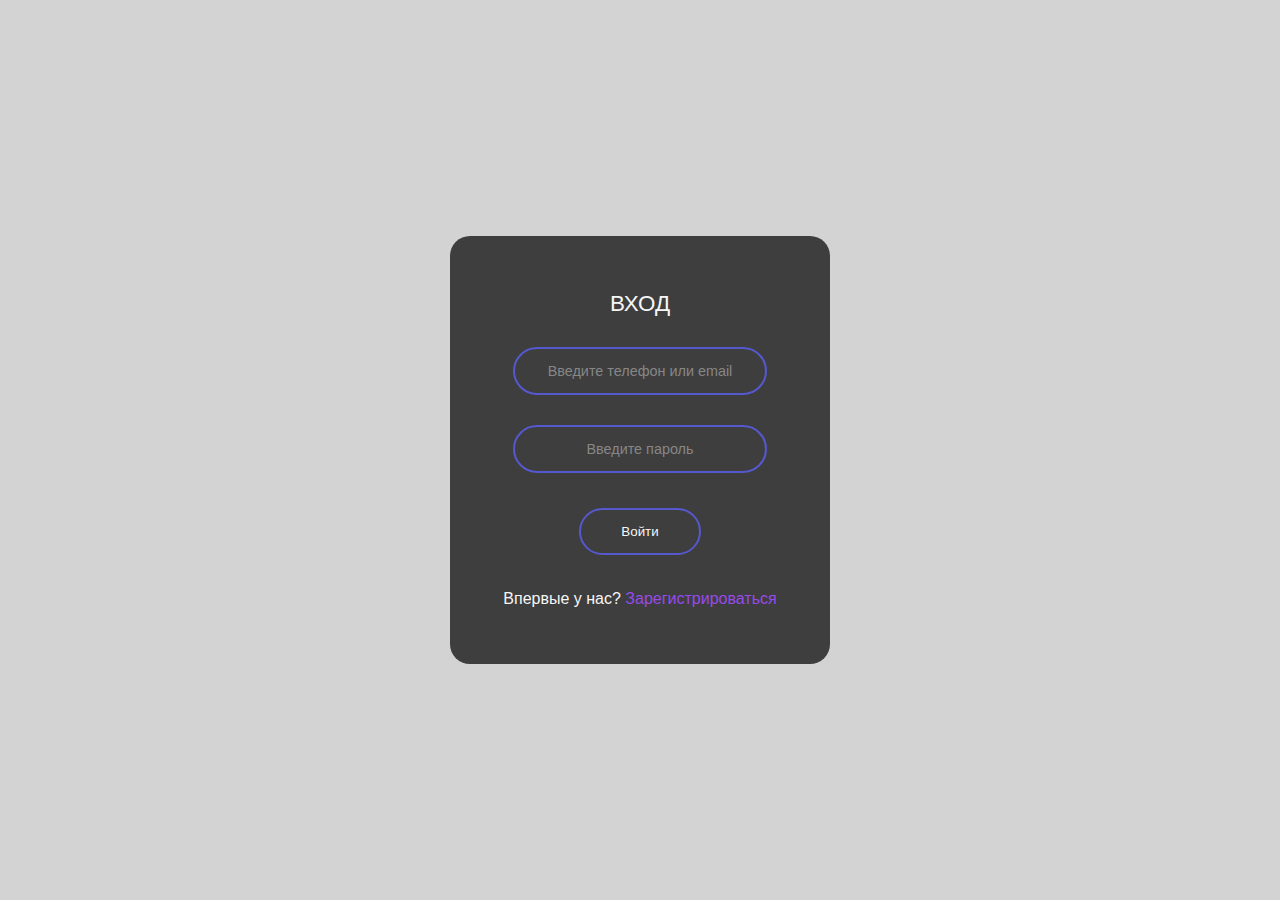
<file: index.html>
<!DOCTYPE html>
<html lang="en" dir="ltr">
<head>
  <meta charset="utf-8">
  <link rel="stylesheet" href="main.css">
  <link rel="stylesheet" href="common.css">
</head>
<body>
<form class="box" action="index.html" method="post">
  <h1> Вход </h1>
  <input type="text" name="" placeholder="Введите телефон или email">
  <input type="password" name="" placeholder="Введите пароль">
  <input type="submit" name="" value="Войти">
  <p class="question">Впервые у нас? <a href="#">Зарегистрироваться</a></p>
</form>
</body>
</html>
</file>
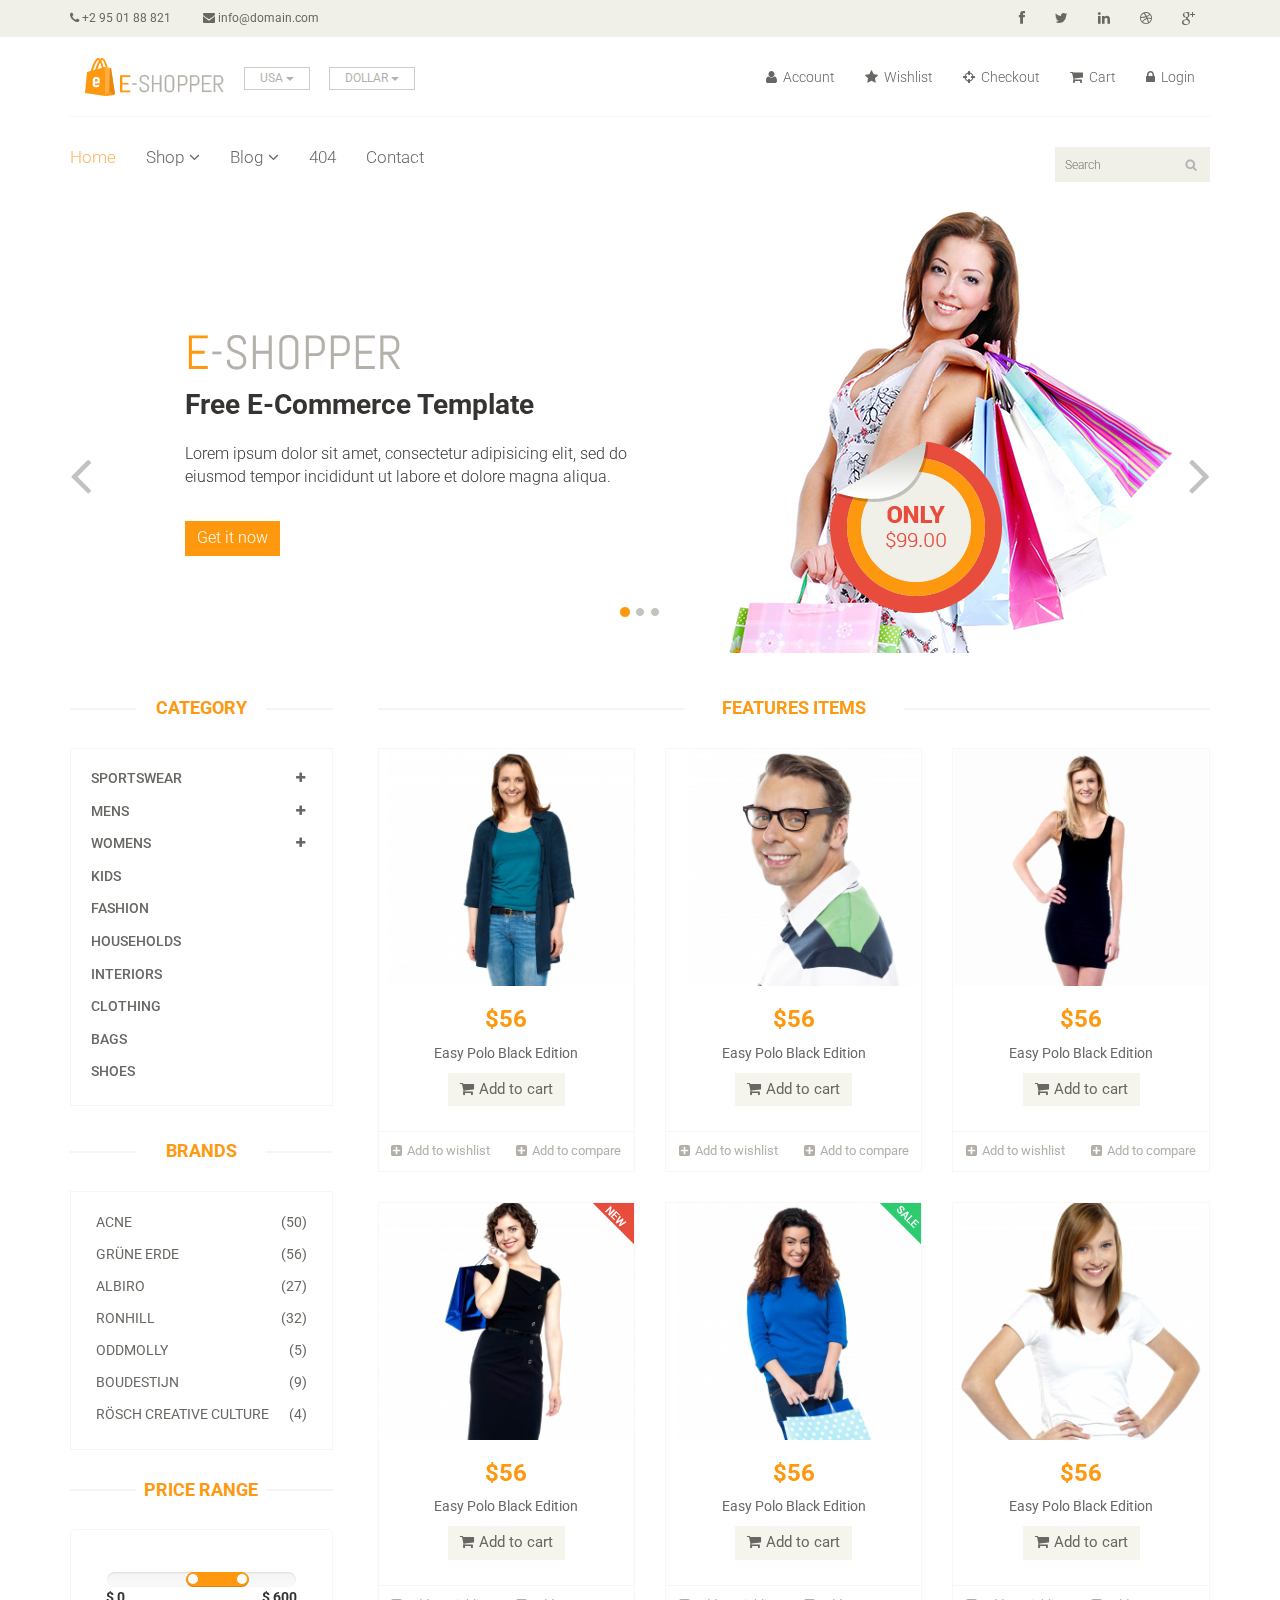
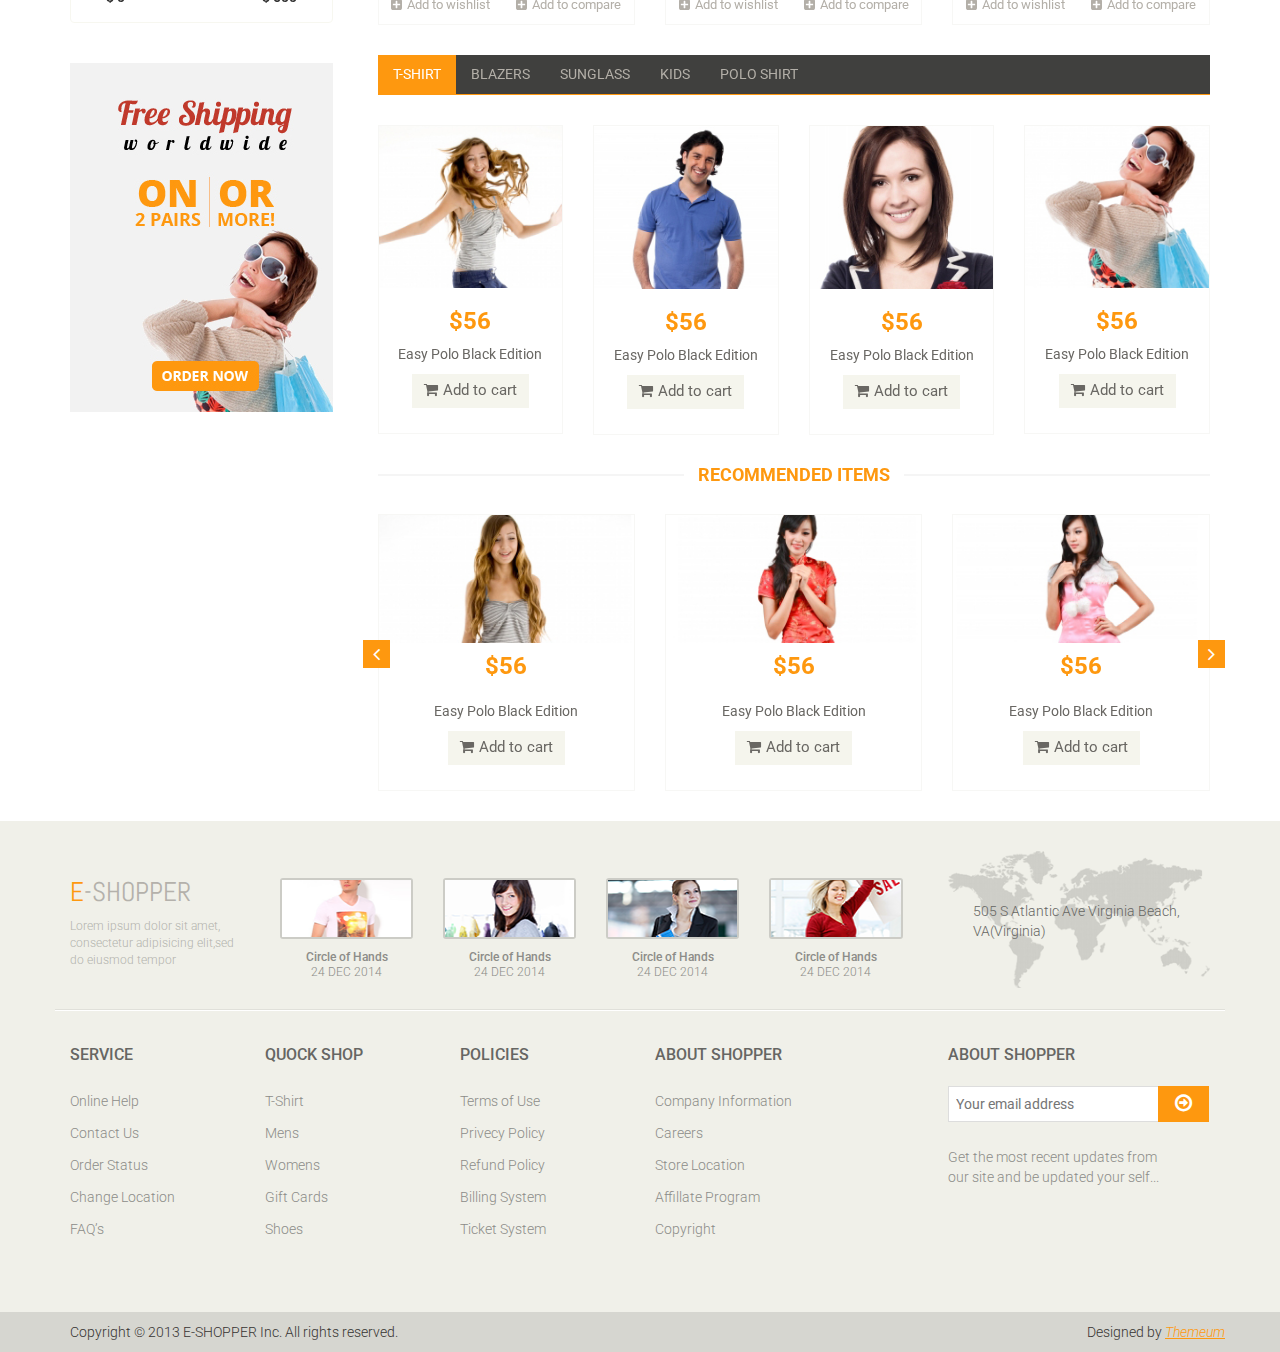
<file: Website/wwwroot/shop/index.html>
<!DOCTYPE html>
<html lang="en">
<head>
    <meta charset="utf-8">
    <meta name="viewport" content="width=device-width, initial-scale=1.0">
    <meta name="description" content="">
    <meta name="author" content="">
    <title>Home | E-Shopper</title>
    <link href="css/bootstrap.min.css" rel="stylesheet">
    <link href="css/font-awesome.min.css" rel="stylesheet">
    <link href="css/prettyPhoto.css" rel="stylesheet">
    <link href="css/price-range.css" rel="stylesheet">
    <link href="css/animate.css" rel="stylesheet">
	<link href="css/main.css" rel="stylesheet">
	<link href="css/responsive.css" rel="stylesheet">
    <!--[if lt IE 9]>
    <script src="js/html5shiv.js"></script>
    <script src="js/respond.min.js"></script>
    <![endif]-->       
    <link rel="shortcut icon" href="images/ico/favicon.ico">
    <link rel="apple-touch-icon-precomposed" sizes="144x144" href="images/ico/apple-touch-icon-144-precomposed.png">
    <link rel="apple-touch-icon-precomposed" sizes="114x114" href="images/ico/apple-touch-icon-114-precomposed.png">
    <link rel="apple-touch-icon-precomposed" sizes="72x72" href="images/ico/apple-touch-icon-72-precomposed.png">
    <link rel="apple-touch-icon-precomposed" href="images/ico/apple-touch-icon-57-precomposed.png">
</head><!--/head-->

<body>
	<header id="header"><!--header-->
		<div class="header_top"><!--header_top-->
			<div class="container">
				<div class="row">
					<div class="col-sm-6">
						<div class="contactinfo">
							<ul class="nav nav-pills">
								<li><a href="#"><i class="fa fa-phone"></i> +2 95 01 88 821</a></li>
								<li><a href="#"><i class="fa fa-envelope"></i> info@domain.com</a></li>
							</ul>
						</div>
					</div>
					<div class="col-sm-6">
						<div class="social-icons pull-right">
							<ul class="nav navbar-nav">
								<li><a href="#"><i class="fa fa-facebook"></i></a></li>
								<li><a href="#"><i class="fa fa-twitter"></i></a></li>
								<li><a href="#"><i class="fa fa-linkedin"></i></a></li>
								<li><a href="#"><i class="fa fa-dribbble"></i></a></li>
								<li><a href="#"><i class="fa fa-google-plus"></i></a></li>
							</ul>
						</div>
					</div>
				</div>
			</div>
		</div><!--/header_top-->
		
		<div class="header-middle"><!--header-middle-->
			<div class="container">
				<div class="row">
					<div class="col-md-4 clearfix">
						<div class="logo pull-left">
							<a href="index.html"><img src="images/home/logo.png" alt="" /></a>
						</div>
						<div class="btn-group pull-right clearfix">
							<div class="btn-group">
								<button type="button" class="btn btn-default dropdown-toggle usa" data-toggle="dropdown">
									USA
									<span class="caret"></span>
								</button>
								<ul class="dropdown-menu">
									<li><a href="">Canada</a></li>
									<li><a href="">UK</a></li>
								</ul>
							</div>
							
							<div class="btn-group">
								<button type="button" class="btn btn-default dropdown-toggle usa" data-toggle="dropdown">
									DOLLAR
									<span class="caret"></span>
								</button>
								<ul class="dropdown-menu">
									<li><a href="">Canadian Dollar</a></li>
									<li><a href="">Pound</a></li>
								</ul>
							</div>
						</div>
					</div>
					<div class="col-md-8 clearfix">
						<div class="shop-menu clearfix pull-right">
							<ul class="nav navbar-nav">
								<li><a href=""><i class="fa fa-user"></i> Account</a></li>
								<li><a href=""><i class="fa fa-star"></i> Wishlist</a></li>
								<li><a href="checkout.html"><i class="fa fa-crosshairs"></i> Checkout</a></li>
								<li><a href="cart.html"><i class="fa fa-shopping-cart"></i> Cart</a></li>
								<li><a href="login.html"><i class="fa fa-lock"></i> Login</a></li>
							</ul>
						</div>
					</div>
				</div>
			</div>
		</div><!--/header-middle-->
	
		<div class="header-bottom"><!--header-bottom-->
			<div class="container">
				<div class="row">
					<div class="col-sm-9">
						<div class="navbar-header">
							<button type="button" class="navbar-toggle" data-toggle="collapse" data-target=".navbar-collapse">
								<span class="sr-only">Toggle navigation</span>
								<span class="icon-bar"></span>
								<span class="icon-bar"></span>
								<span class="icon-bar"></span>
							</button>
						</div>
						<div class="mainmenu pull-left">
							<ul class="nav navbar-nav collapse navbar-collapse">
								<li><a href="index.html" class="active">Home</a></li>
								<li class="dropdown"><a href="#">Shop<i class="fa fa-angle-down"></i></a>
                                    <ul role="menu" class="sub-menu">
                                        <li><a href="shop.html">Products</a></li>
										<li><a href="product-details.html">Product Details</a></li> 
										<li><a href="checkout.html">Checkout</a></li> 
										<li><a href="cart.html">Cart</a></li> 
										<li><a href="login.html">Login</a></li> 
                                    </ul>
                                </li> 
								<li class="dropdown"><a href="#">Blog<i class="fa fa-angle-down"></i></a>
                                    <ul role="menu" class="sub-menu">
                                        <li><a href="blog.html">Blog List</a></li>
										<li><a href="blog-single.html">Blog Single</a></li>
                                    </ul>
                                </li> 
								<li><a href="404.html">404</a></li>
								<li><a href="contact-us.html">Contact</a></li>
							</ul>
						</div>
					</div>
					<div class="col-sm-3">
						<div class="search_box pull-right">
							<input type="text" placeholder="Search"/>
						</div>
					</div>
				</div>
			</div>
		</div><!--/header-bottom-->
	</header><!--/header-->
	
	<section id="slider"><!--slider-->
		<div class="container">
			<div class="row">
				<div class="col-sm-12">
					<div id="slider-carousel" class="carousel slide" data-ride="carousel">
						<ol class="carousel-indicators">
							<li data-target="#slider-carousel" data-slide-to="0" class="active"></li>
							<li data-target="#slider-carousel" data-slide-to="1"></li>
							<li data-target="#slider-carousel" data-slide-to="2"></li>
						</ol>
						
						<div class="carousel-inner">
							<div class="item active">
								<div class="col-sm-6">
									<h1><span>E</span>-SHOPPER</h1>
									<h2>Free E-Commerce Template</h2>
									<p>Lorem ipsum dolor sit amet, consectetur adipisicing elit, sed do eiusmod tempor incididunt ut labore et dolore magna aliqua. </p>
									<button type="button" class="btn btn-default get">Get it now</button>
								</div>
								<div class="col-sm-6">
									<img src="images/home/girl1.jpg" class="girl img-responsive" alt="" />
									<img src="images/home/pricing.png"  class="pricing" alt="" />
								</div>
							</div>
							<div class="item">
								<div class="col-sm-6">
									<h1><span>E</span>-SHOPPER</h1>
									<h2>100% Responsive Design</h2>
									<p>Lorem ipsum dolor sit amet, consectetur adipisicing elit, sed do eiusmod tempor incididunt ut labore et dolore magna aliqua. </p>
									<button type="button" class="btn btn-default get">Get it now</button>
								</div>
								<div class="col-sm-6">
									<img src="images/home/girl2.jpg" class="girl img-responsive" alt="" />
									<img src="images/home/pricing.png"  class="pricing" alt="" />
								</div>
							</div>
							
							<div class="item">
								<div class="col-sm-6">
									<h1><span>E</span>-SHOPPER</h1>
									<h2>Free Ecommerce Template</h2>
									<p>Lorem ipsum dolor sit amet, consectetur adipisicing elit, sed do eiusmod tempor incididunt ut labore et dolore magna aliqua. </p>
									<button type="button" class="btn btn-default get">Get it now</button>
								</div>
								<div class="col-sm-6">
									<img src="images/home/girl3.jpg" class="girl img-responsive" alt="" />
									<img src="images/home/pricing.png" class="pricing" alt="" />
								</div>
							</div>
							
						</div>
						
						<a href="#slider-carousel" class="left control-carousel hidden-xs" data-slide="prev">
							<i class="fa fa-angle-left"></i>
						</a>
						<a href="#slider-carousel" class="right control-carousel hidden-xs" data-slide="next">
							<i class="fa fa-angle-right"></i>
						</a>
					</div>
					
				</div>
			</div>
		</div>
	</section><!--/slider-->
	
	<section>
		<div class="container">
			<div class="row">
				<div class="col-sm-3">
					<div class="left-sidebar">
						<h2>Category</h2>
						<div class="panel-group category-products" id="accordian"><!--category-productsr-->
							<div class="panel panel-default">
								<div class="panel-heading">
									<h4 class="panel-title">
										<a data-toggle="collapse" data-parent="#accordian" href="#sportswear">
											<span class="badge pull-right"><i class="fa fa-plus"></i></span>
											Sportswear
										</a>
									</h4>
								</div>
								<div id="sportswear" class="panel-collapse collapse">
									<div class="panel-body">
										<ul>
											<li><a href="#">Nike </a></li>
											<li><a href="#">Under Armour </a></li>
											<li><a href="#">Adidas </a></li>
											<li><a href="#">Puma</a></li>
											<li><a href="#">ASICS </a></li>
										</ul>
									</div>
								</div>
							</div>
							<div class="panel panel-default">
								<div class="panel-heading">
									<h4 class="panel-title">
										<a data-toggle="collapse" data-parent="#accordian" href="#mens">
											<span class="badge pull-right"><i class="fa fa-plus"></i></span>
											Mens
										</a>
									</h4>
								</div>
								<div id="mens" class="panel-collapse collapse">
									<div class="panel-body">
										<ul>
											<li><a href="#">Fendi</a></li>
											<li><a href="#">Guess</a></li>
											<li><a href="#">Valentino</a></li>
											<li><a href="#">Dior</a></li>
											<li><a href="#">Versace</a></li>
											<li><a href="#">Armani</a></li>
											<li><a href="#">Prada</a></li>
											<li><a href="#">Dolce and Gabbana</a></li>
											<li><a href="#">Chanel</a></li>
											<li><a href="#">Gucci</a></li>
										</ul>
									</div>
								</div>
							</div>
							
							<div class="panel panel-default">
								<div class="panel-heading">
									<h4 class="panel-title">
										<a data-toggle="collapse" data-parent="#accordian" href="#womens">
											<span class="badge pull-right"><i class="fa fa-plus"></i></span>
											Womens
										</a>
									</h4>
								</div>
								<div id="womens" class="panel-collapse collapse">
									<div class="panel-body">
										<ul>
											<li><a href="#">Fendi</a></li>
											<li><a href="#">Guess</a></li>
											<li><a href="#">Valentino</a></li>
											<li><a href="#">Dior</a></li>
											<li><a href="#">Versace</a></li>
										</ul>
									</div>
								</div>
							</div>
							<div class="panel panel-default">
								<div class="panel-heading">
									<h4 class="panel-title"><a href="#">Kids</a></h4>
								</div>
							</div>
							<div class="panel panel-default">
								<div class="panel-heading">
									<h4 class="panel-title"><a href="#">Fashion</a></h4>
								</div>
							</div>
							<div class="panel panel-default">
								<div class="panel-heading">
									<h4 class="panel-title"><a href="#">Households</a></h4>
								</div>
							</div>
							<div class="panel panel-default">
								<div class="panel-heading">
									<h4 class="panel-title"><a href="#">Interiors</a></h4>
								</div>
							</div>
							<div class="panel panel-default">
								<div class="panel-heading">
									<h4 class="panel-title"><a href="#">Clothing</a></h4>
								</div>
							</div>
							<div class="panel panel-default">
								<div class="panel-heading">
									<h4 class="panel-title"><a href="#">Bags</a></h4>
								</div>
							</div>
							<div class="panel panel-default">
								<div class="panel-heading">
									<h4 class="panel-title"><a href="#">Shoes</a></h4>
								</div>
							</div>
						</div><!--/category-products-->
					
						<div class="brands_products"><!--brands_products-->
							<h2>Brands</h2>
							<div class="brands-name">
								<ul class="nav nav-pills nav-stacked">
									<li><a href="#"> <span class="pull-right">(50)</span>Acne</a></li>
									<li><a href="#"> <span class="pull-right">(56)</span>Grüne Erde</a></li>
									<li><a href="#"> <span class="pull-right">(27)</span>Albiro</a></li>
									<li><a href="#"> <span class="pull-right">(32)</span>Ronhill</a></li>
									<li><a href="#"> <span class="pull-right">(5)</span>Oddmolly</a></li>
									<li><a href="#"> <span class="pull-right">(9)</span>Boudestijn</a></li>
									<li><a href="#"> <span class="pull-right">(4)</span>Rösch creative culture</a></li>
								</ul>
							</div>
						</div><!--/brands_products-->
						
						<div class="price-range"><!--price-range-->
							<h2>Price Range</h2>
							<div class="well text-center">
								 <input type="text" class="span2" value="" data-slider-min="0" data-slider-max="600" data-slider-step="5" data-slider-value="[250,450]" id="sl2" ><br />
								 <b class="pull-left">$ 0</b> <b class="pull-right">$ 600</b>
							</div>
						</div><!--/price-range-->
						
						<div class="shipping text-center"><!--shipping-->
							<img src="images/home/shipping.jpg" alt="" />
						</div><!--/shipping-->
					
					</div>
				</div>
				
				<div class="col-sm-9 padding-right">
					<div class="features_items"><!--features_items-->
						<h2 class="title text-center">Features Items</h2>
						<div class="col-sm-4">
							<div class="product-image-wrapper">
								<div class="single-products">
										<div class="productinfo text-center">
											<img src="images/home/product1.jpg" alt="" />
											<h2>$56</h2>
											<p>Easy Polo Black Edition</p>
											<a href="#" class="btn btn-default add-to-cart"><i class="fa fa-shopping-cart"></i>Add to cart</a>
										</div>
										<div class="product-overlay">
											<div class="overlay-content">
												<h2>$56</h2>
												<p>Easy Polo Black Edition</p>
												<a href="#" class="btn btn-default add-to-cart"><i class="fa fa-shopping-cart"></i>Add to cart</a>
											</div>
										</div>
								</div>
								<div class="choose">
									<ul class="nav nav-pills nav-justified">
										<li><a href="#"><i class="fa fa-plus-square"></i>Add to wishlist</a></li>
										<li><a href="#"><i class="fa fa-plus-square"></i>Add to compare</a></li>
									</ul>
								</div>
							</div>
						</div>
						<div class="col-sm-4">
							<div class="product-image-wrapper">
								<div class="single-products">
									<div class="productinfo text-center">
										<img src="images/home/product2.jpg" alt="" />
										<h2>$56</h2>
										<p>Easy Polo Black Edition</p>
										<a href="#" class="btn btn-default add-to-cart"><i class="fa fa-shopping-cart"></i>Add to cart</a>
									</div>
									<div class="product-overlay">
										<div class="overlay-content">
											<h2>$56</h2>
											<p>Easy Polo Black Edition</p>
											<a href="#" class="btn btn-default add-to-cart"><i class="fa fa-shopping-cart"></i>Add to cart</a>
										</div>
									</div>
								</div>
								<div class="choose">
									<ul class="nav nav-pills nav-justified">
										<li><a href="#"><i class="fa fa-plus-square"></i>Add to wishlist</a></li>
										<li><a href="#"><i class="fa fa-plus-square"></i>Add to compare</a></li>
									</ul>
								</div>
							</div>
						</div>
						<div class="col-sm-4">
							<div class="product-image-wrapper">
								<div class="single-products">
									<div class="productinfo text-center">
										<img src="images/home/product3.jpg" alt="" />
										<h2>$56</h2>
										<p>Easy Polo Black Edition</p>
										<a href="#" class="btn btn-default add-to-cart"><i class="fa fa-shopping-cart"></i>Add to cart</a>
									</div>
									<div class="product-overlay">
										<div class="overlay-content">
											<h2>$56</h2>
											<p>Easy Polo Black Edition</p>
											<a href="#" class="btn btn-default add-to-cart"><i class="fa fa-shopping-cart"></i>Add to cart</a>
										</div>
									</div>
								</div>
								<div class="choose">
									<ul class="nav nav-pills nav-justified">
										<li><a href="#"><i class="fa fa-plus-square"></i>Add to wishlist</a></li>
										<li><a href="#"><i class="fa fa-plus-square"></i>Add to compare</a></li>
									</ul>
								</div>
							</div>
						</div>
						<div class="col-sm-4">
							<div class="product-image-wrapper">
								<div class="single-products">
									<div class="productinfo text-center">
										<img src="images/home/product4.jpg" alt="" />
										<h2>$56</h2>
										<p>Easy Polo Black Edition</p>
										<a href="#" class="btn btn-default add-to-cart"><i class="fa fa-shopping-cart"></i>Add to cart</a>
									</div>
									<div class="product-overlay">
										<div class="overlay-content">
											<h2>$56</h2>
											<p>Easy Polo Black Edition</p>
											<a href="#" class="btn btn-default add-to-cart"><i class="fa fa-shopping-cart"></i>Add to cart</a>
										</div>
									</div>
									<img src="images/home/new.png" class="new" alt="" />
								</div>
								<div class="choose">
									<ul class="nav nav-pills nav-justified">
										<li><a href="#"><i class="fa fa-plus-square"></i>Add to wishlist</a></li>
										<li><a href="#"><i class="fa fa-plus-square"></i>Add to compare</a></li>
									</ul>
								</div>
							</div>
						</div>
						<div class="col-sm-4">
							<div class="product-image-wrapper">
								<div class="single-products">
									<div class="productinfo text-center">
										<img src="images/home/product5.jpg" alt="" />
										<h2>$56</h2>
										<p>Easy Polo Black Edition</p>
										<a href="#" class="btn btn-default add-to-cart"><i class="fa fa-shopping-cart"></i>Add to cart</a>
									</div>
									<div class="product-overlay">
										<div class="overlay-content">
											<h2>$56</h2>
											<p>Easy Polo Black Edition</p>
											<a href="#" class="btn btn-default add-to-cart"><i class="fa fa-shopping-cart"></i>Add to cart</a>
										</div>
									</div>
									<img src="images/home/sale.png" class="new" alt="" />
								</div>
								<div class="choose">
									<ul class="nav nav-pills nav-justified">
										<li><a href="#"><i class="fa fa-plus-square"></i>Add to wishlist</a></li>
										<li><a href="#"><i class="fa fa-plus-square"></i>Add to compare</a></li>
									</ul>
								</div>
							</div>
						</div>
						<div class="col-sm-4">
							<div class="product-image-wrapper">
								<div class="single-products">
									<div class="productinfo text-center">
										<img src="images/home/product6.jpg" alt="" />
										<h2>$56</h2>
										<p>Easy Polo Black Edition</p>
										<a href="#" class="btn btn-default add-to-cart"><i class="fa fa-shopping-cart"></i>Add to cart</a>
									</div>
									<div class="product-overlay">
										<div class="overlay-content">
											<h2>$56</h2>
											<p>Easy Polo Black Edition</p>
											<a href="#" class="btn btn-default add-to-cart"><i class="fa fa-shopping-cart"></i>Add to cart</a>
										</div>
									</div>
								</div>
								<div class="choose">
									<ul class="nav nav-pills nav-justified">
										<li><a href="#"><i class="fa fa-plus-square"></i>Add to wishlist</a></li>
										<li><a href="#"><i class="fa fa-plus-square"></i>Add to compare</a></li>
									</ul>
								</div>
							</div>
						</div>
						
					</div><!--features_items-->
					
					<div class="category-tab"><!--category-tab-->
						<div class="col-sm-12">
							<ul class="nav nav-tabs">
								<li class="active"><a href="#tshirt" data-toggle="tab">T-Shirt</a></li>
								<li><a href="#blazers" data-toggle="tab">Blazers</a></li>
								<li><a href="#sunglass" data-toggle="tab">Sunglass</a></li>
								<li><a href="#kids" data-toggle="tab">Kids</a></li>
								<li><a href="#poloshirt" data-toggle="tab">Polo shirt</a></li>
							</ul>
						</div>
						<div class="tab-content">
							<div class="tab-pane fade active in" id="tshirt" >
								<div class="col-sm-3">
									<div class="product-image-wrapper">
										<div class="single-products">
											<div class="productinfo text-center">
												<img src="images/home/gallery1.jpg" alt="" />
												<h2>$56</h2>
												<p>Easy Polo Black Edition</p>
												<a href="#" class="btn btn-default add-to-cart"><i class="fa fa-shopping-cart"></i>Add to cart</a>
											</div>
											
										</div>
									</div>
								</div>
								<div class="col-sm-3">
									<div class="product-image-wrapper">
										<div class="single-products">
											<div class="productinfo text-center">
												<img src="images/home/gallery2.jpg" alt="" />
												<h2>$56</h2>
												<p>Easy Polo Black Edition</p>
												<a href="#" class="btn btn-default add-to-cart"><i class="fa fa-shopping-cart"></i>Add to cart</a>
											</div>
											
										</div>
									</div>
								</div>
								<div class="col-sm-3">
									<div class="product-image-wrapper">
										<div class="single-products">
											<div class="productinfo text-center">
												<img src="images/home/gallery3.jpg" alt="" />
												<h2>$56</h2>
												<p>Easy Polo Black Edition</p>
												<a href="#" class="btn btn-default add-to-cart"><i class="fa fa-shopping-cart"></i>Add to cart</a>
											</div>
											
										</div>
									</div>
								</div>
								<div class="col-sm-3">
									<div class="product-image-wrapper">
										<div class="single-products">
											<div class="productinfo text-center">
												<img src="images/home/gallery4.jpg" alt="" />
												<h2>$56</h2>
												<p>Easy Polo Black Edition</p>
												<a href="#" class="btn btn-default add-to-cart"><i class="fa fa-shopping-cart"></i>Add to cart</a>
											</div>
											
										</div>
									</div>
								</div>
							</div>
							
							<div class="tab-pane fade" id="blazers" >
								<div class="col-sm-3">
									<div class="product-image-wrapper">
										<div class="single-products">
											<div class="productinfo text-center">
												<img src="images/home/gallery4.jpg" alt="" />
												<h2>$56</h2>
												<p>Easy Polo Black Edition</p>
												<a href="#" class="btn btn-default add-to-cart"><i class="fa fa-shopping-cart"></i>Add to cart</a>
											</div>
											
										</div>
									</div>
								</div>
								<div class="col-sm-3">
									<div class="product-image-wrapper">
										<div class="single-products">
											<div class="productinfo text-center">
												<img src="images/home/gallery3.jpg" alt="" />
												<h2>$56</h2>
												<p>Easy Polo Black Edition</p>
												<a href="#" class="btn btn-default add-to-cart"><i class="fa fa-shopping-cart"></i>Add to cart</a>
											</div>
											
										</div>
									</div>
								</div>
								<div class="col-sm-3">
									<div class="product-image-wrapper">
										<div class="single-products">
											<div class="productinfo text-center">
												<img src="images/home/gallery2.jpg" alt="" />
												<h2>$56</h2>
												<p>Easy Polo Black Edition</p>
												<a href="#" class="btn btn-default add-to-cart"><i class="fa fa-shopping-cart"></i>Add to cart</a>
											</div>
											
										</div>
									</div>
								</div>
								<div class="col-sm-3">
									<div class="product-image-wrapper">
										<div class="single-products">
											<div class="productinfo text-center">
												<img src="images/home/gallery1.jpg" alt="" />
												<h2>$56</h2>
												<p>Easy Polo Black Edition</p>
												<a href="#" class="btn btn-default add-to-cart"><i class="fa fa-shopping-cart"></i>Add to cart</a>
											</div>
											
										</div>
									</div>
								</div>
							</div>
							
							<div class="tab-pane fade" id="sunglass" >
								<div class="col-sm-3">
									<div class="product-image-wrapper">
										<div class="single-products">
											<div class="productinfo text-center">
												<img src="images/home/gallery3.jpg" alt="" />
												<h2>$56</h2>
												<p>Easy Polo Black Edition</p>
												<a href="#" class="btn btn-default add-to-cart"><i class="fa fa-shopping-cart"></i>Add to cart</a>
											</div>
											
										</div>
									</div>
								</div>
								<div class="col-sm-3">
									<div class="product-image-wrapper">
										<div class="single-products">
											<div class="productinfo text-center">
												<img src="images/home/gallery4.jpg" alt="" />
												<h2>$56</h2>
												<p>Easy Polo Black Edition</p>
												<a href="#" class="btn btn-default add-to-cart"><i class="fa fa-shopping-cart"></i>Add to cart</a>
											</div>
											
										</div>
									</div>
								</div>
								<div class="col-sm-3">
									<div class="product-image-wrapper">
										<div class="single-products">
											<div class="productinfo text-center">
												<img src="images/home/gallery1.jpg" alt="" />
												<h2>$56</h2>
												<p>Easy Polo Black Edition</p>
												<a href="#" class="btn btn-default add-to-cart"><i class="fa fa-shopping-cart"></i>Add to cart</a>
											</div>
											
										</div>
									</div>
								</div>
								<div class="col-sm-3">
									<div class="product-image-wrapper">
										<div class="single-products">
											<div class="productinfo text-center">
												<img src="images/home/gallery2.jpg" alt="" />
												<h2>$56</h2>
												<p>Easy Polo Black Edition</p>
												<a href="#" class="btn btn-default add-to-cart"><i class="fa fa-shopping-cart"></i>Add to cart</a>
											</div>
											
										</div>
									</div>
								</div>
							</div>
							
							<div class="tab-pane fade" id="kids" >
								<div class="col-sm-3">
									<div class="product-image-wrapper">
										<div class="single-products">
											<div class="productinfo text-center">
												<img src="images/home/gallery1.jpg" alt="" />
												<h2>$56</h2>
												<p>Easy Polo Black Edition</p>
												<a href="#" class="btn btn-default add-to-cart"><i class="fa fa-shopping-cart"></i>Add to cart</a>
											</div>
											
										</div>
									</div>
								</div>
								<div class="col-sm-3">
									<div class="product-image-wrapper">
										<div class="single-products">
											<div class="productinfo text-center">
												<img src="images/home/gallery2.jpg" alt="" />
												<h2>$56</h2>
												<p>Easy Polo Black Edition</p>
												<a href="#" class="btn btn-default add-to-cart"><i class="fa fa-shopping-cart"></i>Add to cart</a>
											</div>
											
										</div>
									</div>
								</div>
								<div class="col-sm-3">
									<div class="product-image-wrapper">
										<div class="single-products">
											<div class="productinfo text-center">
												<img src="images/home/gallery3.jpg" alt="" />
												<h2>$56</h2>
												<p>Easy Polo Black Edition</p>
												<a href="#" class="btn btn-default add-to-cart"><i class="fa fa-shopping-cart"></i>Add to cart</a>
											</div>
											
										</div>
									</div>
								</div>
								<div class="col-sm-3">
									<div class="product-image-wrapper">
										<div class="single-products">
											<div class="productinfo text-center">
												<img src="images/home/gallery4.jpg" alt="" />
												<h2>$56</h2>
												<p>Easy Polo Black Edition</p>
												<a href="#" class="btn btn-default add-to-cart"><i class="fa fa-shopping-cart"></i>Add to cart</a>
											</div>
											
										</div>
									</div>
								</div>
							</div>
							
							<div class="tab-pane fade" id="poloshirt" >
								<div class="col-sm-3">
									<div class="product-image-wrapper">
										<div class="single-products">
											<div class="productinfo text-center">
												<img src="images/home/gallery2.jpg" alt="" />
												<h2>$56</h2>
												<p>Easy Polo Black Edition</p>
												<a href="#" class="btn btn-default add-to-cart"><i class="fa fa-shopping-cart"></i>Add to cart</a>
											</div>
											
										</div>
									</div>
								</div>
								<div class="col-sm-3">
									<div class="product-image-wrapper">
										<div class="single-products">
											<div class="productinfo text-center">
												<img src="images/home/gallery4.jpg" alt="" />
												<h2>$56</h2>
												<p>Easy Polo Black Edition</p>
												<a href="#" class="btn btn-default add-to-cart"><i class="fa fa-shopping-cart"></i>Add to cart</a>
											</div>
											
										</div>
									</div>
								</div>
								<div class="col-sm-3">
									<div class="product-image-wrapper">
										<div class="single-products">
											<div class="productinfo text-center">
												<img src="images/home/gallery3.jpg" alt="" />
												<h2>$56</h2>
												<p>Easy Polo Black Edition</p>
												<a href="#" class="btn btn-default add-to-cart"><i class="fa fa-shopping-cart"></i>Add to cart</a>
											</div>
											
										</div>
									</div>
								</div>
								<div class="col-sm-3">
									<div class="product-image-wrapper">
										<div class="single-products">
											<div class="productinfo text-center">
												<img src="images/home/gallery1.jpg" alt="" />
												<h2>$56</h2>
												<p>Easy Polo Black Edition</p>
												<a href="#" class="btn btn-default add-to-cart"><i class="fa fa-shopping-cart"></i>Add to cart</a>
											</div>
											
										</div>
									</div>
								</div>
							</div>
						</div>
					</div><!--/category-tab-->
					
					<div class="recommended_items"><!--recommended_items-->
						<h2 class="title text-center">recommended items</h2>
						
						<div id="recommended-item-carousel" class="carousel slide" data-ride="carousel">
							<div class="carousel-inner">
								<div class="item active">	
									<div class="col-sm-4">
										<div class="product-image-wrapper">
											<div class="single-products">
												<div class="productinfo text-center">
													<img src="images/home/recommend1.jpg" alt="" />
													<h2>$56</h2>
													<p>Easy Polo Black Edition</p>
													<a href="#" class="btn btn-default add-to-cart"><i class="fa fa-shopping-cart"></i>Add to cart</a>
												</div>
												
											</div>
										</div>
									</div>
									<div class="col-sm-4">
										<div class="product-image-wrapper">
											<div class="single-products">
												<div class="productinfo text-center">
													<img src="images/home/recommend2.jpg" alt="" />
													<h2>$56</h2>
													<p>Easy Polo Black Edition</p>
													<a href="#" class="btn btn-default add-to-cart"><i class="fa fa-shopping-cart"></i>Add to cart</a>
												</div>
												
											</div>
										</div>
									</div>
									<div class="col-sm-4">
										<div class="product-image-wrapper">
											<div class="single-products">
												<div class="productinfo text-center">
													<img src="images/home/recommend3.jpg" alt="" />
													<h2>$56</h2>
													<p>Easy Polo Black Edition</p>
													<a href="#" class="btn btn-default add-to-cart"><i class="fa fa-shopping-cart"></i>Add to cart</a>
												</div>
												
											</div>
										</div>
									</div>
								</div>
								<div class="item">	
									<div class="col-sm-4">
										<div class="product-image-wrapper">
											<div class="single-products">
												<div class="productinfo text-center">
													<img src="images/home/recommend1.jpg" alt="" />
													<h2>$56</h2>
													<p>Easy Polo Black Edition</p>
													<a href="#" class="btn btn-default add-to-cart"><i class="fa fa-shopping-cart"></i>Add to cart</a>
												</div>
												
											</div>
										</div>
									</div>
									<div class="col-sm-4">
										<div class="product-image-wrapper">
											<div class="single-products">
												<div class="productinfo text-center">
													<img src="images/home/recommend2.jpg" alt="" />
													<h2>$56</h2>
													<p>Easy Polo Black Edition</p>
													<a href="#" class="btn btn-default add-to-cart"><i class="fa fa-shopping-cart"></i>Add to cart</a>
												</div>
												
											</div>
										</div>
									</div>
									<div class="col-sm-4">
										<div class="product-image-wrapper">
											<div class="single-products">
												<div class="productinfo text-center">
													<img src="images/home/recommend3.jpg" alt="" />
													<h2>$56</h2>
													<p>Easy Polo Black Edition</p>
													<a href="#" class="btn btn-default add-to-cart"><i class="fa fa-shopping-cart"></i>Add to cart</a>
												</div>
												
											</div>
										</div>
									</div>
								</div>
							</div>
							 <a class="left recommended-item-control" href="#recommended-item-carousel" data-slide="prev">
								<i class="fa fa-angle-left"></i>
							  </a>
							  <a class="right recommended-item-control" href="#recommended-item-carousel" data-slide="next">
								<i class="fa fa-angle-right"></i>
							  </a>			
						</div>
					</div><!--/recommended_items-->
					
				</div>
			</div>
		</div>
	</section>
	
	<footer id="footer"><!--Footer-->
		<div class="footer-top">
			<div class="container">
				<div class="row">
					<div class="col-sm-2">
						<div class="companyinfo">
							<h2><span>e</span>-shopper</h2>
							<p>Lorem ipsum dolor sit amet, consectetur adipisicing elit,sed do eiusmod tempor</p>
						</div>
					</div>
					<div class="col-sm-7">
						<div class="col-sm-3">
							<div class="video-gallery text-center">
								<a href="#">
									<div class="iframe-img">
										<img src="images/home/iframe1.png" alt="" />
									</div>
									<div class="overlay-icon">
										<i class="fa fa-play-circle-o"></i>
									</div>
								</a>
								<p>Circle of Hands</p>
								<h2>24 DEC 2014</h2>
							</div>
						</div>
						
						<div class="col-sm-3">
							<div class="video-gallery text-center">
								<a href="#">
									<div class="iframe-img">
										<img src="images/home/iframe2.png" alt="" />
									</div>
									<div class="overlay-icon">
										<i class="fa fa-play-circle-o"></i>
									</div>
								</a>
								<p>Circle of Hands</p>
								<h2>24 DEC 2014</h2>
							</div>
						</div>
						
						<div class="col-sm-3">
							<div class="video-gallery text-center">
								<a href="#">
									<div class="iframe-img">
										<img src="images/home/iframe3.png" alt="" />
									</div>
									<div class="overlay-icon">
										<i class="fa fa-play-circle-o"></i>
									</div>
								</a>
								<p>Circle of Hands</p>
								<h2>24 DEC 2014</h2>
							</div>
						</div>
						
						<div class="col-sm-3">
							<div class="video-gallery text-center">
								<a href="#">
									<div class="iframe-img">
										<img src="images/home/iframe4.png" alt="" />
									</div>
									<div class="overlay-icon">
										<i class="fa fa-play-circle-o"></i>
									</div>
								</a>
								<p>Circle of Hands</p>
								<h2>24 DEC 2014</h2>
							</div>
						</div>
					</div>
					<div class="col-sm-3">
						<div class="address">
							<img src="images/home/map.png" alt="" />
							<p>505 S Atlantic Ave Virginia Beach, VA(Virginia)</p>
						</div>
					</div>
				</div>
			</div>
		</div>
		
		<div class="footer-widget">
			<div class="container">
				<div class="row">
					<div class="col-sm-2">
						<div class="single-widget">
							<h2>Service</h2>
							<ul class="nav nav-pills nav-stacked">
								<li><a href="#">Online Help</a></li>
								<li><a href="#">Contact Us</a></li>
								<li><a href="#">Order Status</a></li>
								<li><a href="#">Change Location</a></li>
								<li><a href="#">FAQ’s</a></li>
							</ul>
						</div>
					</div>
					<div class="col-sm-2">
						<div class="single-widget">
							<h2>Quock Shop</h2>
							<ul class="nav nav-pills nav-stacked">
								<li><a href="#">T-Shirt</a></li>
								<li><a href="#">Mens</a></li>
								<li><a href="#">Womens</a></li>
								<li><a href="#">Gift Cards</a></li>
								<li><a href="#">Shoes</a></li>
							</ul>
						</div>
					</div>
					<div class="col-sm-2">
						<div class="single-widget">
							<h2>Policies</h2>
							<ul class="nav nav-pills nav-stacked">
								<li><a href="#">Terms of Use</a></li>
								<li><a href="#">Privecy Policy</a></li>
								<li><a href="#">Refund Policy</a></li>
								<li><a href="#">Billing System</a></li>
								<li><a href="#">Ticket System</a></li>
							</ul>
						</div>
					</div>
					<div class="col-sm-2">
						<div class="single-widget">
							<h2>About Shopper</h2>
							<ul class="nav nav-pills nav-stacked">
								<li><a href="#">Company Information</a></li>
								<li><a href="#">Careers</a></li>
								<li><a href="#">Store Location</a></li>
								<li><a href="#">Affillate Program</a></li>
								<li><a href="#">Copyright</a></li>
							</ul>
						</div>
					</div>
					<div class="col-sm-3 col-sm-offset-1">
						<div class="single-widget">
							<h2>About Shopper</h2>
							<form action="#" class="searchform">
								<input type="text" placeholder="Your email address" />
								<button type="submit" class="btn btn-default"><i class="fa fa-arrow-circle-o-right"></i></button>
								<p>Get the most recent updates from <br />our site and be updated your self...</p>
							</form>
						</div>
					</div>
					
				</div>
			</div>
		</div>
		
		<div class="footer-bottom">
			<div class="container">
				<div class="row">
					<p class="pull-left">Copyright © 2013 E-SHOPPER Inc. All rights reserved.</p>
					<p class="pull-right">Designed by <span><a target="_blank" href="http://www.themeum.com">Themeum</a></span></p>
				</div>
			</div>
		</div>
		
	</footer><!--/Footer-->
	

  
    <script src="js/jquery.js"></script>
	<script src="js/bootstrap.min.js"></script>
	<script src="js/jquery.scrollUp.min.js"></script>
	<script src="js/price-range.js"></script>
    <script src="js/jquery.prettyPhoto.js"></script>
    <script src="js/main.js"></script>
</body>
</html>
</file>
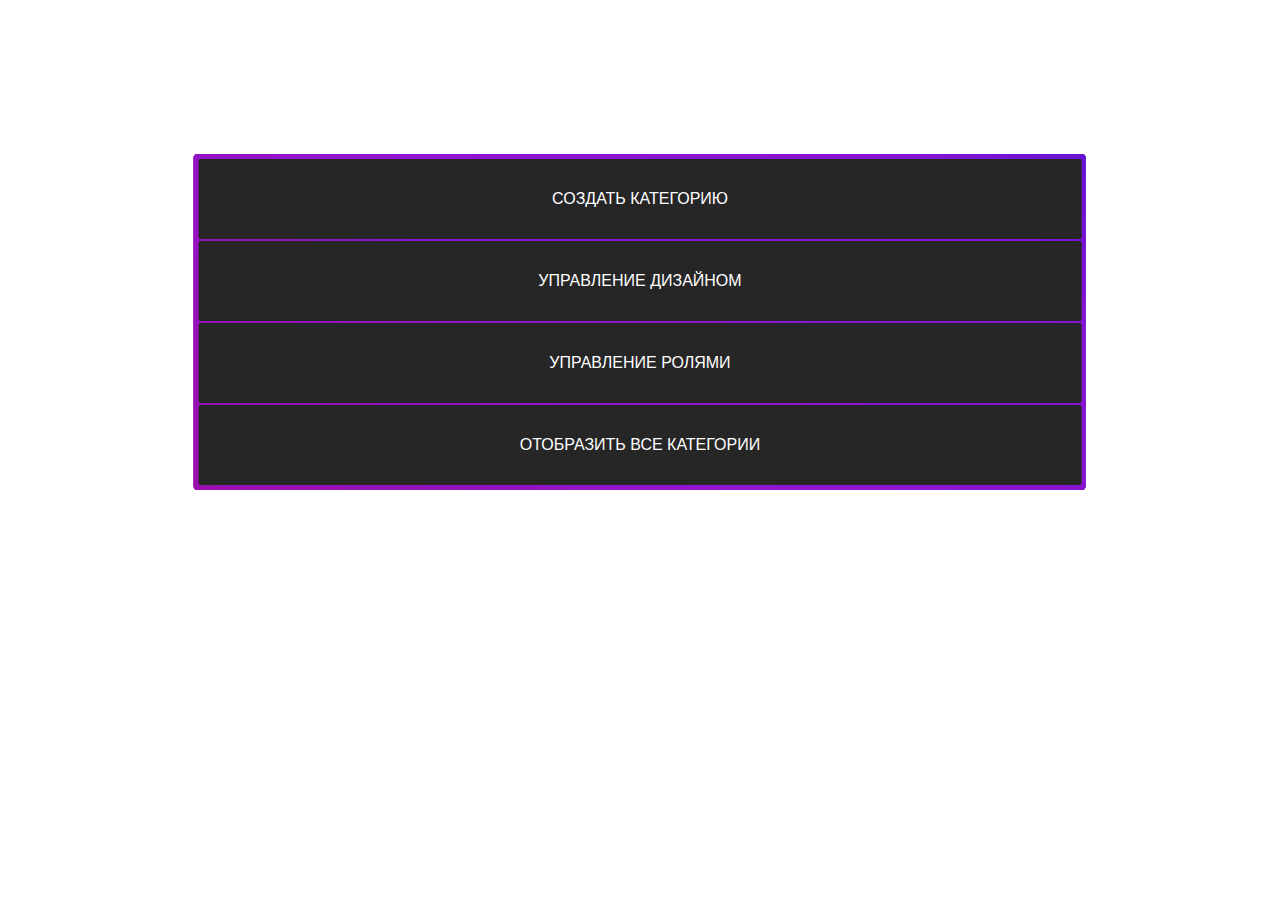
<file: admin.html>
<!DOCTYPE html>
<html>

<head>
	<link rel="stylesheet" href="admin.css">
</head>

<body>
	<div class="blocks">
		<div class="block create-category">Создать категорию</div>
		<div class="block design-manage">Управление дизайном</div>
		<div class="block rules-manage">Управление ролями</div>
		<div class="block show-all">Отобразить все категории</div>
		<div class="block hide-all">Скрыть все категории </div>
		<div class="hidden-wrapper">
			<div class="block-inside">
				<h4>Женская одежда</h4>
				<button class="btn">Показать всё</button>
				<button class="btn">Редактировать категорию</button>
				<button class="btn">Показать полное описание</button>
				<button class="btn">Добавить новый товар</button>
				<button class="btn">Удалить категорию</button>
			</div>
			<div class="block-inside">
				<h4>Мужская одежда</h4>
				<button class="btn">Показать всё</button>
				<button class="btn">Редактировать категорию</button>
				<button class="btn">Показать полное описание</button>
				<button class="btn">Добавить новый товар</button>
				<button class="btn">Удалить категорию</button>
			</div>
			<div class="block-inside">
				<h4>Детская одежда </h4>
				<button class="btn">Показать всё</button>
				<button class="btn">Редактировать категорию</button>
				<button class="btn">Показать полное описание</button>
				<button class="btn">Добавить новый товар</button>
				<button class="btn">Удалить категорию</button>
			</div>
	</div>
</div>

	<script src="admin.js"></script>
</body>

</html>
</file>
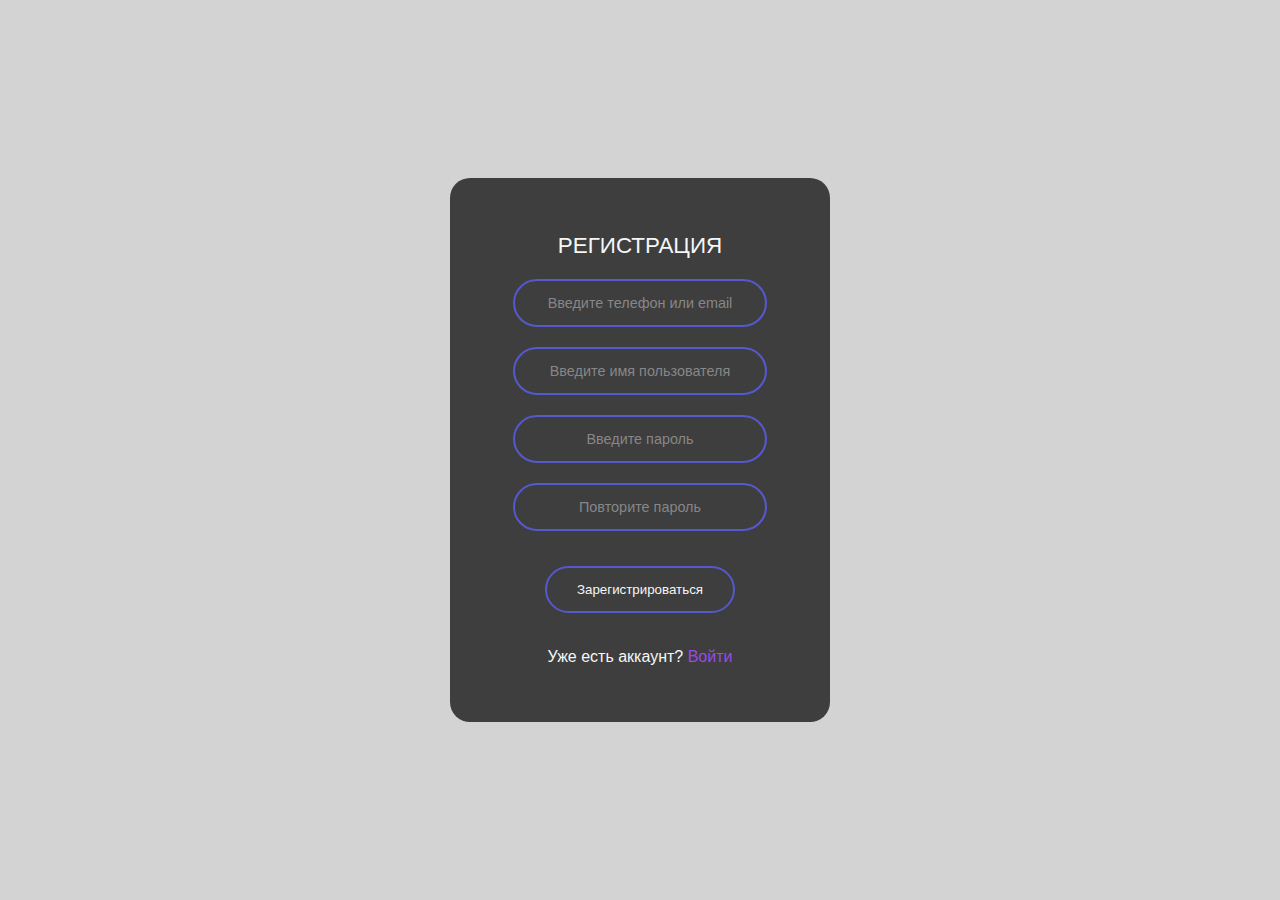
<file: index2.html>
<!DOCTYPE html>
<html lang="en" dir="ltr">
<head>
  <meta charset="utf-8">
  <link rel="stylesheet" href="main2.css">
  <link rel="stylesheet" href="common.css">
</head>
<body>
<form class="box" action="index.html" method="post">
  <h1> Регистрация </h1>
  <input type="text" name="" placeholder="Введите телефон или email">
  <input type="text" name="" placeholder="Введите имя пользователя">
  <input type="password" name="" placeholder="Введите пароль">
  <input type="password" name="" placeholder="Повторите пароль">
  <input type="submit" name="" value="Зарегистрироваться">
  <p class="question">Уже есть аккаунт? <a href="#"> Войти</a></p>
</form>
</body>
</html>
</file>
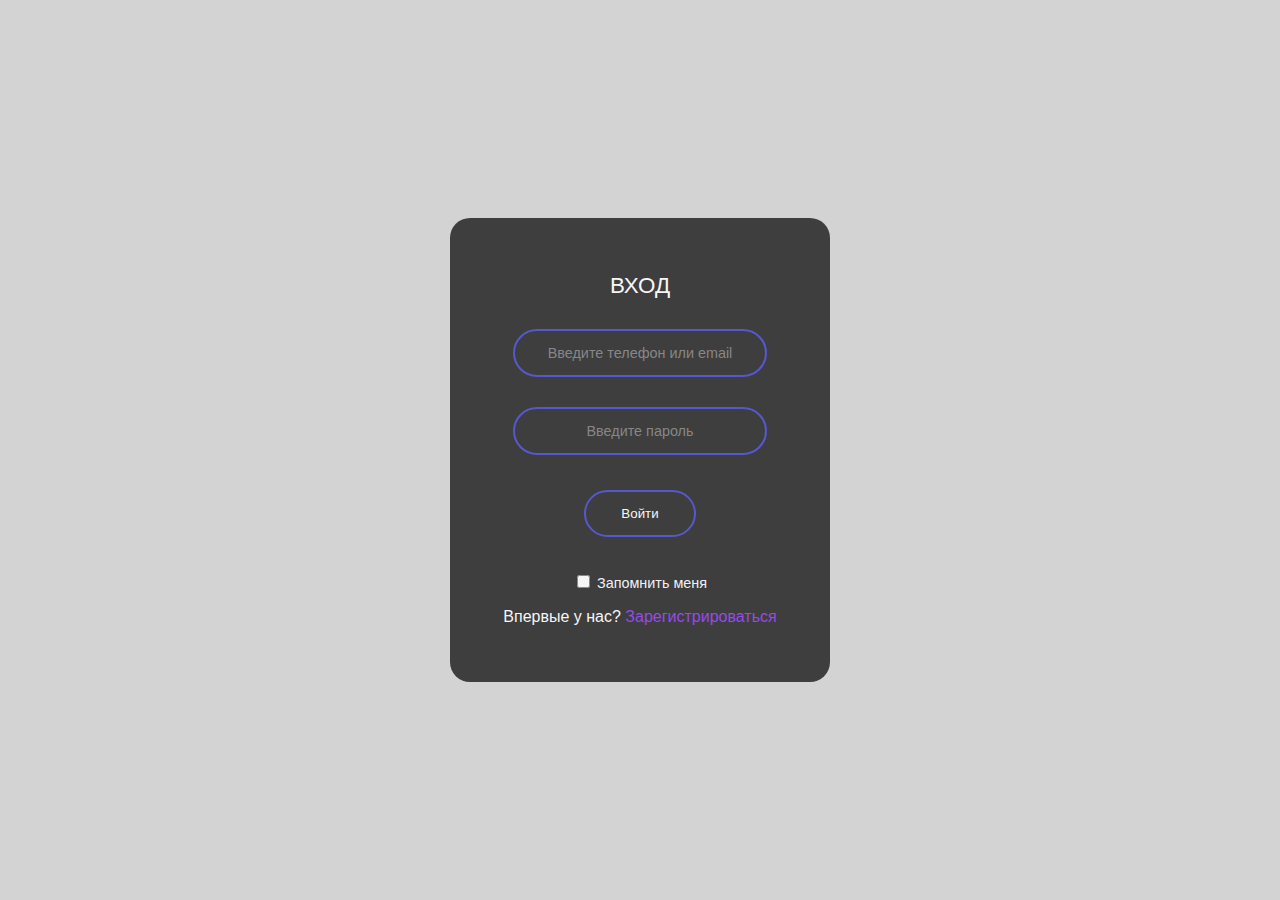
<file: login.html>
<!DOCTYPE html>
<html lang="en" dir="ltr">
<head>
  <meta charset="utf-8">
  <link rel="stylesheet" href="login.css">
  <link rel="stylesheet" href="common.css">
</head>
<body>
<form class="box" asp-action="Login" asp-controller="Home" method="post">
    <h1> Вход </h1>
    <input type="text" placeholder="Введите телефон или email" asp-for="Name">
    <span class="field-validation-valid" asp-validation-for="Name"></span>
    <input type="password" placeholder="Введите пароль" asp-for="Password">
    <span class="field-validation-valid" asp-validation-for="Password"></span>
    <input type="submit" value="Войти">
    <input type="checkbox" asp-for="RememberMe"/><a class="remember-me"> Запомнить меня</a>
    <p class="question">Впервые у нас? <a asp-action="Register" asp-controller="Home">
        Зарегистрироваться
    </a></p>
</form>
</body>
</html>
</file>
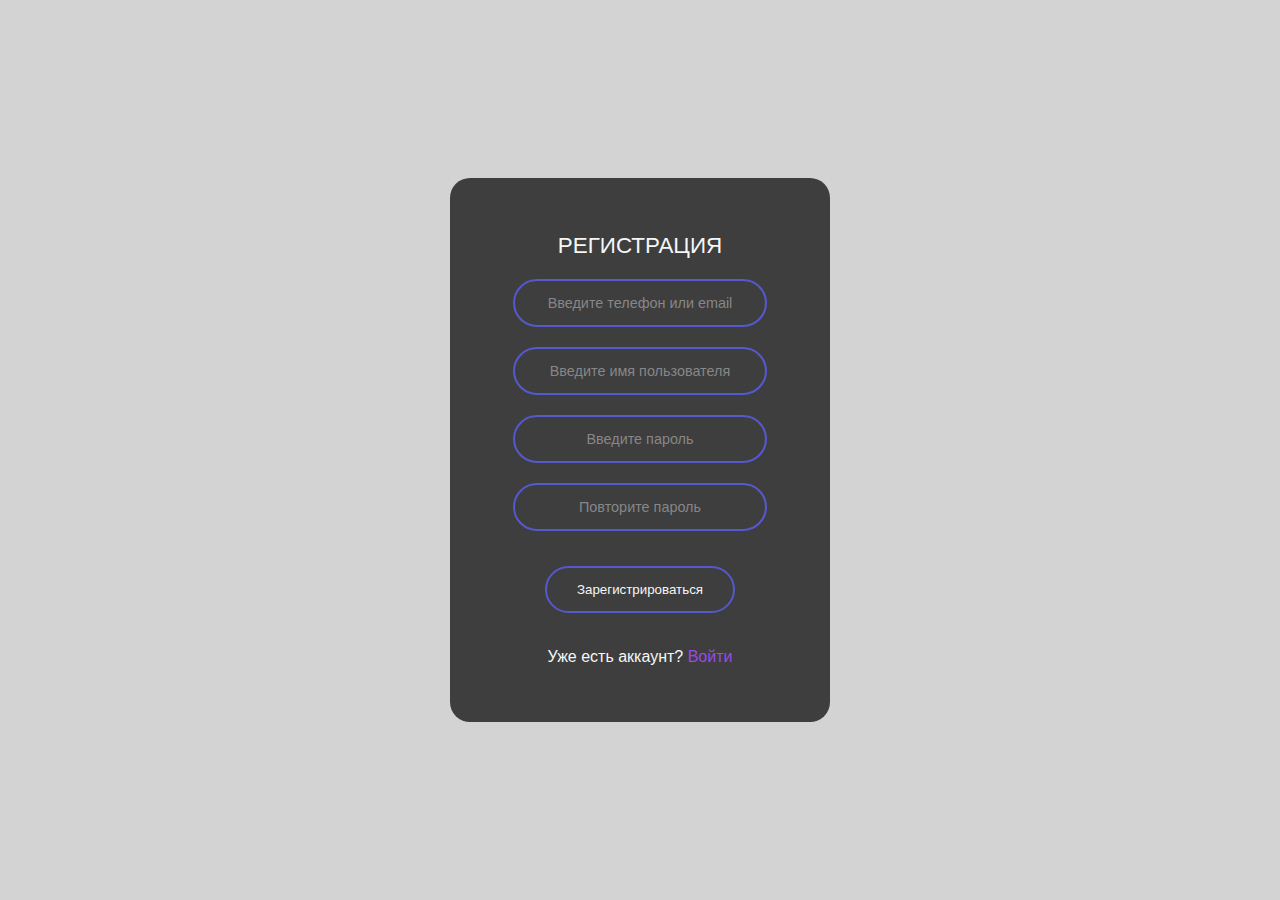
<file: register.html>
<!DOCTYPE html>
<html lang="en" dir="ltr">
<head>
  <meta charset="utf-8">
  <link rel="stylesheet" href="register.css">
  <link rel="stylesheet" href="common.css">
</head>
<body>
<form class="box" asp-action="Register" asp-controller="Home" method="post">
    <h1> Регистрация </h1>
    <input type="text" placeholder="Введите телефон или email" asp-for="Email">
    <span class="field-validation-valid" asp-validation-for="Email"></span>
    <input type="text" placeholder="Введите имя пользователя" asp-for="UserName">
    <span class="field-validation-valid" asp-validation-for="UserName"></span>
    <input type="password" placeholder="Введите пароль" asp-for="Password">
    <span class="field-validation-valid" asp-validation-for="Password"></span>
    <input type="password" placeholder="Повторите пароль" asp-for="ConfirmPassword">
    <input type="submit" value="Зарегистрироваться">
    <p class="question">Уже есть аккаунт? <a asp-action="Login" asp-controller="Home"> Войти</a></p>
</form>
</body>
</html>
</file>
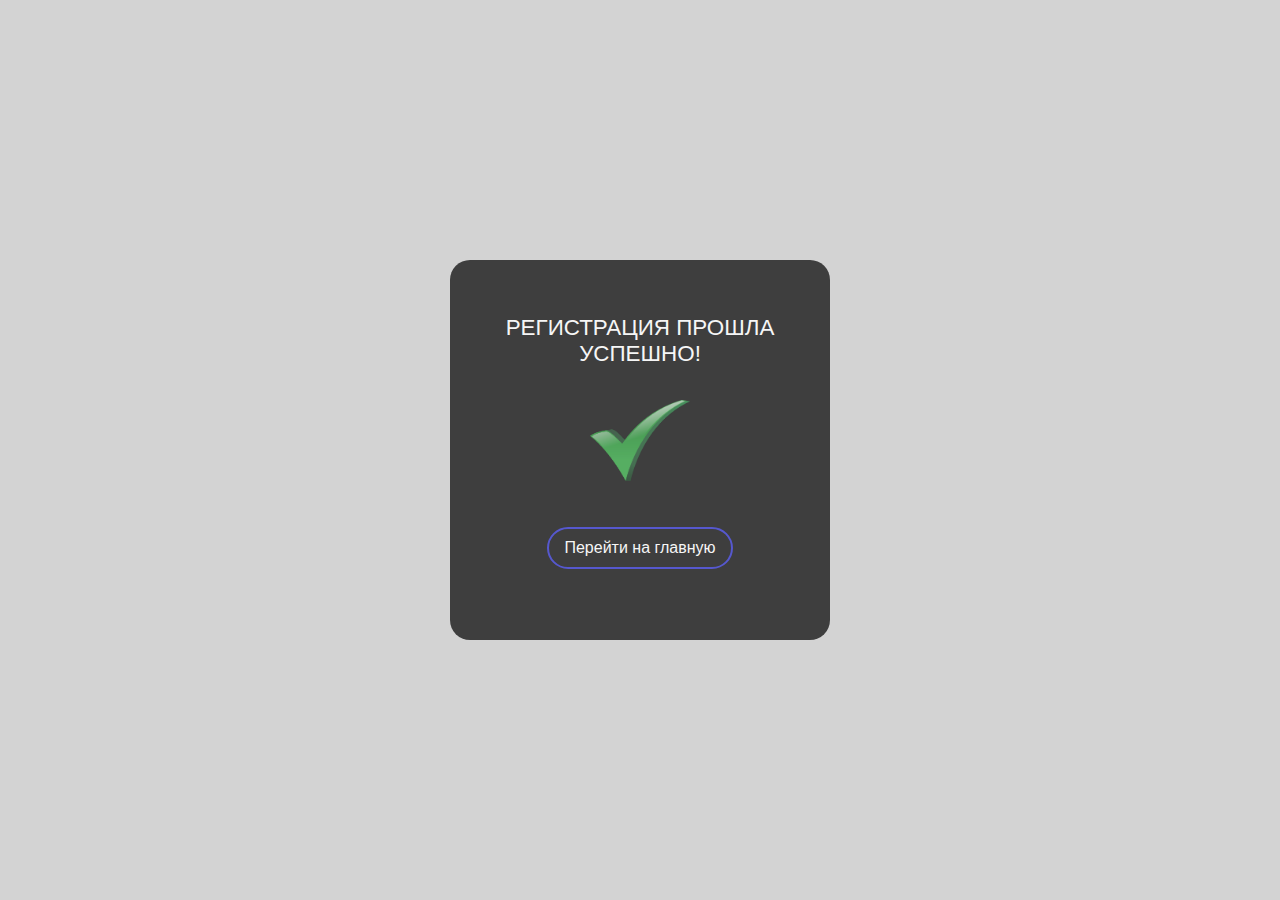
<file: successfully.html>
<!DOCTYPE html>
<html lang="en" dir="ltr">
<head>
  <meta charset="utf-8">
  <link rel="stylesheet" href="successfully.css">
</head>
<body>
<form class="box" action="index.html" method="post">
  <h1> Регистрация прошла успешно! </h1>
  <div class="image"></div>
  <input type="submit" name="" value="Перейти на главную">
</form>
</body>
</html>
</file>
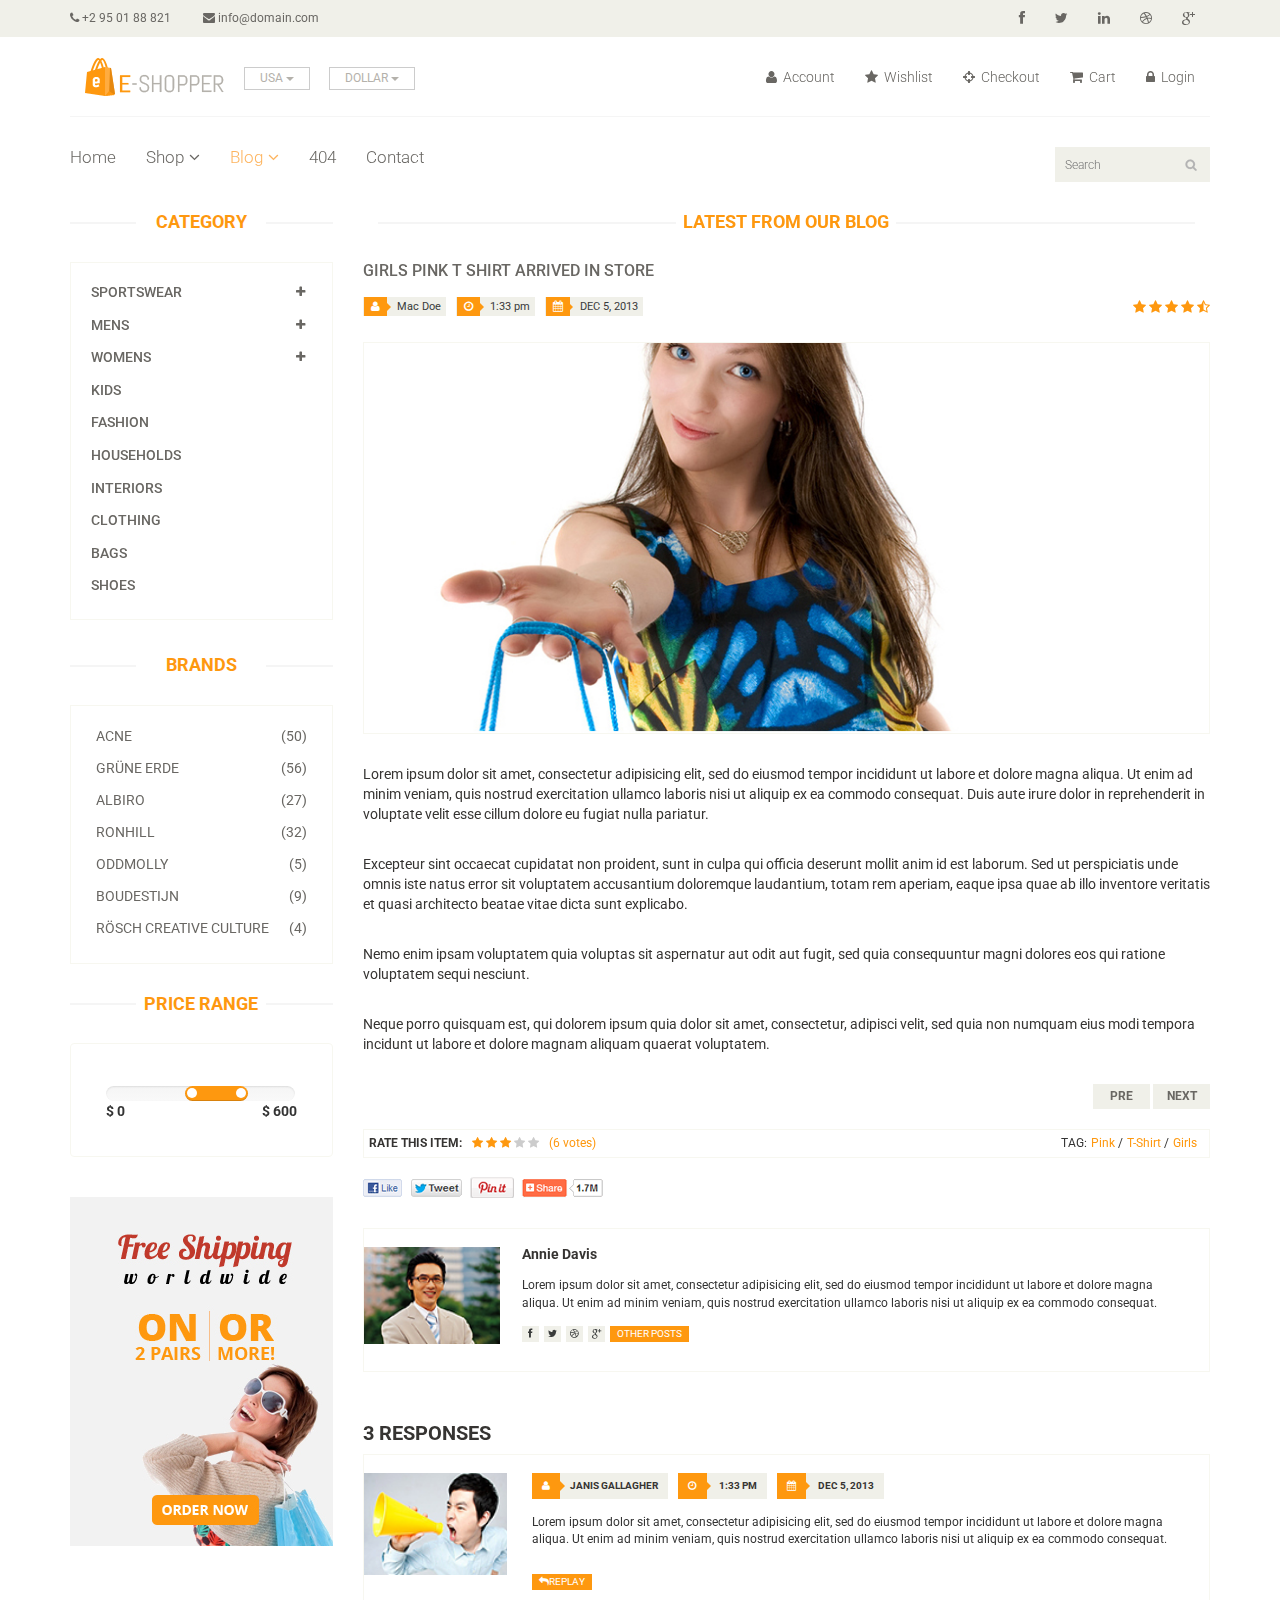
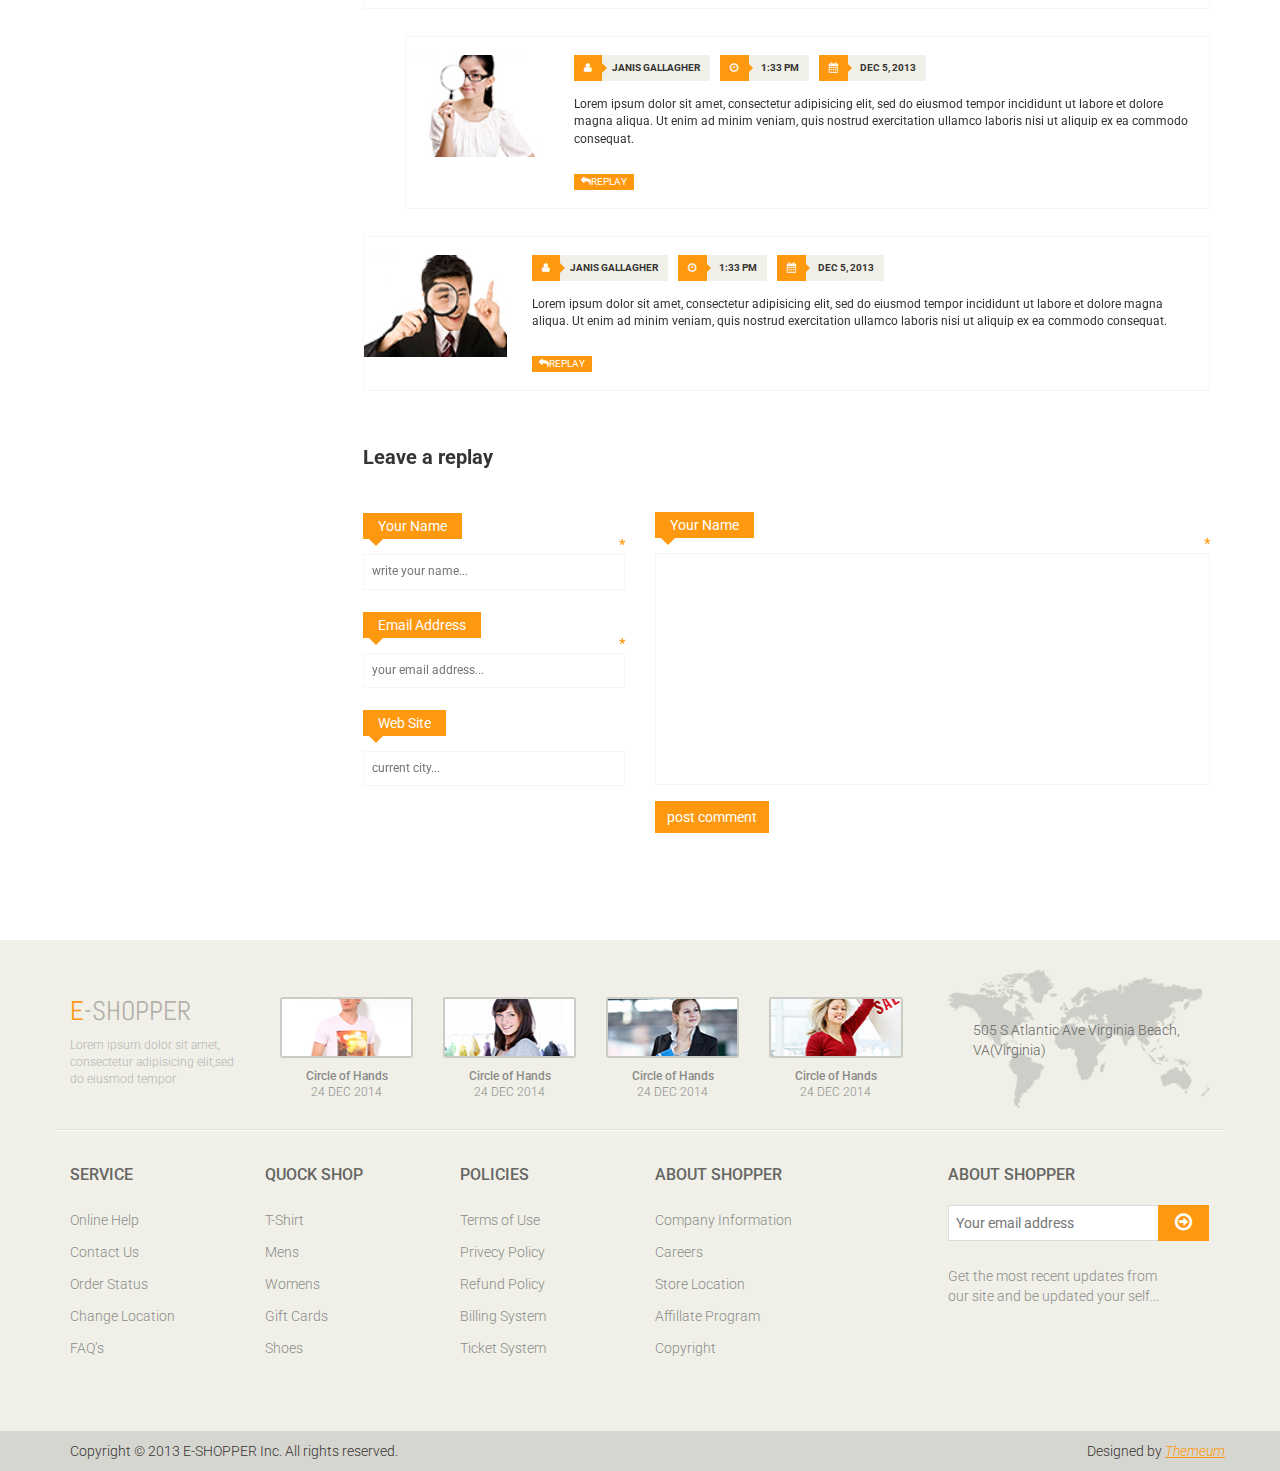
<file: Website/wwwroot/shop/blog-single.html>
<!DOCTYPE html>
<html lang="en">
<head>
    <meta charset="utf-8">
    <meta name="viewport" content="width=device-width, initial-scale=1.0">
    <meta name="description" content="">
    <meta name="author" content="">
    <title>Blog Single | E-Shopper</title>
    <link href="css/bootstrap.min.css" rel="stylesheet">
    <link href="css/font-awesome.min.css" rel="stylesheet">
    <link href="css/prettyPhoto.css" rel="stylesheet">
    <link href="css/price-range.css" rel="stylesheet">
    <link href="css/animate.css" rel="stylesheet">
	<link href="css/main.css" rel="stylesheet">
	<link href="css/responsive.css" rel="stylesheet">
    <!--[if lt IE 9]>
    <script src="js/html5shiv.js"></script>
    <script src="js/respond.min.js"></script>
    <![endif]-->       
    <link rel="shortcut icon" href="images/ico/favicon.ico">
    <link rel="apple-touch-icon-precomposed" sizes="144x144" href="images/ico/apple-touch-icon-144-precomposed.png">
    <link rel="apple-touch-icon-precomposed" sizes="114x114" href="images/ico/apple-touch-icon-114-precomposed.png">
    <link rel="apple-touch-icon-precomposed" sizes="72x72" href="images/ico/apple-touch-icon-72-precomposed.png">
    <link rel="apple-touch-icon-precomposed" href="images/ico/apple-touch-icon-57-precomposed.png">
</head><!--/head-->

<body>
	<header id="header"><!--header-->
		<div class="header_top"><!--header_top-->
			<div class="container">
				<div class="row">
					<div class="col-sm-6">
						<div class="contactinfo">
							<ul class="nav nav-pills">
								<li><a href=""><i class="fa fa-phone"></i> +2 95 01 88 821</a></li>
								<li><a href=""><i class="fa fa-envelope"></i> info@domain.com</a></li>
							</ul>
						</div>
					</div>
					<div class="col-sm-6">
						<div class="social-icons pull-right">
							<ul class="nav navbar-nav">
								<li><a href=""><i class="fa fa-facebook"></i></a></li>
								<li><a href=""><i class="fa fa-twitter"></i></a></li>
								<li><a href=""><i class="fa fa-linkedin"></i></a></li>
								<li><a href=""><i class="fa fa-dribbble"></i></a></li>
								<li><a href=""><i class="fa fa-google-plus"></i></a></li>
							</ul>
						</div>
					</div>
				</div>
			</div>
		</div><!--/header_top-->
		
		
		<div class="header-middle"><!--header-middle-->
			<div class="container">
				<div class="row">
					<div class="col-md-4 clearfix">
						<div class="logo pull-left">
							<a href="index.html"><img src="images/home/logo.png" alt="" /></a>
						</div>
						<div class="btn-group pull-right clearfix">
							<div class="btn-group">
								<button type="button" class="btn btn-default dropdown-toggle usa" data-toggle="dropdown">
									USA
									<span class="caret"></span>
								</button>
								<ul class="dropdown-menu">
									<li><a href="">Canada</a></li>
									<li><a href="">UK</a></li>
								</ul>
							</div>
							
							<div class="btn-group">
								<button type="button" class="btn btn-default dropdown-toggle usa" data-toggle="dropdown">
									DOLLAR
									<span class="caret"></span>
								</button>
								<ul class="dropdown-menu">
									<li><a href="">Canadian Dollar</a></li>
									<li><a href="">Pound</a></li>
								</ul>
							</div>
						</div>
					</div>
					<div class="col-md-8 clearfix">
						<div class="shop-menu clearfix pull-right">
							<ul class="nav navbar-nav">
								<li><a href=""><i class="fa fa-user"></i> Account</a></li>
								<li><a href=""><i class="fa fa-star"></i> Wishlist</a></li>
								<li><a href="checkout.html"><i class="fa fa-crosshairs"></i> Checkout</a></li>
								<li><a href="cart.html"><i class="fa fa-shopping-cart"></i> Cart</a></li>
								<li><a href="login.html"><i class="fa fa-lock"></i> Login</a></li>
							</ul>
						</div>
					</div>
				</div>
			</div>
		</div><!--/header-middle-->
	
		<div class="header-bottom"><!--header-bottom-->
			<div class="container">
				<div class="row">
					<div class="col-sm-9">
						<div class="navbar-header">
							<button type="button" class="navbar-toggle" data-toggle="collapse" data-target=".navbar-collapse">
								<span class="sr-only">Toggle navigation</span>
								<span class="icon-bar"></span>
								<span class="icon-bar"></span>
								<span class="icon-bar"></span>
							</button>
						</div>
						<div class="mainmenu pull-left">
							<ul class="nav navbar-nav collapse navbar-collapse">
								<li><a href="index.html">Home</a></li>
								<li class="dropdown"><a href="#">Shop<i class="fa fa-angle-down"></i></a>
                                    <ul role="menu" class="sub-menu">
                                        <li><a href="shop.html">Products</a></li>
										<li><a href="product-details.html">Product Details</a></li> 
										<li><a href="checkout.html">Checkout</a></li> 
										<li><a href="cart.html">Cart</a></li> 
										<li><a href="login.html">Login</a></li> 
                                    </ul>
                                </li> 
								<li class="dropdown"><a href="#" class="active">Blog<i class="fa fa-angle-down"></i></a>
                                    <ul role="menu" class="sub-menu">
                                        <li><a href="blog.html">Blog List</a></li>
										<li><a href="blog-single.html" class="active">Blog Single</a></li>
                                    </ul>
                                </li> 
								<li><a href="404.html">404</a></li>
								<li><a href="contact-us.html">Contact</a></li>
							</ul>
						</div>
					</div>
					<div class="col-sm-3">
						<div class="search_box pull-right">
							<input type="text" placeholder="Search"/>
						</div>
					</div>
				</div>
			</div>
		</div><!--/header-bottom-->
	</header><!--/header-->
	
	<section>
		<div class="container">
			<div class="row">
				<div class="col-sm-3">
					<div class="left-sidebar">
						<h2>Category</h2>
						<div class="panel-group category-products" id="accordian"><!--category-productsr-->
							<div class="panel panel-default">
								<div class="panel-heading">
									<h4 class="panel-title">
										<a data-toggle="collapse" data-parent="#accordian" href="#sportswear">
											<span class="badge pull-right"><i class="fa fa-plus"></i></span>
											Sportswear
										</a>
									</h4>
								</div>
								<div id="sportswear" class="panel-collapse collapse">
									<div class="panel-body">
										<ul>
											<li><a href="">Nike </a></li>
											<li><a href="">Under Armour </a></li>
											<li><a href="">Adidas </a></li>
											<li><a href="">Puma</a></li>
											<li><a href="">ASICS </a></li>
										</ul>
									</div>
								</div>
							</div>
							<div class="panel panel-default">
								<div class="panel-heading">
									<h4 class="panel-title">
										<a data-toggle="collapse" data-parent="#accordian" href="#mens">
											<span class="badge pull-right"><i class="fa fa-plus"></i></span>
											Mens
										</a>
									</h4>
								</div>
								<div id="mens" class="panel-collapse collapse">
									<div class="panel-body">
										<ul>
											<li><a href="">Fendi</a></li>
											<li><a href="">Guess</a></li>
											<li><a href="">Valentino</a></li>
											<li><a href="">Dior</a></li>
											<li><a href="">Versace</a></li>
											<li><a href="">Armani</a></li>
											<li><a href="">Prada</a></li>
											<li><a href="">Dolce and Gabbana</a></li>
											<li><a href="">Chanel</a></li>
											<li><a href="">Gucci</a></li>
										</ul>
									</div>
								</div>
							</div>
							
							<div class="panel panel-default">
								<div class="panel-heading">
									<h4 class="panel-title">
										<a data-toggle="collapse" data-parent="#accordian" href="#womens">
											<span class="badge pull-right"><i class="fa fa-plus"></i></span>
											Womens
										</a>
									</h4>
								</div>
								<div id="womens" class="panel-collapse collapse">
									<div class="panel-body">
										<ul>
											<li><a href="">Fendi</a></li>
											<li><a href="">Guess</a></li>
											<li><a href="">Valentino</a></li>
											<li><a href="">Dior</a></li>
											<li><a href="">Versace</a></li>
										</ul>
									</div>
								</div>
							</div>
							<div class="panel panel-default">
								<div class="panel-heading">
									<h4 class="panel-title"><a href="#">Kids</a></h4>
								</div>
							</div>
							<div class="panel panel-default">
								<div class="panel-heading">
									<h4 class="panel-title"><a href="#">Fashion</a></h4>
								</div>
							</div>
							<div class="panel panel-default">
								<div class="panel-heading">
									<h4 class="panel-title"><a href="#">Households</a></h4>
								</div>
							</div>
							<div class="panel panel-default">
								<div class="panel-heading">
									<h4 class="panel-title"><a href="#">Interiors</a></h4>
								</div>
							</div>
							<div class="panel panel-default">
								<div class="panel-heading">
									<h4 class="panel-title"><a href="#">Clothing</a></h4>
								</div>
							</div>
							<div class="panel panel-default">
								<div class="panel-heading">
									<h4 class="panel-title"><a href="#">Bags</a></h4>
								</div>
							</div>
							<div class="panel panel-default">
								<div class="panel-heading">
									<h4 class="panel-title"><a href="#">Shoes</a></h4>
								</div>
							</div>
						</div><!--/category-products-->
					
						<div class="brands_products"><!--brands_products-->
							<h2>Brands</h2>
							<div class="brands-name">
								<ul class="nav nav-pills nav-stacked">
									<li><a href=""> <span class="pull-right">(50)</span>Acne</a></li>
									<li><a href=""> <span class="pull-right">(56)</span>Grüne Erde</a></li>
									<li><a href=""> <span class="pull-right">(27)</span>Albiro</a></li>
									<li><a href=""> <span class="pull-right">(32)</span>Ronhill</a></li>
									<li><a href=""> <span class="pull-right">(5)</span>Oddmolly</a></li>
									<li><a href=""> <span class="pull-right">(9)</span>Boudestijn</a></li>
									<li><a href=""> <span class="pull-right">(4)</span>Rösch creative culture</a></li>
								</ul>
							</div>
						</div><!--/brands_products-->
						
						<div class="price-range"><!--price-range-->
							<h2>Price Range</h2>
							<div class="well">
								 <input type="text" class="span2" value="" data-slider-min="0" data-slider-max="600" data-slider-step="5" data-slider-value="[250,450]" id="sl2" ><br />
								 <b>$ 0</b> <b class="pull-right">$ 600</b>
							</div>
						</div><!--/price-range-->
						
						<div class="shipping text-center"><!--shipping-->
							<img src="images/home/shipping.jpg" alt="" />
						</div><!--/shipping-->
					</div>
				</div>
				<div class="col-sm-9">
					<div class="blog-post-area">
						<h2 class="title text-center">Latest From our Blog</h2>
						<div class="single-blog-post">
							<h3>Girls Pink T Shirt arrived in store</h3>
							<div class="post-meta">
								<ul>
									<li><i class="fa fa-user"></i> Mac Doe</li>
									<li><i class="fa fa-clock-o"></i> 1:33 pm</li>
									<li><i class="fa fa-calendar"></i> DEC 5, 2013</li>
								</ul>
								<span>
									<i class="fa fa-star"></i>
									<i class="fa fa-star"></i>
									<i class="fa fa-star"></i>
									<i class="fa fa-star"></i>
									<i class="fa fa-star-half-o"></i>
								</span>
							</div>
							<a href="">
								<img src="images/blog/blog-one.jpg" alt="">
							</a>
							<p>
								Lorem ipsum dolor sit amet, consectetur adipisicing elit, sed do eiusmod tempor incididunt ut labore et dolore magna aliqua. Ut enim ad minim veniam, quis nostrud exercitation ullamco laboris nisi ut aliquip ex ea commodo consequat. Duis aute irure dolor in reprehenderit in voluptate velit esse cillum dolore eu fugiat nulla pariatur.</p> <br>

							<p>
								Excepteur sint occaecat cupidatat non proident, sunt in culpa qui officia deserunt mollit anim id est laborum. Sed ut perspiciatis unde omnis iste natus error sit voluptatem accusantium doloremque laudantium, totam rem aperiam, eaque ipsa quae ab illo inventore veritatis et quasi architecto beatae vitae dicta sunt explicabo.</p> <br>

							<p>
								Nemo enim ipsam voluptatem quia voluptas sit aspernatur aut odit aut fugit, sed quia consequuntur magni dolores eos qui ratione voluptatem sequi nesciunt.</p> <br>

							<p>
								Neque porro quisquam est, qui dolorem ipsum quia dolor sit amet, consectetur, adipisci velit, sed quia non numquam eius modi tempora incidunt ut labore et dolore magnam aliquam quaerat voluptatem.
							</p>
							<div class="pager-area">
								<ul class="pager pull-right">
									<li><a href="#">Pre</a></li>
									<li><a href="#">Next</a></li>
								</ul>
							</div>
						</div>
					</div><!--/blog-post-area-->

					<div class="rating-area">
						<ul class="ratings">
							<li class="rate-this">Rate this item:</li>
							<li>
								<i class="fa fa-star color"></i>
								<i class="fa fa-star color"></i>
								<i class="fa fa-star color"></i>
								<i class="fa fa-star"></i>
								<i class="fa fa-star"></i>
							</li>
							<li class="color">(6 votes)</li>
						</ul>
						<ul class="tag">
							<li>TAG:</li>
							<li><a class="color" href="">Pink <span>/</span></a></li>
							<li><a class="color" href="">T-Shirt <span>/</span></a></li>
							<li><a class="color" href="">Girls</a></li>
						</ul>
					</div><!--/rating-area-->

					<div class="socials-share">
						<a href=""><img src="images/blog/socials.png" alt=""></a>
					</div><!--/socials-share-->

					<div class="media commnets">
						<a class="pull-left" href="#">
							<img class="media-object" src="images/blog/man-one.jpg" alt="">
						</a>
						<div class="media-body">
							<h4 class="media-heading">Annie Davis</h4>
							<p>Lorem ipsum dolor sit amet, consectetur adipisicing elit, sed do eiusmod tempor incididunt ut labore et dolore magna aliqua.  Ut enim ad minim veniam, quis nostrud exercitation ullamco laboris nisi ut aliquip ex ea commodo consequat.</p>
							<div class="blog-socials">
								<ul>
									<li><a href=""><i class="fa fa-facebook"></i></a></li>
									<li><a href=""><i class="fa fa-twitter"></i></a></li>
									<li><a href=""><i class="fa fa-dribbble"></i></a></li>
									<li><a href=""><i class="fa fa-google-plus"></i></a></li>
								</ul>
								<a class="btn btn-primary" href="">Other Posts</a>
							</div>
						</div>
					</div><!--Comments-->
					<div class="response-area">
						<h2>3 RESPONSES</h2>
						<ul class="media-list">
							<li class="media">
								
								<a class="pull-left" href="#">
									<img class="media-object" src="images/blog/man-two.jpg" alt="">
								</a>
								<div class="media-body">
									<ul class="sinlge-post-meta">
										<li><i class="fa fa-user"></i>Janis Gallagher</li>
										<li><i class="fa fa-clock-o"></i> 1:33 pm</li>
										<li><i class="fa fa-calendar"></i> DEC 5, 2013</li>
									</ul>
									<p>Lorem ipsum dolor sit amet, consectetur adipisicing elit, sed do eiusmod tempor incididunt ut labore et dolore magna aliqua.  Ut enim ad minim veniam, quis nostrud exercitation ullamco laboris nisi ut aliquip ex ea commodo consequat.</p>
									<a class="btn btn-primary" href=""><i class="fa fa-reply"></i>Replay</a>
								</div>
							</li>
							<li class="media second-media">
								<a class="pull-left" href="#">
									<img class="media-object" src="images/blog/man-three.jpg" alt="">
								</a>
								<div class="media-body">
									<ul class="sinlge-post-meta">
										<li><i class="fa fa-user"></i>Janis Gallagher</li>
										<li><i class="fa fa-clock-o"></i> 1:33 pm</li>
										<li><i class="fa fa-calendar"></i> DEC 5, 2013</li>
									</ul>
									<p>Lorem ipsum dolor sit amet, consectetur adipisicing elit, sed do eiusmod tempor incididunt ut labore et dolore magna aliqua.  Ut enim ad minim veniam, quis nostrud exercitation ullamco laboris nisi ut aliquip ex ea commodo consequat.</p>
									<a class="btn btn-primary" href=""><i class="fa fa-reply"></i>Replay</a>
								</div>
							</li>
							<li class="media">
								<a class="pull-left" href="#">
									<img class="media-object" src="images/blog/man-four.jpg" alt="">
								</a>
								<div class="media-body">
									<ul class="sinlge-post-meta">
										<li><i class="fa fa-user"></i>Janis Gallagher</li>
										<li><i class="fa fa-clock-o"></i> 1:33 pm</li>
										<li><i class="fa fa-calendar"></i> DEC 5, 2013</li>
									</ul>
									<p>Lorem ipsum dolor sit amet, consectetur adipisicing elit, sed do eiusmod tempor incididunt ut labore et dolore magna aliqua.  Ut enim ad minim veniam, quis nostrud exercitation ullamco laboris nisi ut aliquip ex ea commodo consequat.</p>
									<a class="btn btn-primary" href=""><i class="fa fa-reply"></i>Replay</a>
								</div>
							</li>
						</ul>					
					</div><!--/Response-area-->
					<div class="replay-box">
						<div class="row">
							<div class="col-sm-4">
								<h2>Leave a replay</h2>
								<form>
									<div class="blank-arrow">
										<label>Your Name</label>
									</div>
									<span>*</span>
									<input type="text" placeholder="write your name...">
									<div class="blank-arrow">
										<label>Email Address</label>
									</div>
									<span>*</span>
									<input type="email" placeholder="your email address...">
									<div class="blank-arrow">
										<label>Web Site</label>
									</div>
									<input type="email" placeholder="current city...">
								</form>
							</div>
							<div class="col-sm-8">
								<div class="text-area">
									<div class="blank-arrow">
										<label>Your Name</label>
									</div>
									<span>*</span>
									<textarea name="message" rows="11"></textarea>
									<a class="btn btn-primary" href="">post comment</a>
								</div>
							</div>
						</div>
					</div><!--/Repaly Box-->
				</div>	
			</div>
		</div>
	</section>
	
	<footer id="footer"><!--Footer-->
		<div class="footer-top">
			<div class="container">
				<div class="row">
					<div class="col-sm-2">
						<div class="companyinfo">
							<h2><span>e</span>-shopper</h2>
							<p>Lorem ipsum dolor sit amet, consectetur adipisicing elit,sed do eiusmod tempor</p>
						</div>
					</div>
					<div class="col-sm-7">
						<div class="col-sm-3">
							<div class="video-gallery text-center">
								<a href="#">
									<div class="iframe-img">
										<img src="images/home/iframe1.png" alt="" />
									</div>
									<div class="overlay-icon">
										<i class="fa fa-play-circle-o"></i>
									</div>
								</a>
								<p>Circle of Hands</p>
								<h2>24 DEC 2014</h2>
							</div>
						</div>
						
						<div class="col-sm-3">
							<div class="video-gallery text-center">
								<a href="#">
									<div class="iframe-img">
										<img src="images/home/iframe2.png" alt="" />
									</div>
									<div class="overlay-icon">
										<i class="fa fa-play-circle-o"></i>
									</div>
								</a>
								<p>Circle of Hands</p>
								<h2>24 DEC 2014</h2>
							</div>
						</div>
						
						<div class="col-sm-3">
							<div class="video-gallery text-center">
								<a href="#">
									<div class="iframe-img">
										<img src="images/home/iframe3.png" alt="" />
									</div>
									<div class="overlay-icon">
										<i class="fa fa-play-circle-o"></i>
									</div>
								</a>
								<p>Circle of Hands</p>
								<h2>24 DEC 2014</h2>
							</div>
						</div>
						
						<div class="col-sm-3">
							<div class="video-gallery text-center">
								<a href="#">
									<div class="iframe-img">
										<img src="images/home/iframe4.png" alt="" />
									</div>
									<div class="overlay-icon">
										<i class="fa fa-play-circle-o"></i>
									</div>
								</a>
								<p>Circle of Hands</p>
								<h2>24 DEC 2014</h2>
							</div>
						</div>
					</div>
					<div class="col-sm-3">
						<div class="address">
							<img src="images/home/map.png" alt="" />
							<p>505 S Atlantic Ave Virginia Beach, VA(Virginia)</p>
						</div>
					</div>
				</div>
			</div>
		</div>
		
		<div class="footer-widget">
			<div class="container">
				<div class="row">
					<div class="col-sm-2">
						<div class="single-widget">
							<h2>Service</h2>
							<ul class="nav nav-pills nav-stacked">
								<li><a href="">Online Help</a></li>
								<li><a href="">Contact Us</a></li>
								<li><a href="">Order Status</a></li>
								<li><a href="">Change Location</a></li>
								<li><a href="">FAQ’s</a></li>
							</ul>
						</div>
					</div>
					<div class="col-sm-2">
						<div class="single-widget">
							<h2>Quock Shop</h2>
							<ul class="nav nav-pills nav-stacked">
								<li><a href="">T-Shirt</a></li>
								<li><a href="">Mens</a></li>
								<li><a href="">Womens</a></li>
								<li><a href="">Gift Cards</a></li>
								<li><a href="">Shoes</a></li>
							</ul>
						</div>
					</div>
					<div class="col-sm-2">
						<div class="single-widget">
							<h2>Policies</h2>
							<ul class="nav nav-pills nav-stacked">
								<li><a href="">Terms of Use</a></li>
								<li><a href="">Privecy Policy</a></li>
								<li><a href="">Refund Policy</a></li>
								<li><a href="">Billing System</a></li>
								<li><a href="">Ticket System</a></li>
							</ul>
						</div>
					</div>
					<div class="col-sm-2">
						<div class="single-widget">
							<h2>About Shopper</h2>
							<ul class="nav nav-pills nav-stacked">
								<li><a href="">Company Information</a></li>
								<li><a href="">Careers</a></li>
								<li><a href="">Store Location</a></li>
								<li><a href="">Affillate Program</a></li>
								<li><a href="">Copyright</a></li>
							</ul>
						</div>
					</div>
					<div class="col-sm-3 col-sm-offset-1">
						<div class="single-widget">
							<h2>About Shopper</h2>
							<form action="#" class="searchform">
								<input type="text" placeholder="Your email address" />
								<button type="submit" class="btn btn-default"><i class="fa fa-arrow-circle-o-right"></i></button>
								<p>Get the most recent updates from <br />our site and be updated your self...</p>
							</form>
						</div>
					</div>
					
				</div>
			</div>
		</div>
		
		<div class="footer-bottom">
			<div class="container">
				<div class="row">
					<p class="pull-left">Copyright © 2013 E-SHOPPER Inc. All rights reserved.</p>
					<p class="pull-right">Designed by <span><a target="_blank" href="http://www.themeum.com">Themeum</a></span></p>
				</div>
			</div>
		</div>
		
	</footer><!--/Footer-->
	

  
    <script src="js/jquery.js"></script>
	<script src="js/price-range.js"></script>
	<script src="js/jquery.scrollUp.min.js"></script>
	<script src="js/bootstrap.min.js"></script>
    <script src="js/jquery.prettyPhoto.js"></script>
    <script src="js/main.js"></script>
</body>
</html>
</file>
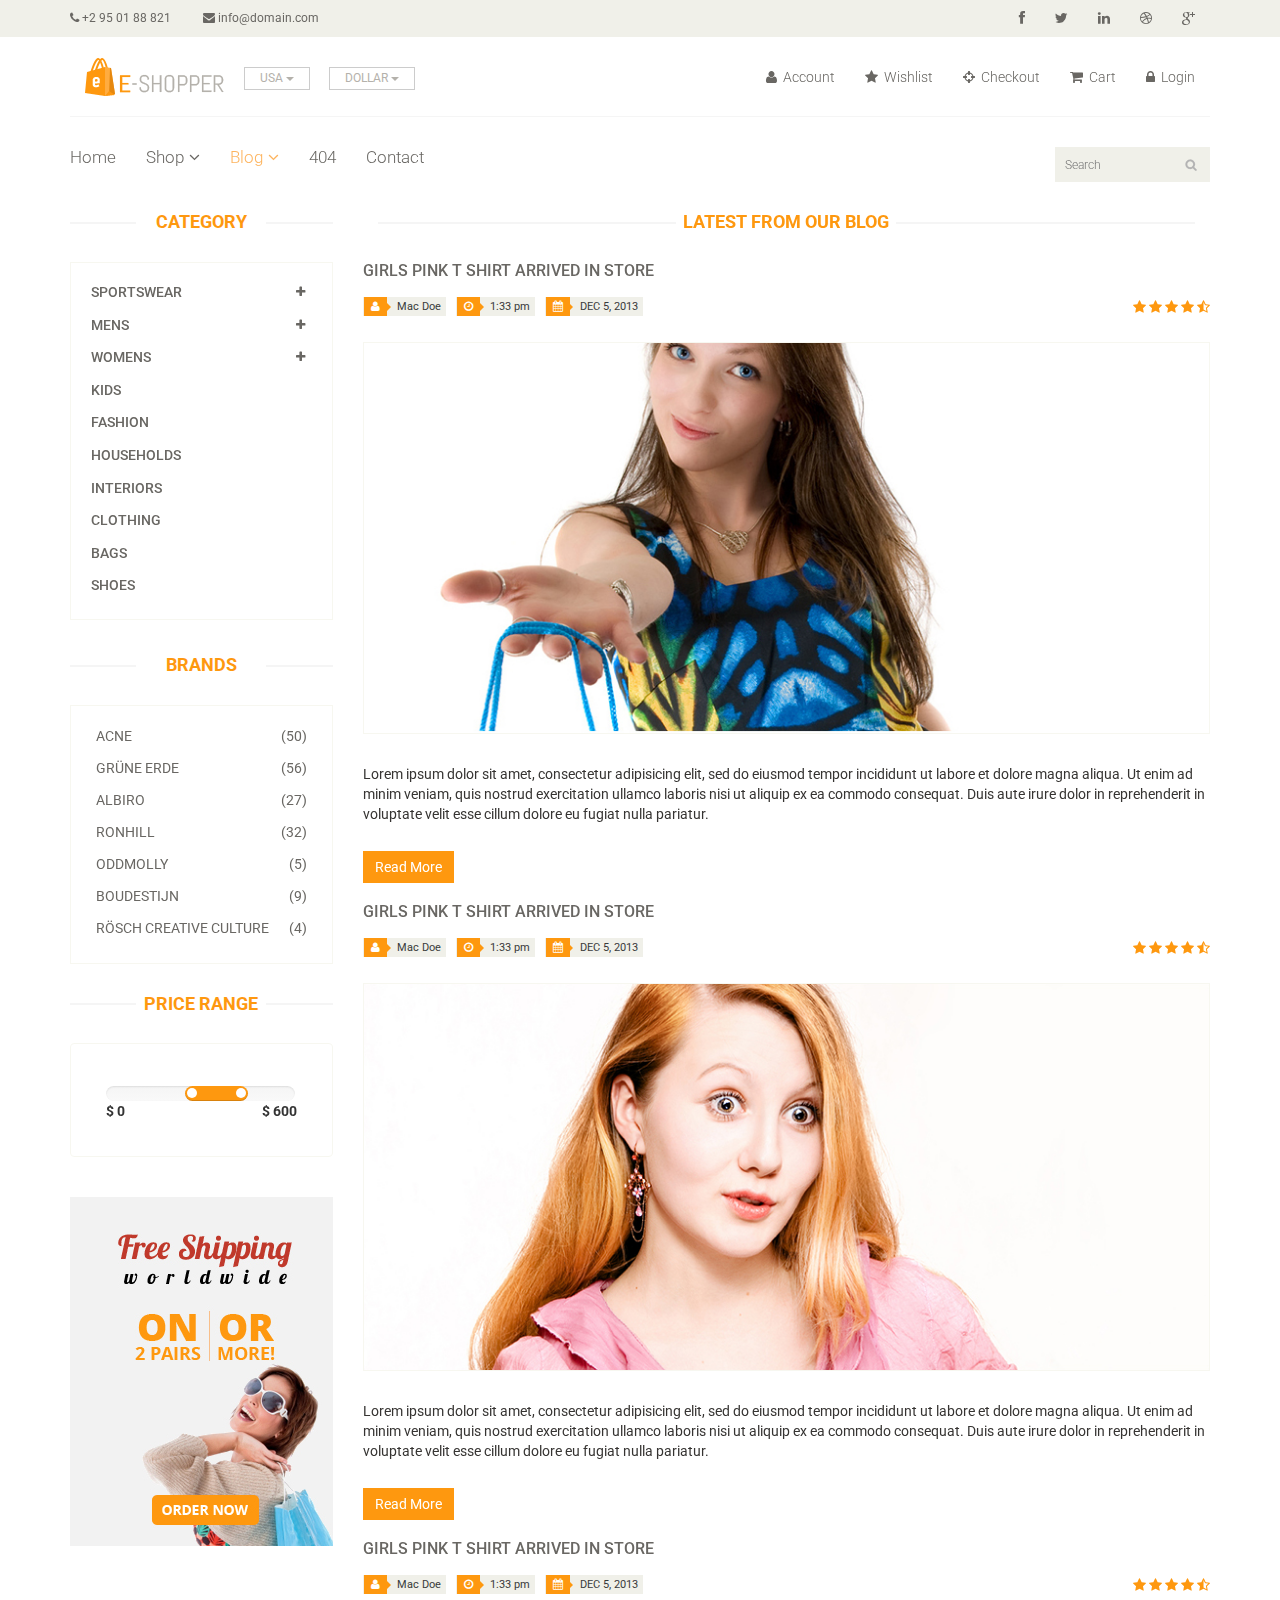
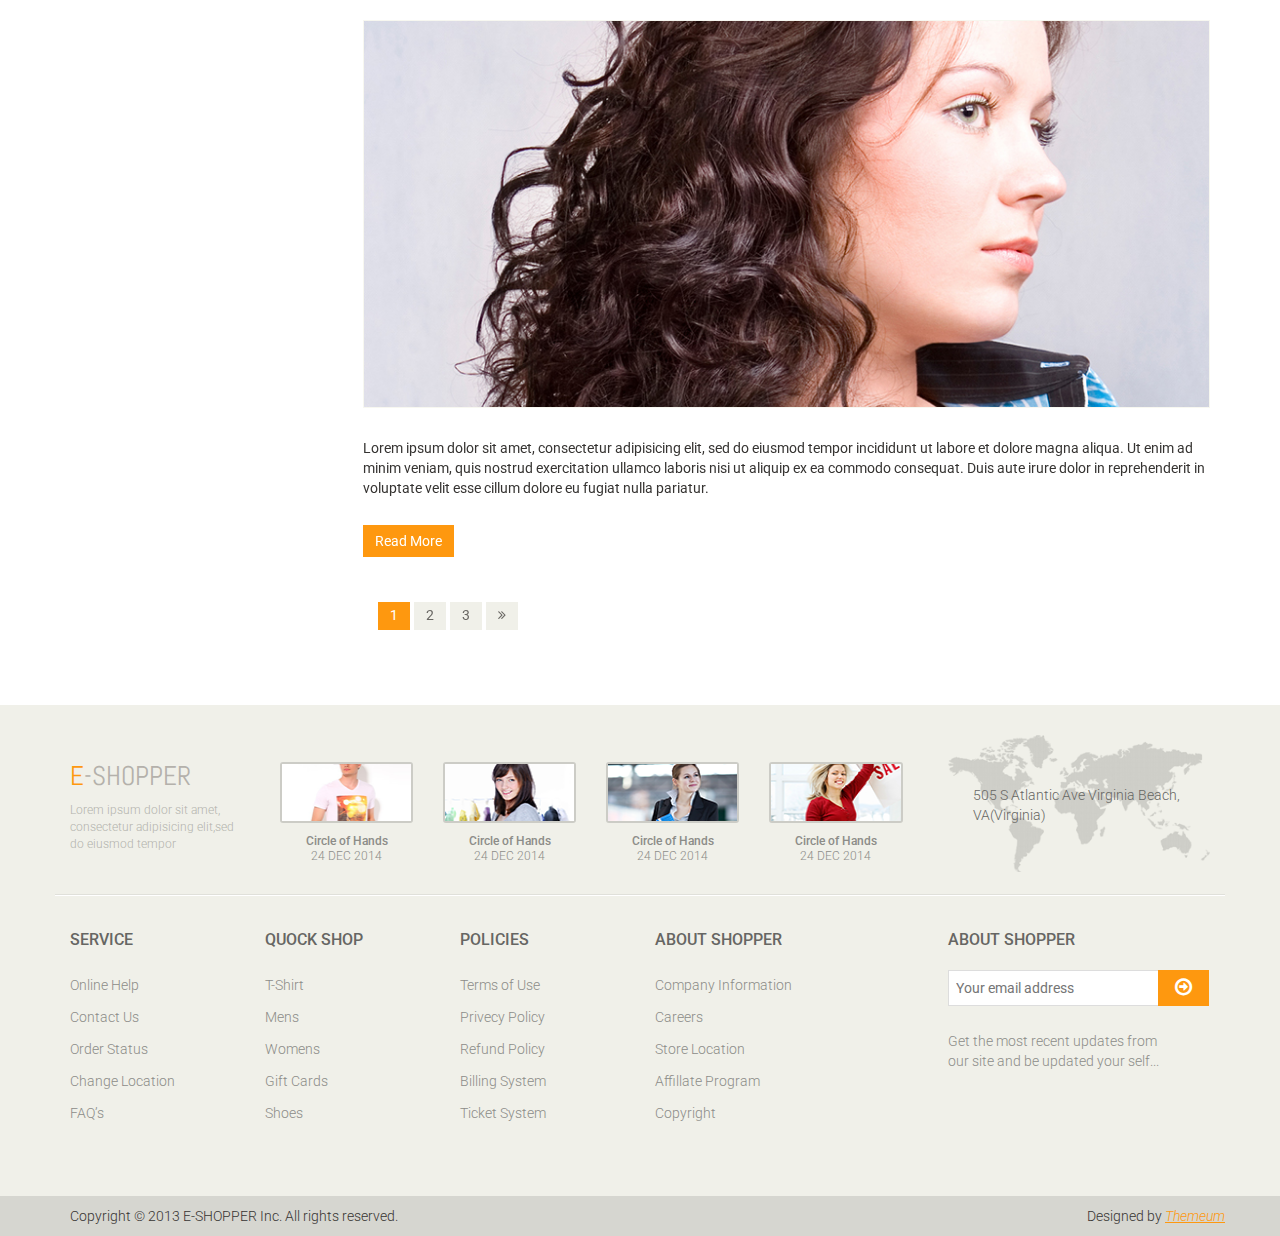
<file: Website/wwwroot/shop/blog.html>
<!DOCTYPE html>
<html lang="en">
<head>
    <meta charset="utf-8">
    <meta name="viewport" content="width=device-width, initial-scale=1.0">
    <meta name="description" content="">
    <meta name="author" content="">
    <title>Blog | E-Shopper</title>
    <link href="css/bootstrap.min.css" rel="stylesheet">
    <link href="css/font-awesome.min.css" rel="stylesheet">
    <link href="css/prettyPhoto.css" rel="stylesheet">
    <link href="css/price-range.css" rel="stylesheet">
    <link href="css/animate.css" rel="stylesheet">
	<link href="css/main.css" rel="stylesheet">
	<link href="css/responsive.css" rel="stylesheet">
    <!--[if lt IE 9]>
    <script src="js/html5shiv.js"></script>
    <script src="js/respond.min.js"></script>
    <![endif]-->       
    <link rel="shortcut icon" href="images/ico/favicon.ico">
    <link rel="apple-touch-icon-precomposed" sizes="144x144" href="images/ico/apple-touch-icon-144-precomposed.png">
    <link rel="apple-touch-icon-precomposed" sizes="114x114" href="images/ico/apple-touch-icon-114-precomposed.png">
    <link rel="apple-touch-icon-precomposed" sizes="72x72" href="images/ico/apple-touch-icon-72-precomposed.png">
    <link rel="apple-touch-icon-precomposed" href="images/ico/apple-touch-icon-57-precomposed.png">
</head><!--/head-->

<body>
	<header id="header"><!--header-->
		<div class="header_top"><!--header_top-->
			<div class="container">
				<div class="row">
					<div class="col-sm-6">
						<div class="contactinfo">
							<ul class="nav nav-pills">
								<li><a href=""><i class="fa fa-phone"></i> +2 95 01 88 821</a></li>
								<li><a href=""><i class="fa fa-envelope"></i> info@domain.com</a></li>
							</ul>
						</div>
					</div>
					<div class="col-sm-6">
						<div class="social-icons pull-right">
							<ul class="nav navbar-nav">
								<li><a href=""><i class="fa fa-facebook"></i></a></li>
								<li><a href=""><i class="fa fa-twitter"></i></a></li>
								<li><a href=""><i class="fa fa-linkedin"></i></a></li>
								<li><a href=""><i class="fa fa-dribbble"></i></a></li>
								<li><a href=""><i class="fa fa-google-plus"></i></a></li>
							</ul>
						</div>
					</div>
				</div>
			</div>
		</div><!--/header_top-->
		
		<div class="header-middle"><!--header-middle-->
			<div class="container">
				<div class="row">
					<div class="col-md-4 clearfix">
						<div class="logo pull-left">
							<a href="index.html"><img src="images/home/logo.png" alt="" /></a>
						</div>
						<div class="btn-group pull-right clearfix">
							<div class="btn-group">
								<button type="button" class="btn btn-default dropdown-toggle usa" data-toggle="dropdown">
									USA
									<span class="caret"></span>
								</button>
								<ul class="dropdown-menu">
									<li><a href="">Canada</a></li>
									<li><a href="">UK</a></li>
								</ul>
							</div>
							
							<div class="btn-group">
								<button type="button" class="btn btn-default dropdown-toggle usa" data-toggle="dropdown">
									DOLLAR
									<span class="caret"></span>
								</button>
								<ul class="dropdown-menu">
									<li><a href="">Canadian Dollar</a></li>
									<li><a href="">Pound</a></li>
								</ul>
							</div>
						</div>
					</div>
					<div class="col-md-8 clearfix">
						<div class="shop-menu clearfix pull-right">
							<ul class="nav navbar-nav">
								<li><a href=""><i class="fa fa-user"></i> Account</a></li>
								<li><a href=""><i class="fa fa-star"></i> Wishlist</a></li>
								<li><a href="checkout.html"><i class="fa fa-crosshairs"></i> Checkout</a></li>
								<li><a href="cart.html"><i class="fa fa-shopping-cart"></i> Cart</a></li>
								<li><a href="login.html"><i class="fa fa-lock"></i> Login</a></li>
							</ul>
						</div>
					</div>
				</div>
			</div>
		</div><!--/header-middle-->
	
		<div class="header-bottom"><!--header-bottom-->
			<div class="container">
				<div class="row">
					<div class="col-sm-9">
						<div class="navbar-header">
							<button type="button" class="navbar-toggle" data-toggle="collapse" data-target=".navbar-collapse">
								<span class="sr-only">Toggle navigation</span>
								<span class="icon-bar"></span>
								<span class="icon-bar"></span>
								<span class="icon-bar"></span>
							</button>
						</div>
						<div class="mainmenu pull-left">
							<ul class="nav navbar-nav collapse navbar-collapse">
								<li><a href="index.html">Home</a></li>
								<li class="dropdown"><a href="#">Shop<i class="fa fa-angle-down"></i></a>
                                    <ul role="menu" class="sub-menu">
                                        <li><a href="shop.html">Products</a></li>
										<li><a href="product-details.html">Product Details</a></li> 
										<li><a href="checkout.html">Checkout</a></li> 
										<li><a href="cart.html">Cart</a></li> 
										<li><a href="login.html">Login</a></li> 
                                    </ul>
                                </li> 
								<li class="dropdown"><a href="#" class="active">Blog<i class="fa fa-angle-down"></i></a>
                                    <ul role="menu" class="sub-menu">
                                        <li><a href="blog.html" class="active">Blog List</a></li>
										<li><a href="blog-single.html">Blog Single</a></li>
                                    </ul>
                                </li> 
								<li><a href="404.html">404</a></li>
								<li><a href="contact-us.html">Contact</a></li>
							</ul>
						</div>
					</div>
					<div class="col-sm-3">
						<div class="search_box pull-right">
							<input type="text" placeholder="Search"/>
						</div>
					</div>
				</div>
			</div>
		</div><!--/header-bottom-->
	</header><!--/header-->
	
	<section>
		<div class="container">
			<div class="row">
				<div class="col-sm-3">
					<div class="left-sidebar">
						<h2>Category</h2>
						<div class="panel-group category-products" id="accordian"><!--category-productsr-->
							<div class="panel panel-default">
								<div class="panel-heading">
									<h4 class="panel-title">
										<a data-toggle="collapse" data-parent="#accordian" href="#sportswear">
											<span class="badge pull-right"><i class="fa fa-plus"></i></span>
											Sportswear
										</a>
									</h4>
								</div>
								<div id="sportswear" class="panel-collapse collapse">
									<div class="panel-body">
										<ul>
											<li><a href="">Nike </a></li>
											<li><a href="">Under Armour </a></li>
											<li><a href="">Adidas </a></li>
											<li><a href="">Puma</a></li>
											<li><a href="">ASICS </a></li>
										</ul>
									</div>
								</div>
							</div>
							<div class="panel panel-default">
								<div class="panel-heading">
									<h4 class="panel-title">
										<a data-toggle="collapse" data-parent="#accordian" href="#mens">
											<span class="badge pull-right"><i class="fa fa-plus"></i></span>
											Mens
										</a>
									</h4>
								</div>
								<div id="mens" class="panel-collapse collapse">
									<div class="panel-body">
										<ul>
											<li><a href="">Fendi</a></li>
											<li><a href="">Guess</a></li>
											<li><a href="">Valentino</a></li>
											<li><a href="">Dior</a></li>
											<li><a href="">Versace</a></li>
											<li><a href="">Armani</a></li>
											<li><a href="">Prada</a></li>
											<li><a href="">Dolce and Gabbana</a></li>
											<li><a href="">Chanel</a></li>
											<li><a href="">Gucci</a></li>
										</ul>
									</div>
								</div>
							</div>
							
							<div class="panel panel-default">
								<div class="panel-heading">
									<h4 class="panel-title">
										<a data-toggle="collapse" data-parent="#accordian" href="#womens">
											<span class="badge pull-right"><i class="fa fa-plus"></i></span>
											Womens
										</a>
									</h4>
								</div>
								<div id="womens" class="panel-collapse collapse">
									<div class="panel-body">
										<ul>
											<li><a href="">Fendi</a></li>
											<li><a href="">Guess</a></li>
											<li><a href="">Valentino</a></li>
											<li><a href="">Dior</a></li>
											<li><a href="">Versace</a></li>
										</ul>
									</div>
								</div>
							</div>
							<div class="panel panel-default">
								<div class="panel-heading">
									<h4 class="panel-title"><a href="#">Kids</a></h4>
								</div>
							</div>
							<div class="panel panel-default">
								<div class="panel-heading">
									<h4 class="panel-title"><a href="#">Fashion</a></h4>
								</div>
							</div>
							<div class="panel panel-default">
								<div class="panel-heading">
									<h4 class="panel-title"><a href="#">Households</a></h4>
								</div>
							</div>
							<div class="panel panel-default">
								<div class="panel-heading">
									<h4 class="panel-title"><a href="#">Interiors</a></h4>
								</div>
							</div>
							<div class="panel panel-default">
								<div class="panel-heading">
									<h4 class="panel-title"><a href="#">Clothing</a></h4>
								</div>
							</div>
							<div class="panel panel-default">
								<div class="panel-heading">
									<h4 class="panel-title"><a href="#">Bags</a></h4>
								</div>
							</div>
							<div class="panel panel-default">
								<div class="panel-heading">
									<h4 class="panel-title"><a href="#">Shoes</a></h4>
								</div>
							</div>
						</div><!--/category-products-->
					
						<div class="brands_products"><!--brands_products-->
							<h2>Brands</h2>
							<div class="brands-name">
								<ul class="nav nav-pills nav-stacked">
									<li><a href=""> <span class="pull-right">(50)</span>Acne</a></li>
									<li><a href=""> <span class="pull-right">(56)</span>Grüne Erde</a></li>
									<li><a href=""> <span class="pull-right">(27)</span>Albiro</a></li>
									<li><a href=""> <span class="pull-right">(32)</span>Ronhill</a></li>
									<li><a href=""> <span class="pull-right">(5)</span>Oddmolly</a></li>
									<li><a href=""> <span class="pull-right">(9)</span>Boudestijn</a></li>
									<li><a href=""> <span class="pull-right">(4)</span>Rösch creative culture</a></li>
								</ul>
							</div>
						</div><!--/brands_products-->
						
						<div class="price-range"><!--price-range-->
							<h2>Price Range</h2>
							<div class="well">
								 <input type="text" class="span2" value="" data-slider-min="0" data-slider-max="600" data-slider-step="5" data-slider-value="[250,450]" id="sl2" ><br />
								 <b>$ 0</b> <b class="pull-right">$ 600</b>
							</div>
						</div><!--/price-range-->
						
						<div class="shipping text-center"><!--shipping-->
							<img src="images/home/shipping.jpg" alt="" />
						</div><!--/shipping-->
					</div>
				</div>
				<div class="col-sm-9">
					<div class="blog-post-area">
						<h2 class="title text-center">Latest From our Blog</h2>
						<div class="single-blog-post">
							<h3>Girls Pink T Shirt arrived in store</h3>
							<div class="post-meta">
								<ul>
									<li><i class="fa fa-user"></i> Mac Doe</li>
									<li><i class="fa fa-clock-o"></i> 1:33 pm</li>
									<li><i class="fa fa-calendar"></i> DEC 5, 2013</li>
								</ul>
								<span>
										<i class="fa fa-star"></i>
										<i class="fa fa-star"></i>
										<i class="fa fa-star"></i>
										<i class="fa fa-star"></i>
										<i class="fa fa-star-half-o"></i>
								</span>
							</div>
							<a href="">
								<img src="images/blog/blog-one.jpg" alt="">
							</a>
							<p>Lorem ipsum dolor sit amet, consectetur adipisicing elit, sed do eiusmod tempor incididunt ut labore et dolore magna aliqua. Ut enim ad minim veniam, quis nostrud exercitation ullamco laboris nisi ut aliquip ex ea commodo consequat. Duis aute irure dolor in reprehenderit in voluptate velit esse cillum dolore eu fugiat nulla pariatur.</p>
							<a  class="btn btn-primary" href="">Read More</a>
						</div>
						<div class="single-blog-post">
							<h3>Girls Pink T Shirt arrived in store</h3>
							<div class="post-meta">
								<ul>
									<li><i class="fa fa-user"></i> Mac Doe</li>
									<li><i class="fa fa-clock-o"></i> 1:33 pm</li>
									<li><i class="fa fa-calendar"></i> DEC 5, 2013</li>
								</ul>
								<span>
									<i class="fa fa-star"></i>
									<i class="fa fa-star"></i>
									<i class="fa fa-star"></i>
									<i class="fa fa-star"></i>
									<i class="fa fa-star-half-o"></i>
								</span>
							</div>
							<a href="">
								<img src="images/blog/blog-two.jpg" alt="">
							</a>
							<p>Lorem ipsum dolor sit amet, consectetur adipisicing elit, sed do eiusmod tempor incididunt ut labore et dolore magna aliqua. Ut enim ad minim veniam, quis nostrud exercitation ullamco laboris nisi ut aliquip ex ea commodo consequat. Duis aute irure dolor in reprehenderit in voluptate velit esse cillum dolore eu fugiat nulla pariatur.</p>
							<a  class="btn btn-primary" href="">Read More</a>
						</div>
						<div class="single-blog-post">
							<h3>Girls Pink T Shirt arrived in store</h3>
							<div class="post-meta">
								<ul>
									<li><i class="fa fa-user"></i> Mac Doe</li>
									<li><i class="fa fa-clock-o"></i> 1:33 pm</li>
									<li><i class="fa fa-calendar"></i> DEC 5, 2013</li>
								</ul>
								<span>
									<i class="fa fa-star"></i>
									<i class="fa fa-star"></i>
									<i class="fa fa-star"></i>
									<i class="fa fa-star"></i>
									<i class="fa fa-star-half-o"></i>
								</span>
							</div>
							<a href="">
								<img src="images/blog/blog-three.jpg" alt="">
							</a>
							<p>Lorem ipsum dolor sit amet, consectetur adipisicing elit, sed do eiusmod tempor incididunt ut labore et dolore magna aliqua. Ut enim ad minim veniam, quis nostrud exercitation ullamco laboris nisi ut aliquip ex ea commodo consequat. Duis aute irure dolor in reprehenderit in voluptate velit esse cillum dolore eu fugiat nulla pariatur.</p>
							<a  class="btn btn-primary" href="">Read More</a>
						</div>
						<div class="pagination-area">
							<ul class="pagination">
								<li><a href="" class="active">1</a></li>
								<li><a href="">2</a></li>
								<li><a href="">3</a></li>
								<li><a href=""><i class="fa fa-angle-double-right"></i></a></li>
							</ul>
						</div>
					</div>
				</div>
			</div>
		</div>
	</section>
	
	<footer id="footer"><!--Footer-->
		<div class="footer-top">
			<div class="container">
				<div class="row">
					<div class="col-sm-2">
						<div class="companyinfo">
							<h2><span>e</span>-shopper</h2>
							<p>Lorem ipsum dolor sit amet, consectetur adipisicing elit,sed do eiusmod tempor</p>
						</div>
					</div>
					<div class="col-sm-7">
						<div class="col-sm-3">
							<div class="video-gallery text-center">
								<a href="#">
									<div class="iframe-img">
										<img src="images/home/iframe1.png" alt="" />
									</div>
									<div class="overlay-icon">
										<i class="fa fa-play-circle-o"></i>
									</div>
								</a>
								<p>Circle of Hands</p>
								<h2>24 DEC 2014</h2>
							</div>
						</div>
						
						<div class="col-sm-3">
							<div class="video-gallery text-center">
								<a href="#">
									<div class="iframe-img">
										<img src="images/home/iframe2.png" alt="" />
									</div>
									<div class="overlay-icon">
										<i class="fa fa-play-circle-o"></i>
									</div>
								</a>
								<p>Circle of Hands</p>
								<h2>24 DEC 2014</h2>
							</div>
						</div>
						
						<div class="col-sm-3">
							<div class="video-gallery text-center">
								<a href="#">
									<div class="iframe-img">
										<img src="images/home/iframe3.png" alt="" />
									</div>
									<div class="overlay-icon">
										<i class="fa fa-play-circle-o"></i>
									</div>
								</a>
								<p>Circle of Hands</p>
								<h2>24 DEC 2014</h2>
							</div>
						</div>
						
						<div class="col-sm-3">
							<div class="video-gallery text-center">
								<a href="#">
									<div class="iframe-img">
										<img src="images/home/iframe4.png" alt="" />
									</div>
									<div class="overlay-icon">
										<i class="fa fa-play-circle-o"></i>
									</div>
								</a>
								<p>Circle of Hands</p>
								<h2>24 DEC 2014</h2>
							</div>
						</div>
					</div>
					<div class="col-sm-3">
						<div class="address">
							<img src="images/home/map.png" alt="" />
							<p>505 S Atlantic Ave Virginia Beach, VA(Virginia)</p>
						</div>
					</div>
				</div>
			</div>
		</div>
		
		<div class="footer-widget">
			<div class="container">
				<div class="row">
					<div class="col-sm-2">
						<div class="single-widget">
							<h2>Service</h2>
							<ul class="nav nav-pills nav-stacked">
								<li><a href="">Online Help</a></li>
								<li><a href="">Contact Us</a></li>
								<li><a href="">Order Status</a></li>
								<li><a href="">Change Location</a></li>
								<li><a href="">FAQ’s</a></li>
							</ul>
						</div>
					</div>
					<div class="col-sm-2">
						<div class="single-widget">
							<h2>Quock Shop</h2>
							<ul class="nav nav-pills nav-stacked">
								<li><a href="">T-Shirt</a></li>
								<li><a href="">Mens</a></li>
								<li><a href="">Womens</a></li>
								<li><a href="">Gift Cards</a></li>
								<li><a href="">Shoes</a></li>
							</ul>
						</div>
					</div>
					<div class="col-sm-2">
						<div class="single-widget">
							<h2>Policies</h2>
							<ul class="nav nav-pills nav-stacked">
								<li><a href="">Terms of Use</a></li>
								<li><a href="">Privecy Policy</a></li>
								<li><a href="">Refund Policy</a></li>
								<li><a href="">Billing System</a></li>
								<li><a href="">Ticket System</a></li>
							</ul>
						</div>
					</div>
					<div class="col-sm-2">
						<div class="single-widget">
							<h2>About Shopper</h2>
							<ul class="nav nav-pills nav-stacked">
								<li><a href="">Company Information</a></li>
								<li><a href="">Careers</a></li>
								<li><a href="">Store Location</a></li>
								<li><a href="">Affillate Program</a></li>
								<li><a href="">Copyright</a></li>
							</ul>
						</div>
					</div>
					<div class="col-sm-3 col-sm-offset-1">
						<div class="single-widget">
							<h2>About Shopper</h2>
							<form action="#" class="searchform">
								<input type="text" placeholder="Your email address" />
								<button type="submit" class="btn btn-default"><i class="fa fa-arrow-circle-o-right"></i></button>
								<p>Get the most recent updates from <br />our site and be updated your self...</p>
							</form>
						</div>
					</div>
					
				</div>
			</div>
		</div>
		
		<div class="footer-bottom">
			<div class="container">
				<div class="row">
					<p class="pull-left">Copyright © 2013 E-SHOPPER Inc. All rights reserved.</p>
					<p class="pull-right">Designed by <span><a target="_blank" href="http://www.themeum.com">Themeum</a></span></p>
				</div>
			</div>
		</div>
		
	</footer><!--/Footer-->
	

  
    <script src="js/jquery.js"></script>
	<script src="js/price-range.js"></script>
	<script src="js/jquery.scrollUp.min.js"></script>
	<script src="js/bootstrap.min.js"></script>
    <script src="js/jquery.prettyPhoto.js"></script>
    <script src="js/main.js"></script>
</body>
</html>
</file>
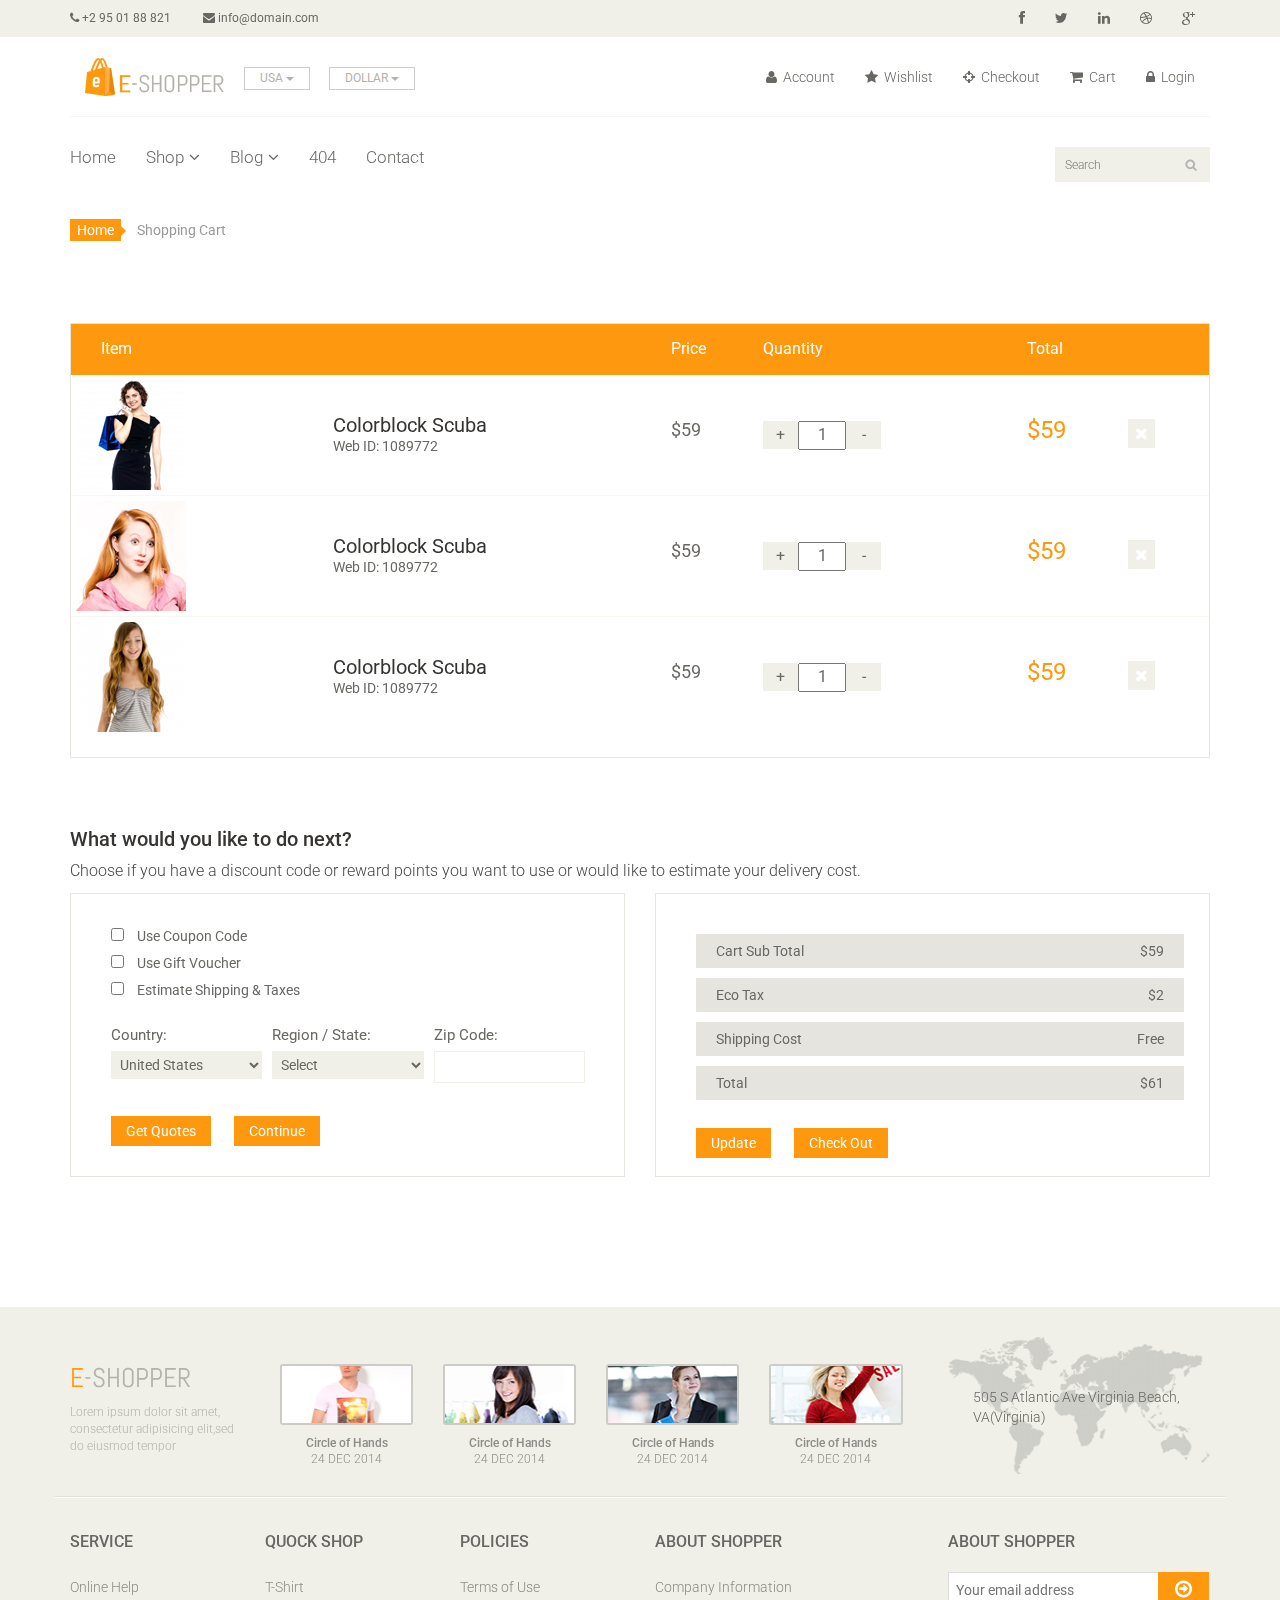
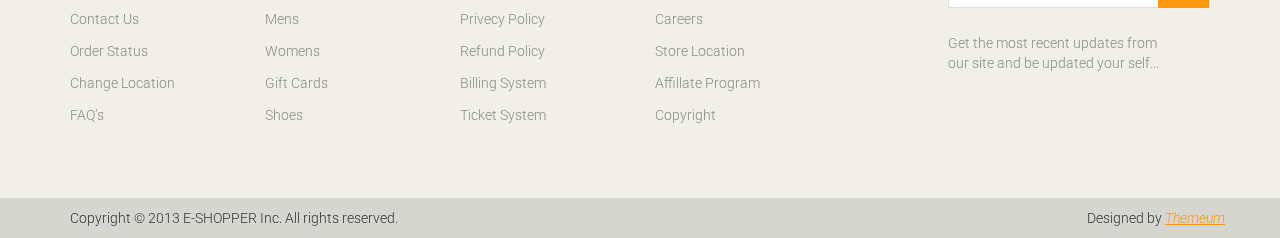
<file: Website/wwwroot/shop/cart.html>
<!DOCTYPE html>
<html lang="en">
<head>
    <meta charset="utf-8">
    <meta name="viewport" content="width=device-width, initial-scale=1.0">
    <meta name="description" content="">
    <meta name="author" content="">
    <title>Cart | E-Shopper</title>
    <link href="css/bootstrap.min.css" rel="stylesheet">
    <link href="css/font-awesome.min.css" rel="stylesheet">
    <link href="css/prettyPhoto.css" rel="stylesheet">
    <link href="css/price-range.css" rel="stylesheet">
    <link href="css/animate.css" rel="stylesheet">
	<link href="css/main.css" rel="stylesheet">
	<link href="css/responsive.css" rel="stylesheet">
    <!--[if lt IE 9]>
    <script src="js/html5shiv.js"></script>
    <script src="js/respond.min.js"></script>
    <![endif]-->       
    <link rel="shortcut icon" href="images/ico/favicon.ico">
    <link rel="apple-touch-icon-precomposed" sizes="144x144" href="images/ico/apple-touch-icon-144-precomposed.png">
    <link rel="apple-touch-icon-precomposed" sizes="114x114" href="images/ico/apple-touch-icon-114-precomposed.png">
    <link rel="apple-touch-icon-precomposed" sizes="72x72" href="images/ico/apple-touch-icon-72-precomposed.png">
    <link rel="apple-touch-icon-precomposed" href="images/ico/apple-touch-icon-57-precomposed.png">
</head><!--/head-->

<body>
	<header id="header"><!--header-->
		<div class="header_top"><!--header_top-->
			<div class="container">
				<div class="row">
					<div class="col-sm-6">
						<div class="contactinfo">
							<ul class="nav nav-pills">
								<li><a href=""><i class="fa fa-phone"></i> +2 95 01 88 821</a></li>
								<li><a href=""><i class="fa fa-envelope"></i> info@domain.com</a></li>
							</ul>
						</div>
					</div>
					<div class="col-sm-6">
						<div class="social-icons pull-right">
							<ul class="nav navbar-nav">
								<li><a href=""><i class="fa fa-facebook"></i></a></li>
								<li><a href=""><i class="fa fa-twitter"></i></a></li>
								<li><a href=""><i class="fa fa-linkedin"></i></a></li>
								<li><a href=""><i class="fa fa-dribbble"></i></a></li>
								<li><a href=""><i class="fa fa-google-plus"></i></a></li>
							</ul>
						</div>
					</div>
				</div>
			</div>
		</div><!--/header_top-->
		
		<div class="header-middle"><!--header-middle-->
			<div class="container">
				<div class="row">
					<div class="col-md-4 clearfix">
						<div class="logo pull-left">
							<a href="index.html"><img src="images/home/logo.png" alt="" /></a>
						</div>
						<div class="btn-group pull-right clearfix">
							<div class="btn-group">
								<button type="button" class="btn btn-default dropdown-toggle usa" data-toggle="dropdown">
									USA
									<span class="caret"></span>
								</button>
								<ul class="dropdown-menu">
									<li><a href="">Canada</a></li>
									<li><a href="">UK</a></li>
								</ul>
							</div>
							
							<div class="btn-group">
								<button type="button" class="btn btn-default dropdown-toggle usa" data-toggle="dropdown">
									DOLLAR
									<span class="caret"></span>
								</button>
								<ul class="dropdown-menu">
									<li><a href="">Canadian Dollar</a></li>
									<li><a href="">Pound</a></li>
								</ul>
							</div>
						</div>
					</div>
					<div class="col-md-8 clearfix">
						<div class="shop-menu clearfix pull-right">
							<ul class="nav navbar-nav">
								<li><a href=""><i class="fa fa-user"></i> Account</a></li>
								<li><a href=""><i class="fa fa-star"></i> Wishlist</a></li>
								<li><a href="checkout.html"><i class="fa fa-crosshairs"></i> Checkout</a></li>
								<li><a href="cart.html"><i class="fa fa-shopping-cart"></i> Cart</a></li>
								<li><a href="login.html"><i class="fa fa-lock"></i> Login</a></li>
							</ul>
						</div>
					</div>
				</div>
			</div>
		</div><!--/header-middle-->
	
		<div class="header-bottom"><!--header-bottom-->
			<div class="container">
				<div class="row">
					<div class="col-sm-9">
						<div class="navbar-header">
							<button type="button" class="navbar-toggle" data-toggle="collapse" data-target=".navbar-collapse">
								<span class="sr-only">Toggle navigation</span>
								<span class="icon-bar"></span>
								<span class="icon-bar"></span>
								<span class="icon-bar"></span>
							</button>
						</div>
						<div class="mainmenu pull-left">
							<ul class="nav navbar-nav collapse navbar-collapse">
								<li><a href="index.html">Home</a></li>
								<li class="dropdown"><a href="#">Shop<i class="fa fa-angle-down"></i></a>
                                    <ul role="menu" class="sub-menu">
                                        <li><a href="shop.html">Products</a></li>
										<li><a href="product-details.html">Product Details</a></li> 
										<li><a href="checkout.html">Checkout</a></li> 
										<li><a href="cart.html" class="active">Cart</a></li> 
										<li><a href="login.html">Login</a></li> 
                                    </ul>
                                </li> 
								<li class="dropdown"><a href="#">Blog<i class="fa fa-angle-down"></i></a>
                                    <ul role="menu" class="sub-menu">
                                        <li><a href="blog.html">Blog List</a></li>
										<li><a href="blog-single.html">Blog Single</a></li>
                                    </ul>
                                </li> 
								<li><a href="404.html">404</a></li>
								<li><a href="contact-us.html">Contact</a></li>
							</ul>
						</div>
					</div>
					<div class="col-sm-3">
						<div class="search_box pull-right">
							<input type="text" placeholder="Search"/>
						</div>
					</div>
				</div>
			</div>
		</div><!--/header-bottom-->
	</header><!--/header-->

	<section id="cart_items">
		<div class="container">
			<div class="breadcrumbs">
				<ol class="breadcrumb">
				  <li><a href="#">Home</a></li>
				  <li class="active">Shopping Cart</li>
				</ol>
			</div>
			<div class="table-responsive cart_info">
				<table class="table table-condensed">
					<thead>
						<tr class="cart_menu">
							<td class="image">Item</td>
							<td class="description"></td>
							<td class="price">Price</td>
							<td class="quantity">Quantity</td>
							<td class="total">Total</td>
							<td></td>
						</tr>
					</thead>
					<tbody>
						<tr>
							<td class="cart_product">
								<a href=""><img src="images/cart/one.png" alt=""></a>
							</td>
							<td class="cart_description">
								<h4><a href="">Colorblock Scuba</a></h4>
								<p>Web ID: 1089772</p>
							</td>
							<td class="cart_price">
								<p>$59</p>
							</td>
							<td class="cart_quantity">
								<div class="cart_quantity_button">
									<a class="cart_quantity_up" href=""> + </a>
									<input class="cart_quantity_input" type="text" name="quantity" value="1" autocomplete="off" size="2">
									<a class="cart_quantity_down" href=""> - </a>
								</div>
							</td>
							<td class="cart_total">
								<p class="cart_total_price">$59</p>
							</td>
							<td class="cart_delete">
								<a class="cart_quantity_delete" href=""><i class="fa fa-times"></i></a>
							</td>
						</tr>

						<tr>
							<td class="cart_product">
								<a href=""><img src="images/cart/two.png" alt=""></a>
							</td>
							<td class="cart_description">
								<h4><a href="">Colorblock Scuba</a></h4>
								<p>Web ID: 1089772</p>
							</td>
							<td class="cart_price">
								<p>$59</p>
							</td>
							<td class="cart_quantity">
								<div class="cart_quantity_button">
									<a class="cart_quantity_up" href=""> + </a>
									<input class="cart_quantity_input" type="text" name="quantity" value="1" autocomplete="off" size="2">
									<a class="cart_quantity_down" href=""> - </a>
								</div>
							</td>
							<td class="cart_total">
								<p class="cart_total_price">$59</p>
							</td>
							<td class="cart_delete">
								<a class="cart_quantity_delete" href=""><i class="fa fa-times"></i></a>
							</td>
						</tr>
						<tr>
							<td class="cart_product">
								<a href=""><img src="images/cart/three.png" alt=""></a>
							</td>
							<td class="cart_description">
								<h4><a href="">Colorblock Scuba</a></h4>
								<p>Web ID: 1089772</p>
							</td>
							<td class="cart_price">
								<p>$59</p>
							</td>
							<td class="cart_quantity">
								<div class="cart_quantity_button">
									<a class="cart_quantity_up" href=""> + </a>
									<input class="cart_quantity_input" type="text" name="quantity" value="1" autocomplete="off" size="2">
									<a class="cart_quantity_down" href=""> - </a>
								</div>
							</td>
							<td class="cart_total">
								<p class="cart_total_price">$59</p>
							</td>
							<td class="cart_delete">
								<a class="cart_quantity_delete" href=""><i class="fa fa-times"></i></a>
							</td>
						</tr>
					</tbody>
				</table>
			</div>
		</div>
	</section> <!--/#cart_items-->

	<section id="do_action">
		<div class="container">
			<div class="heading">
				<h3>What would you like to do next?</h3>
				<p>Choose if you have a discount code or reward points you want to use or would like to estimate your delivery cost.</p>
			</div>
			<div class="row">
				<div class="col-sm-6">
					<div class="chose_area">
						<ul class="user_option">
							<li>
								<input type="checkbox">
								<label>Use Coupon Code</label>
							</li>
							<li>
								<input type="checkbox">
								<label>Use Gift Voucher</label>
							</li>
							<li>
								<input type="checkbox">
								<label>Estimate Shipping & Taxes</label>
							</li>
						</ul>
						<ul class="user_info">
							<li class="single_field">
								<label>Country:</label>
								<select>
									<option>United States</option>
									<option>Bangladesh</option>
									<option>UK</option>
									<option>India</option>
									<option>Pakistan</option>
									<option>Ucrane</option>
									<option>Canada</option>
									<option>Dubai</option>
								</select>
								
							</li>
							<li class="single_field">
								<label>Region / State:</label>
								<select>
									<option>Select</option>
									<option>Dhaka</option>
									<option>London</option>
									<option>Dillih</option>
									<option>Lahore</option>
									<option>Alaska</option>
									<option>Canada</option>
									<option>Dubai</option>
								</select>
							
							</li>
							<li class="single_field zip-field">
								<label>Zip Code:</label>
								<input type="text">
							</li>
						</ul>
						<a class="btn btn-default update" href="">Get Quotes</a>
						<a class="btn btn-default check_out" href="">Continue</a>
					</div>
				</div>
				<div class="col-sm-6">
					<div class="total_area">
						<ul>
							<li>Cart Sub Total <span>$59</span></li>
							<li>Eco Tax <span>$2</span></li>
							<li>Shipping Cost <span>Free</span></li>
							<li>Total <span>$61</span></li>
						</ul>
							<a class="btn btn-default update" href="">Update</a>
							<a class="btn btn-default check_out" href="">Check Out</a>
					</div>
				</div>
			</div>
		</div>
	</section><!--/#do_action-->

	<footer id="footer"><!--Footer-->
		<div class="footer-top">
			<div class="container">
				<div class="row">
					<div class="col-sm-2">
						<div class="companyinfo">
							<h2><span>e</span>-shopper</h2>
							<p>Lorem ipsum dolor sit amet, consectetur adipisicing elit,sed do eiusmod tempor</p>
						</div>
					</div>
					<div class="col-sm-7">
						<div class="col-sm-3">
							<div class="video-gallery text-center">
								<a href="#">
									<div class="iframe-img">
										<img src="images/home/iframe1.png" alt="" />
									</div>
									<div class="overlay-icon">
										<i class="fa fa-play-circle-o"></i>
									</div>
								</a>
								<p>Circle of Hands</p>
								<h2>24 DEC 2014</h2>
							</div>
						</div>
						
						<div class="col-sm-3">
							<div class="video-gallery text-center">
								<a href="#">
									<div class="iframe-img">
										<img src="images/home/iframe2.png" alt="" />
									</div>
									<div class="overlay-icon">
										<i class="fa fa-play-circle-o"></i>
									</div>
								</a>
								<p>Circle of Hands</p>
								<h2>24 DEC 2014</h2>
							</div>
						</div>
						
						<div class="col-sm-3">
							<div class="video-gallery text-center">
								<a href="#">
									<div class="iframe-img">
										<img src="images/home/iframe3.png" alt="" />
									</div>
									<div class="overlay-icon">
										<i class="fa fa-play-circle-o"></i>
									</div>
								</a>
								<p>Circle of Hands</p>
								<h2>24 DEC 2014</h2>
							</div>
						</div>
						
						<div class="col-sm-3">
							<div class="video-gallery text-center">
								<a href="#">
									<div class="iframe-img">
										<img src="images/home/iframe4.png" alt="" />
									</div>
									<div class="overlay-icon">
										<i class="fa fa-play-circle-o"></i>
									</div>
								</a>
								<p>Circle of Hands</p>
								<h2>24 DEC 2014</h2>
							</div>
						</div>
					</div>
					<div class="col-sm-3">
						<div class="address">
							<img src="images/home/map.png" alt="" />
							<p>505 S Atlantic Ave Virginia Beach, VA(Virginia)</p>
						</div>
					</div>
				</div>
			</div>
		</div>
		
		<div class="footer-widget">
			<div class="container">
				<div class="row">
					<div class="col-sm-2">
						<div class="single-widget">
							<h2>Service</h2>
							<ul class="nav nav-pills nav-stacked">
								<li><a href="">Online Help</a></li>
								<li><a href="">Contact Us</a></li>
								<li><a href="">Order Status</a></li>
								<li><a href="">Change Location</a></li>
								<li><a href="">FAQ’s</a></li>
							</ul>
						</div>
					</div>
					<div class="col-sm-2">
						<div class="single-widget">
							<h2>Quock Shop</h2>
							<ul class="nav nav-pills nav-stacked">
								<li><a href="">T-Shirt</a></li>
								<li><a href="">Mens</a></li>
								<li><a href="">Womens</a></li>
								<li><a href="">Gift Cards</a></li>
								<li><a href="">Shoes</a></li>
							</ul>
						</div>
					</div>
					<div class="col-sm-2">
						<div class="single-widget">
							<h2>Policies</h2>
							<ul class="nav nav-pills nav-stacked">
								<li><a href="">Terms of Use</a></li>
								<li><a href="">Privecy Policy</a></li>
								<li><a href="">Refund Policy</a></li>
								<li><a href="">Billing System</a></li>
								<li><a href="">Ticket System</a></li>
							</ul>
						</div>
					</div>
					<div class="col-sm-2">
						<div class="single-widget">
							<h2>About Shopper</h2>
							<ul class="nav nav-pills nav-stacked">
								<li><a href="">Company Information</a></li>
								<li><a href="">Careers</a></li>
								<li><a href="">Store Location</a></li>
								<li><a href="">Affillate Program</a></li>
								<li><a href="">Copyright</a></li>
							</ul>
						</div>
					</div>
					<div class="col-sm-3 col-sm-offset-1">
						<div class="single-widget">
							<h2>About Shopper</h2>
							<form action="#" class="searchform">
								<input type="text" placeholder="Your email address" />
								<button type="submit" class="btn btn-default"><i class="fa fa-arrow-circle-o-right"></i></button>
								<p>Get the most recent updates from <br />our site and be updated your self...</p>
							</form>
						</div>
					</div>
					
				</div>
			</div>
		</div>
		
		<div class="footer-bottom">
			<div class="container">
				<div class="row">
					<p class="pull-left">Copyright © 2013 E-SHOPPER Inc. All rights reserved.</p>
					<p class="pull-right">Designed by <span><a target="_blank" href="http://www.themeum.com">Themeum</a></span></p>
				</div>
			</div>
		</div>
		
	</footer><!--/Footer-->
	


    <script src="js/jquery.js"></script>
	<script src="js/bootstrap.min.js"></script>
	<script src="js/jquery.scrollUp.min.js"></script>
    <script src="js/jquery.prettyPhoto.js"></script>
    <script src="js/main.js"></script>
</body>
</html>
</file>
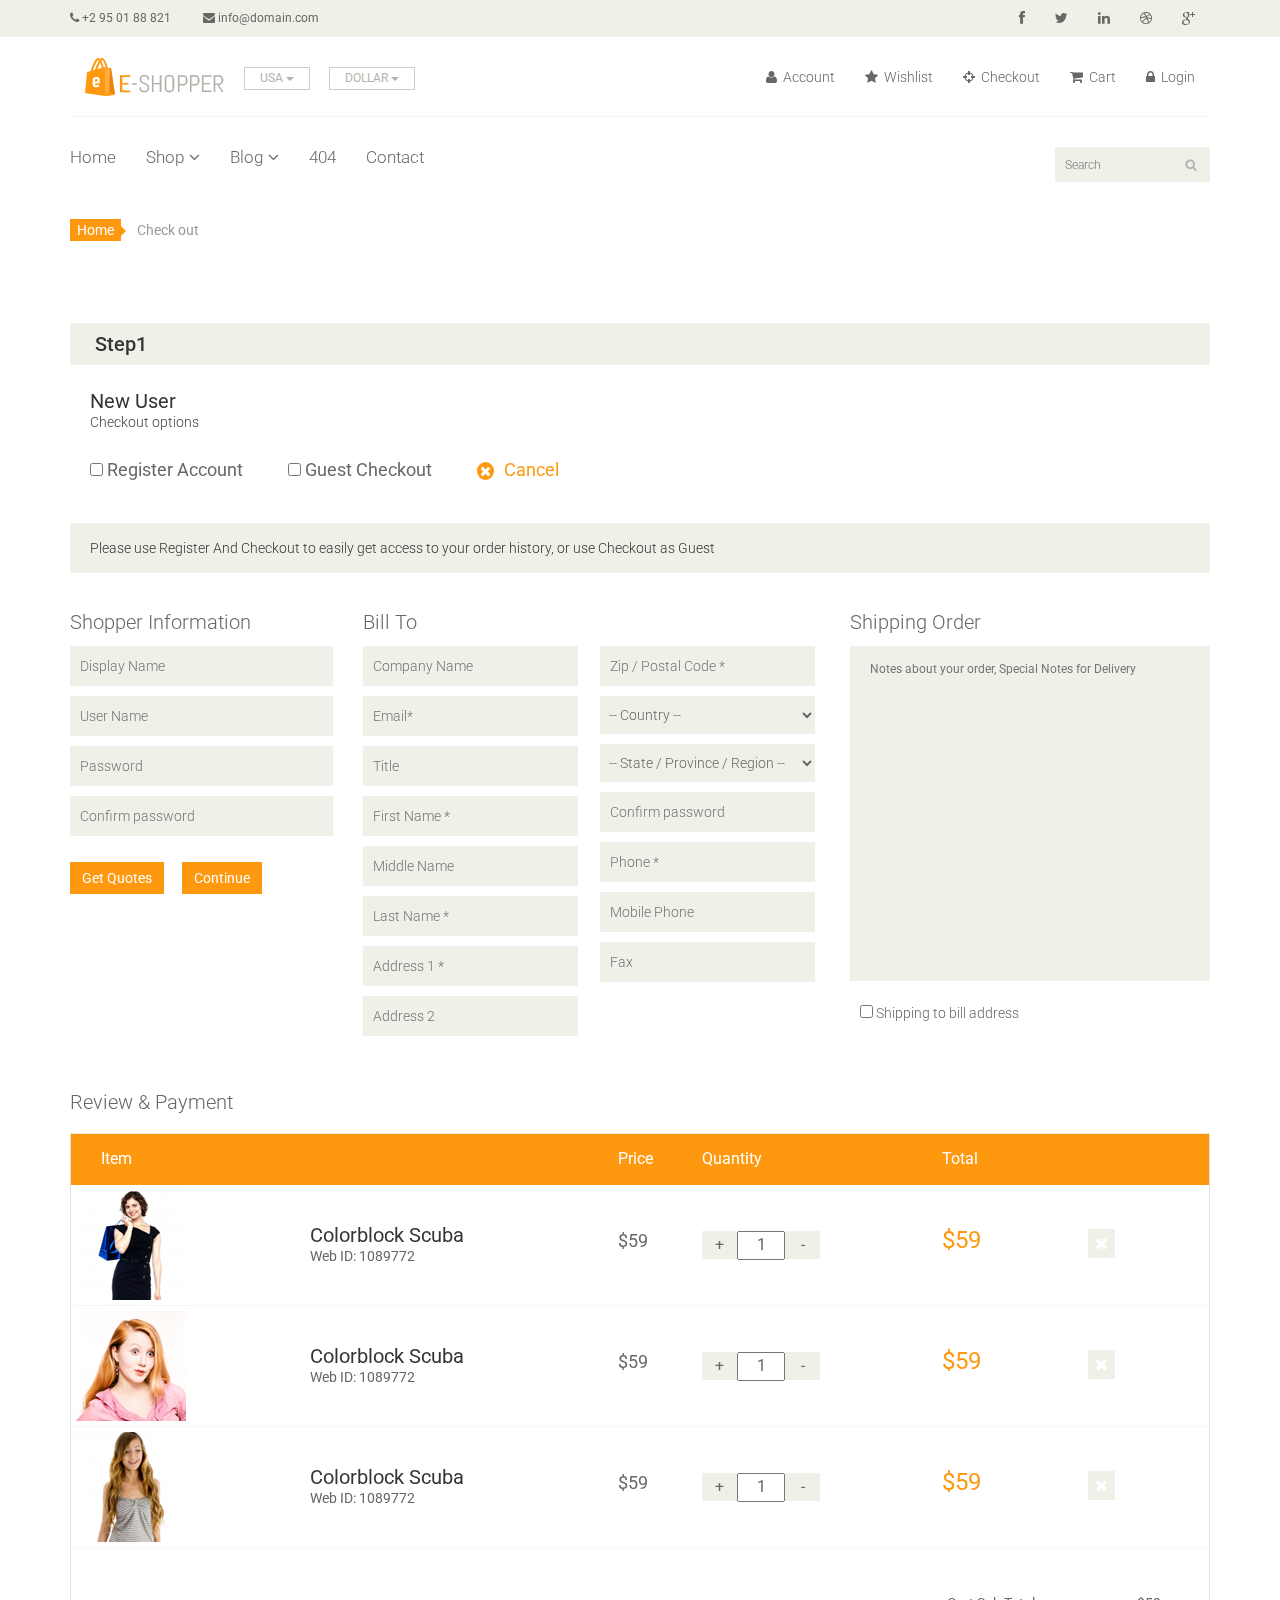
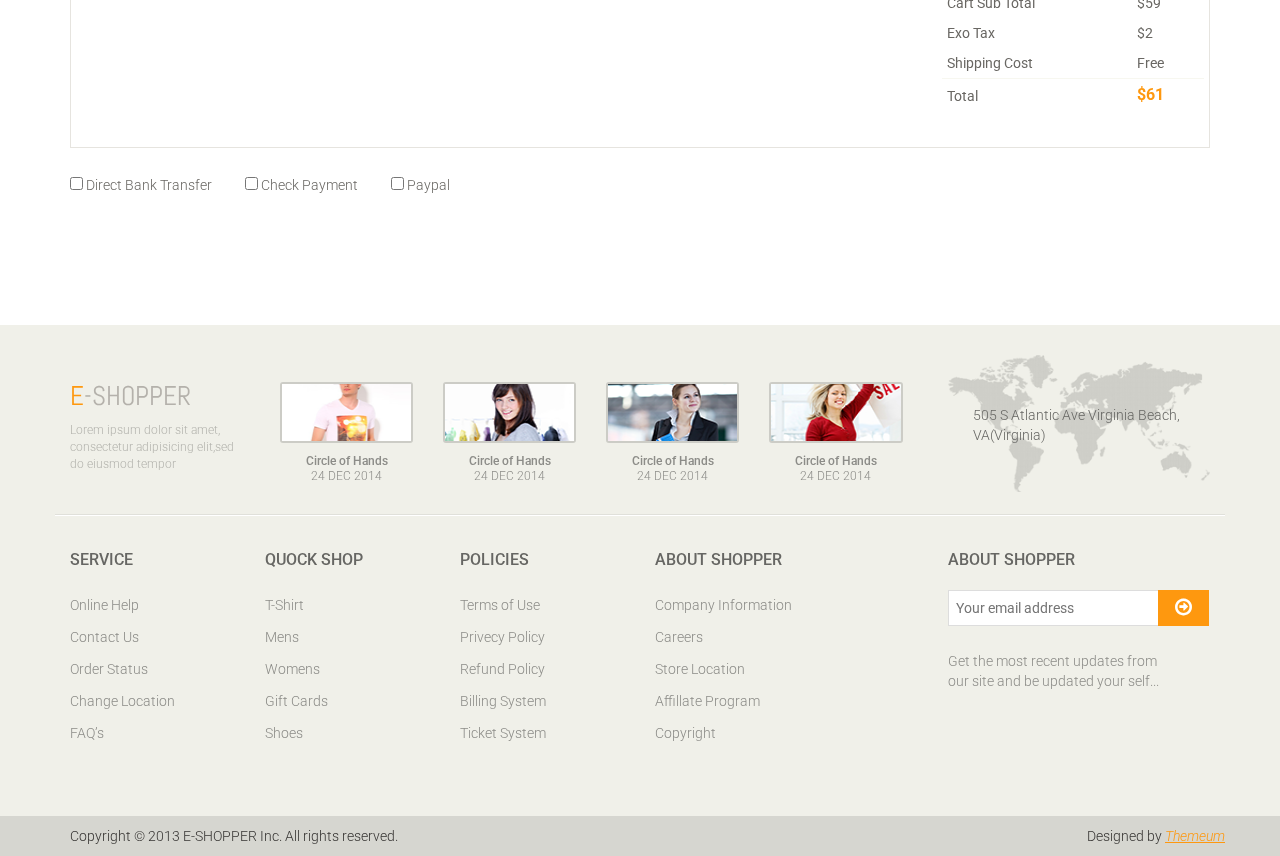
<file: Website/wwwroot/shop/checkout.html>
<!DOCTYPE html>
<html lang="en">
<head>
    <meta charset="utf-8">
    <meta name="viewport" content="width=device-width, initial-scale=1.0">
    <meta name="description" content="">
    <meta name="author" content="">
    <title>Checkout | E-Shopper</title>
    <link href="css/bootstrap.min.css" rel="stylesheet">
    <link href="css/font-awesome.min.css" rel="stylesheet">
    <link href="css/prettyPhoto.css" rel="stylesheet">
    <link href="css/price-range.css" rel="stylesheet">
    <link href="css/animate.css" rel="stylesheet">
	<link href="css/main.css" rel="stylesheet">
	<link href="css/responsive.css" rel="stylesheet">
    <!--[if lt IE 9]>
    <script src="js/html5shiv.js"></script>
    <script src="js/respond.min.js"></script>
    <![endif]-->       
    <link rel="shortcut icon" href="images/ico/favicon.ico">
    <link rel="apple-touch-icon-precomposed" sizes="144x144" href="images/ico/apple-touch-icon-144-precomposed.png">
    <link rel="apple-touch-icon-precomposed" sizes="114x114" href="images/ico/apple-touch-icon-114-precomposed.png">
    <link rel="apple-touch-icon-precomposed" sizes="72x72" href="images/ico/apple-touch-icon-72-precomposed.png">
    <link rel="apple-touch-icon-precomposed" href="images/ico/apple-touch-icon-57-precomposed.png">
</head><!--/head-->

<body>
	<header id="header"><!--header-->
		<div class="header_top"><!--header_top-->
			<div class="container">
				<div class="row">
					<div class="col-sm-6">
						<div class="contactinfo">
							<ul class="nav nav-pills">
								<li><a href=""><i class="fa fa-phone"></i> +2 95 01 88 821</a></li>
								<li><a href=""><i class="fa fa-envelope"></i> info@domain.com</a></li>
							</ul>
						</div>
					</div>
					<div class="col-sm-6">
						<div class="social-icons pull-right">
							<ul class="nav navbar-nav">
								<li><a href=""><i class="fa fa-facebook"></i></a></li>
								<li><a href=""><i class="fa fa-twitter"></i></a></li>
								<li><a href=""><i class="fa fa-linkedin"></i></a></li>
								<li><a href=""><i class="fa fa-dribbble"></i></a></li>
								<li><a href=""><i class="fa fa-google-plus"></i></a></li>
							</ul>
						</div>
					</div>
				</div>
			</div>
		</div><!--/header_top-->
		
		<div class="header-middle"><!--header-middle-->
			<div class="container">
				<div class="row">
					<div class="col-md-4 clearfix">
						<div class="logo pull-left">
							<a href="index.html"><img src="images/home/logo.png" alt="" /></a>
						</div>
						<div class="btn-group pull-right clearfix">
							<div class="btn-group">
								<button type="button" class="btn btn-default dropdown-toggle usa" data-toggle="dropdown">
									USA
									<span class="caret"></span>
								</button>
								<ul class="dropdown-menu">
									<li><a href="">Canada</a></li>
									<li><a href="">UK</a></li>
								</ul>
							</div>
							
							<div class="btn-group">
								<button type="button" class="btn btn-default dropdown-toggle usa" data-toggle="dropdown">
									DOLLAR
									<span class="caret"></span>
								</button>
								<ul class="dropdown-menu">
									<li><a href="">Canadian Dollar</a></li>
									<li><a href="">Pound</a></li>
								</ul>
							</div>
						</div>
					</div>
					<div class="col-md-8 clearfix">
						<div class="shop-menu clearfix pull-right">
							<ul class="nav navbar-nav">
								<li><a href=""><i class="fa fa-user"></i> Account</a></li>
								<li><a href=""><i class="fa fa-star"></i> Wishlist</a></li>
								<li><a href="checkout.html"><i class="fa fa-crosshairs"></i> Checkout</a></li>
								<li><a href="cart.html"><i class="fa fa-shopping-cart"></i> Cart</a></li>
								<li><a href="login.html"><i class="fa fa-lock"></i> Login</a></li>
							</ul>
						</div>
					</div>
				</div>
			</div>
		</div><!--/header-middle-->
	
		<div class="header-bottom"><!--header-bottom-->
			<div class="container">
				<div class="row">
					<div class="col-sm-9">
						<div class="navbar-header">
							<button type="button" class="navbar-toggle" data-toggle="collapse" data-target=".navbar-collapse">
								<span class="sr-only">Toggle navigation</span>
								<span class="icon-bar"></span>
								<span class="icon-bar"></span>
								<span class="icon-bar"></span>
							</button>
						</div>
						<div class="mainmenu pull-left">
							<ul class="nav navbar-nav collapse navbar-collapse">
								<li><a href="index.html">Home</a></li>
								<li class="dropdown"><a href="#">Shop<i class="fa fa-angle-down"></i></a>
                                    <ul role="menu" class="sub-menu">
                                        <li><a href="shop.html">Products</a></li>
										<li><a href="product-details.html">Product Details</a></li> 
										<li><a href="checkout.html" class="active">Checkout</a></li> 
										<li><a href="cart.html">Cart</a></li> 
										<li><a href="login.html">Login</a></li> 
                                    </ul>
                                </li> 
								<li class="dropdown"><a href="#">Blog<i class="fa fa-angle-down"></i></a>
                                    <ul role="menu" class="sub-menu">
                                        <li><a href="blog.html">Blog List</a></li>
										<li><a href="blog-single.html">Blog Single</a></li>
                                    </ul>
                                </li> 
								<li><a href="404.html">404</a></li>
								<li><a href="contact-us.html">Contact</a></li>
							</ul>
						</div>
					</div>
					<div class="col-sm-3">
						<div class="search_box pull-right">
							<input type="text" placeholder="Search"/>
						</div>
					</div>
				</div>
			</div>
		</div><!--/header-bottom-->
	</header><!--/header-->

	<section id="cart_items">
		<div class="container">
			<div class="breadcrumbs">
				<ol class="breadcrumb">
				  <li><a href="#">Home</a></li>
				  <li class="active">Check out</li>
				</ol>
			</div><!--/breadcrums-->

			<div class="step-one">
				<h2 class="heading">Step1</h2>
			</div>
			<div class="checkout-options">
				<h3>New User</h3>
				<p>Checkout options</p>
				<ul class="nav">
					<li>
						<label><input type="checkbox"> Register Account</label>
					</li>
					<li>
						<label><input type="checkbox"> Guest Checkout</label>
					</li>
					<li>
						<a href=""><i class="fa fa-times"></i>Cancel</a>
					</li>
				</ul>
			</div><!--/checkout-options-->

			<div class="register-req">
				<p>Please use Register And Checkout to easily get access to your order history, or use Checkout as Guest</p>
			</div><!--/register-req-->

			<div class="shopper-informations">
				<div class="row">
					<div class="col-sm-3">
						<div class="shopper-info">
							<p>Shopper Information</p>
							<form>
								<input type="text" placeholder="Display Name">
								<input type="text" placeholder="User Name">
								<input type="password" placeholder="Password">
								<input type="password" placeholder="Confirm password">
							</form>
							<a class="btn btn-primary" href="">Get Quotes</a>
							<a class="btn btn-primary" href="">Continue</a>
						</div>
					</div>
					<div class="col-sm-5 clearfix">
						<div class="bill-to">
							<p>Bill To</p>
							<div class="form-one">
								<form>
									<input type="text" placeholder="Company Name">
									<input type="text" placeholder="Email*">
									<input type="text" placeholder="Title">
									<input type="text" placeholder="First Name *">
									<input type="text" placeholder="Middle Name">
									<input type="text" placeholder="Last Name *">
									<input type="text" placeholder="Address 1 *">
									<input type="text" placeholder="Address 2">
								</form>
							</div>
							<div class="form-two">
								<form>
									<input type="text" placeholder="Zip / Postal Code *">
									<select>
										<option>-- Country --</option>
										<option>United States</option>
										<option>Bangladesh</option>
										<option>UK</option>
										<option>India</option>
										<option>Pakistan</option>
										<option>Ucrane</option>
										<option>Canada</option>
										<option>Dubai</option>
									</select>
									<select>
										<option>-- State / Province / Region --</option>
										<option>United States</option>
										<option>Bangladesh</option>
										<option>UK</option>
										<option>India</option>
										<option>Pakistan</option>
										<option>Ucrane</option>
										<option>Canada</option>
										<option>Dubai</option>
									</select>
									<input type="password" placeholder="Confirm password">
									<input type="text" placeholder="Phone *">
									<input type="text" placeholder="Mobile Phone">
									<input type="text" placeholder="Fax">
								</form>
							</div>
						</div>
					</div>
					<div class="col-sm-4">
						<div class="order-message">
							<p>Shipping Order</p>
							<textarea name="message"  placeholder="Notes about your order, Special Notes for Delivery" rows="16"></textarea>
							<label><input type="checkbox"> Shipping to bill address</label>
						</div>	
					</div>					
				</div>
			</div>
			<div class="review-payment">
				<h2>Review & Payment</h2>
			</div>

			<div class="table-responsive cart_info">
				<table class="table table-condensed">
					<thead>
						<tr class="cart_menu">
							<td class="image">Item</td>
							<td class="description"></td>
							<td class="price">Price</td>
							<td class="quantity">Quantity</td>
							<td class="total">Total</td>
							<td></td>
						</tr>
					</thead>
					<tbody>
						<tr>
							<td class="cart_product">
								<a href=""><img src="images/cart/one.png" alt=""></a>
							</td>
							<td class="cart_description">
								<h4><a href="">Colorblock Scuba</a></h4>
								<p>Web ID: 1089772</p>
							</td>
							<td class="cart_price">
								<p>$59</p>
							</td>
							<td class="cart_quantity">
								<div class="cart_quantity_button">
									<a class="cart_quantity_up" href=""> + </a>
									<input class="cart_quantity_input" type="text" name="quantity" value="1" autocomplete="off" size="2">
									<a class="cart_quantity_down" href=""> - </a>
								</div>
							</td>
							<td class="cart_total">
								<p class="cart_total_price">$59</p>
							</td>
							<td class="cart_delete">
								<a class="cart_quantity_delete" href=""><i class="fa fa-times"></i></a>
							</td>
						</tr>

						<tr>
							<td class="cart_product">
								<a href=""><img src="images/cart/two.png" alt=""></a>
							</td>
							<td class="cart_description">
								<h4><a href="">Colorblock Scuba</a></h4>
								<p>Web ID: 1089772</p>
							</td>
							<td class="cart_price">
								<p>$59</p>
							</td>
							<td class="cart_quantity">
								<div class="cart_quantity_button">
									<a class="cart_quantity_up" href=""> + </a>
									<input class="cart_quantity_input" type="text" name="quantity" value="1" autocomplete="off" size="2">
									<a class="cart_quantity_down" href=""> - </a>
								</div>
							</td>
							<td class="cart_total">
								<p class="cart_total_price">$59</p>
							</td>
							<td class="cart_delete">
								<a class="cart_quantity_delete" href=""><i class="fa fa-times"></i></a>
							</td>
						</tr>
						<tr>
							<td class="cart_product">
								<a href=""><img src="images/cart/three.png" alt=""></a>
							</td>
							<td class="cart_description">
								<h4><a href="">Colorblock Scuba</a></h4>
								<p>Web ID: 1089772</p>
							</td>
							<td class="cart_price">
								<p>$59</p>
							</td>
							<td class="cart_quantity">
								<div class="cart_quantity_button">
									<a class="cart_quantity_up" href=""> + </a>
									<input class="cart_quantity_input" type="text" name="quantity" value="1" autocomplete="off" size="2">
									<a class="cart_quantity_down" href=""> - </a>
								</div>
							</td>
							<td class="cart_total">
								<p class="cart_total_price">$59</p>
							</td>
							<td class="cart_delete">
								<a class="cart_quantity_delete" href=""><i class="fa fa-times"></i></a>
							</td>
						</tr>
						<tr>
							<td colspan="4">&nbsp;</td>
							<td colspan="2">
								<table class="table table-condensed total-result">
									<tr>
										<td>Cart Sub Total</td>
										<td>$59</td>
									</tr>
									<tr>
										<td>Exo Tax</td>
										<td>$2</td>
									</tr>
									<tr class="shipping-cost">
										<td>Shipping Cost</td>
										<td>Free</td>										
									</tr>
									<tr>
										<td>Total</td>
										<td><span>$61</span></td>
									</tr>
								</table>
							</td>
						</tr>
					</tbody>
				</table>
			</div>
			<div class="payment-options">
					<span>
						<label><input type="checkbox"> Direct Bank Transfer</label>
					</span>
					<span>
						<label><input type="checkbox"> Check Payment</label>
					</span>
					<span>
						<label><input type="checkbox"> Paypal</label>
					</span>
				</div>
		</div>
	</section> <!--/#cart_items-->

	

	<footer id="footer"><!--Footer-->
		<div class="footer-top">
			<div class="container">
				<div class="row">
					<div class="col-sm-2">
						<div class="companyinfo">
							<h2><span>e</span>-shopper</h2>
							<p>Lorem ipsum dolor sit amet, consectetur adipisicing elit,sed do eiusmod tempor</p>
						</div>
					</div>
					<div class="col-sm-7">
						<div class="col-sm-3">
							<div class="video-gallery text-center">
								<a href="#">
									<div class="iframe-img">
										<img src="images/home/iframe1.png" alt="" />
									</div>
									<div class="overlay-icon">
										<i class="fa fa-play-circle-o"></i>
									</div>
								</a>
								<p>Circle of Hands</p>
								<h2>24 DEC 2014</h2>
							</div>
						</div>
						
						<div class="col-sm-3">
							<div class="video-gallery text-center">
								<a href="#">
									<div class="iframe-img">
										<img src="images/home/iframe2.png" alt="" />
									</div>
									<div class="overlay-icon">
										<i class="fa fa-play-circle-o"></i>
									</div>
								</a>
								<p>Circle of Hands</p>
								<h2>24 DEC 2014</h2>
							</div>
						</div>
						
						<div class="col-sm-3">
							<div class="video-gallery text-center">
								<a href="#">
									<div class="iframe-img">
										<img src="images/home/iframe3.png" alt="" />
									</div>
									<div class="overlay-icon">
										<i class="fa fa-play-circle-o"></i>
									</div>
								</a>
								<p>Circle of Hands</p>
								<h2>24 DEC 2014</h2>
							</div>
						</div>
						
						<div class="col-sm-3">
							<div class="video-gallery text-center">
								<a href="#">
									<div class="iframe-img">
										<img src="images/home/iframe4.png" alt="" />
									</div>
									<div class="overlay-icon">
										<i class="fa fa-play-circle-o"></i>
									</div>
								</a>
								<p>Circle of Hands</p>
								<h2>24 DEC 2014</h2>
							</div>
						</div>
					</div>
					<div class="col-sm-3">
						<div class="address">
							<img src="images/home/map.png" alt="" />
							<p>505 S Atlantic Ave Virginia Beach, VA(Virginia)</p>
						</div>
					</div>
				</div>
			</div>
		</div>
		
		<div class="footer-widget">
			<div class="container">
				<div class="row">
					<div class="col-sm-2">
						<div class="single-widget">
							<h2>Service</h2>
							<ul class="nav nav-pills nav-stacked">
								<li><a href="">Online Help</a></li>
								<li><a href="">Contact Us</a></li>
								<li><a href="">Order Status</a></li>
								<li><a href="">Change Location</a></li>
								<li><a href="">FAQ’s</a></li>
							</ul>
						</div>
					</div>
					<div class="col-sm-2">
						<div class="single-widget">
							<h2>Quock Shop</h2>
							<ul class="nav nav-pills nav-stacked">
								<li><a href="">T-Shirt</a></li>
								<li><a href="">Mens</a></li>
								<li><a href="">Womens</a></li>
								<li><a href="">Gift Cards</a></li>
								<li><a href="">Shoes</a></li>
							</ul>
						</div>
					</div>
					<div class="col-sm-2">
						<div class="single-widget">
							<h2>Policies</h2>
							<ul class="nav nav-pills nav-stacked">
								<li><a href="">Terms of Use</a></li>
								<li><a href="">Privecy Policy</a></li>
								<li><a href="">Refund Policy</a></li>
								<li><a href="">Billing System</a></li>
								<li><a href="">Ticket System</a></li>
							</ul>
						</div>
					</div>
					<div class="col-sm-2">
						<div class="single-widget">
							<h2>About Shopper</h2>
							<ul class="nav nav-pills nav-stacked">
								<li><a href="">Company Information</a></li>
								<li><a href="">Careers</a></li>
								<li><a href="">Store Location</a></li>
								<li><a href="">Affillate Program</a></li>
								<li><a href="">Copyright</a></li>
							</ul>
						</div>
					</div>
					<div class="col-sm-3 col-sm-offset-1">
						<div class="single-widget">
							<h2>About Shopper</h2>
							<form action="#" class="searchform">
								<input type="text" placeholder="Your email address" />
								<button type="submit" class="btn btn-default"><i class="fa fa-arrow-circle-o-right"></i></button>
								<p>Get the most recent updates from <br />our site and be updated your self...</p>
							</form>
						</div>
					</div>
					
				</div>
			</div>
		</div>
		
		<div class="footer-bottom">
			<div class="container">
				<div class="row">
					<p class="pull-left">Copyright © 2013 E-SHOPPER Inc. All rights reserved.</p>
					<p class="pull-right">Designed by <span><a target="_blank" href="http://www.themeum.com">Themeum</a></span></p>
				</div>
			</div>
		</div>
		
	</footer><!--/Footer-->
	


    <script src="js/jquery.js"></script>
	<script src="js/bootstrap.min.js"></script>
    <script src="js/jquery.scrollUp.min.js"></script>
    <script src="js/jquery.prettyPhoto.js"></script>
    <script src="js/main.js"></script>
</body>
</html>
</file>
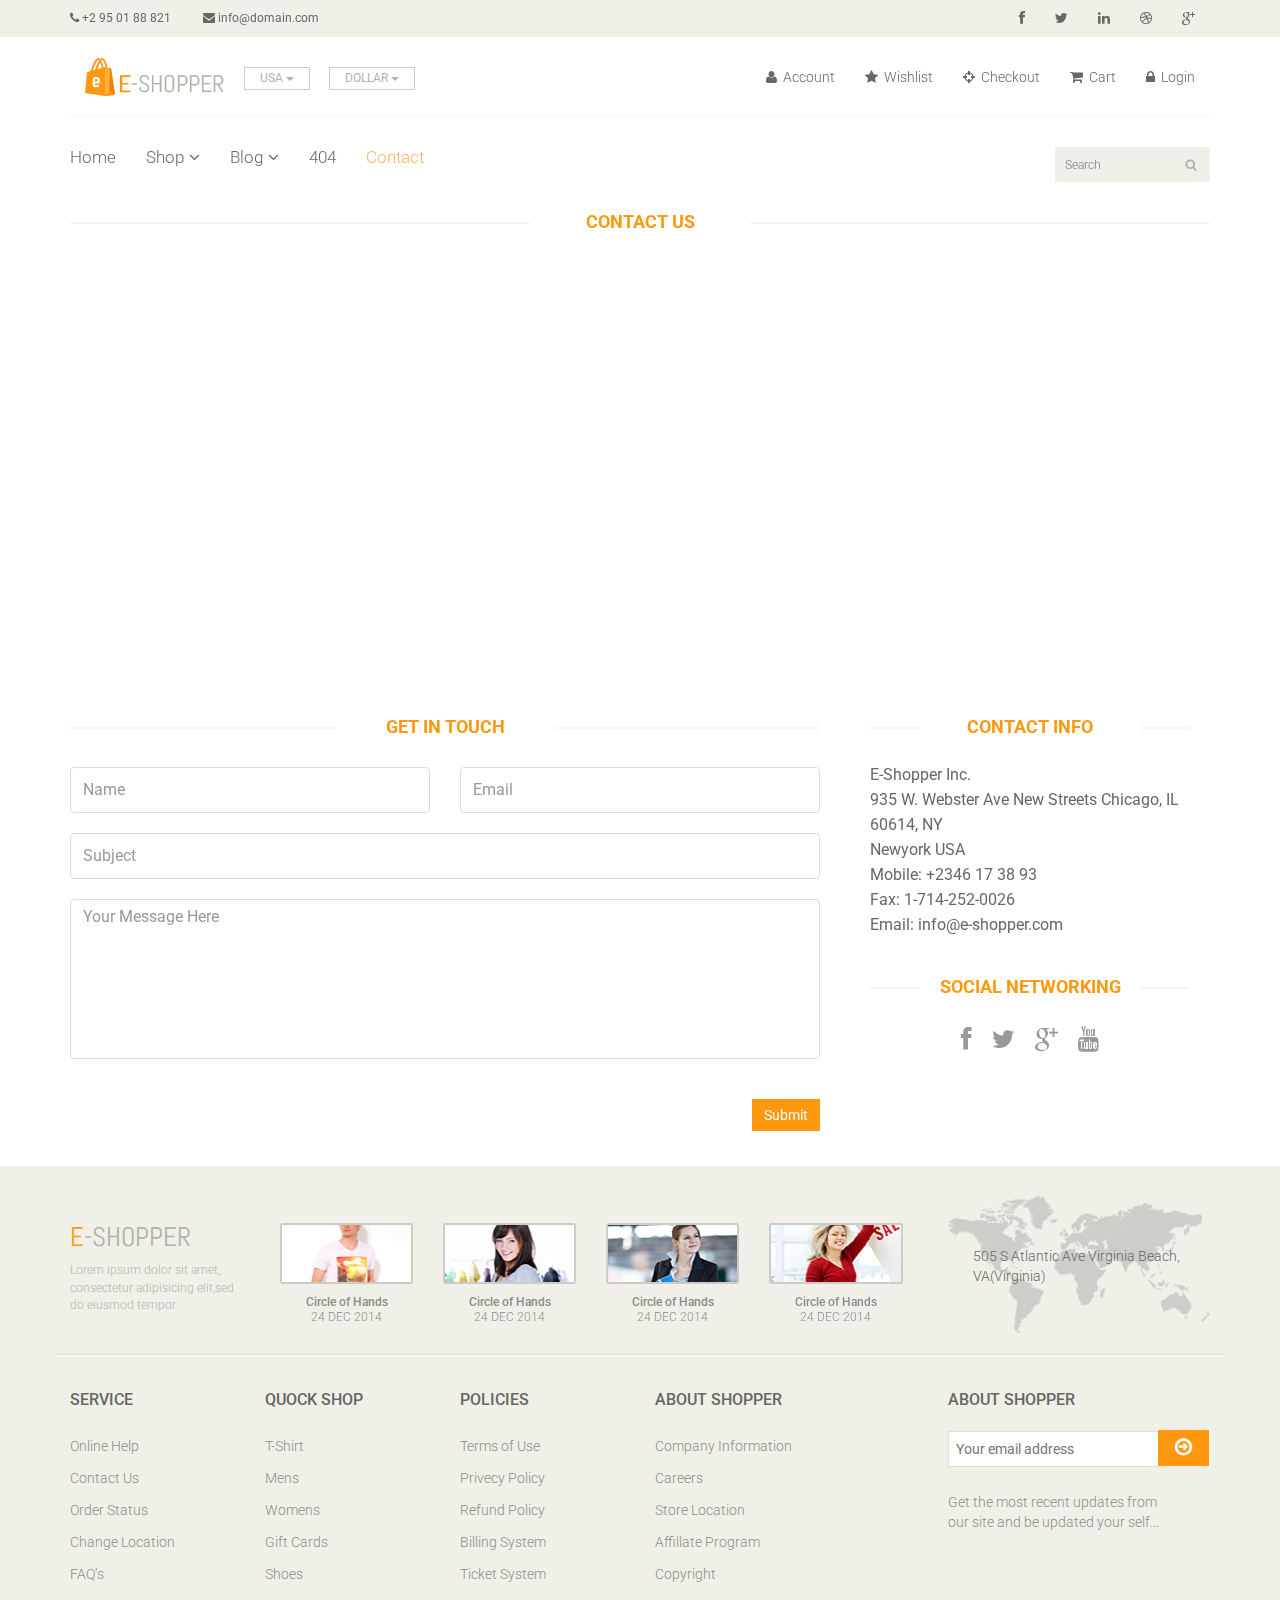
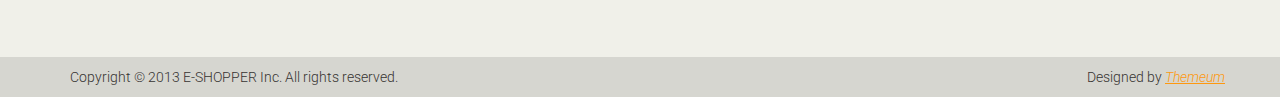
<file: Website/wwwroot/shop/contact-us.html>
<!DOCTYPE html>
<html lang="en">
<head>
    <meta charset="utf-8">
    <meta name="viewport" content="width=device-width, initial-scale=1.0">
    <meta name="description" content="">
    <meta name="author" content="">
    <title>Contact | E-Shopper</title>
    <link href="css/bootstrap.min.css" rel="stylesheet">
    <link href="css/font-awesome.min.css" rel="stylesheet">
    <link href="css/prettyPhoto.css" rel="stylesheet">
    <link href="css/price-range.css" rel="stylesheet">
    <link href="css/animate.css" rel="stylesheet">
	<link href="css/main.css" rel="stylesheet">
	<link href="css/responsive.css" rel="stylesheet">
    <!--[if lt IE 9]>
    <script src="js/html5shiv.js"></script>
    <script src="js/respond.min.js"></script>
    <![endif]-->       
    <link rel="shortcut icon" href="images/ico/favicon.ico">
    <link rel="apple-touch-icon-precomposed" sizes="144x144" href="images/ico/apple-touch-icon-144-precomposed.png">
    <link rel="apple-touch-icon-precomposed" sizes="114x114" href="images/ico/apple-touch-icon-114-precomposed.png">
    <link rel="apple-touch-icon-precomposed" sizes="72x72" href="images/ico/apple-touch-icon-72-precomposed.png">
    <link rel="apple-touch-icon-precomposed" href="images/ico/apple-touch-icon-57-precomposed.png">
</head><!--/head-->

<body>
	<header id="header"><!--header-->
		<div class="header_top"><!--header_top-->
			<div class="container">
				<div class="row">
					<div class="col-sm-6">
						<div class="contactinfo">
							<ul class="nav nav-pills">
								<li><a href=""><i class="fa fa-phone"></i> +2 95 01 88 821</a></li>
								<li><a href=""><i class="fa fa-envelope"></i> info@domain.com</a></li>
							</ul>
						</div>
					</div>
					<div class="col-sm-6">
						<div class="social-icons pull-right">
							<ul class="nav navbar-nav">
								<li><a href=""><i class="fa fa-facebook"></i></a></li>
								<li><a href=""><i class="fa fa-twitter"></i></a></li>
								<li><a href=""><i class="fa fa-linkedin"></i></a></li>
								<li><a href=""><i class="fa fa-dribbble"></i></a></li>
								<li><a href=""><i class="fa fa-google-plus"></i></a></li>
							</ul>
						</div>
					</div>
				</div>
			</div>
		</div><!--/header_top-->
		
		<div class="header-middle"><!--header-middle-->
			<div class="container">
				<div class="row">
					<div class="col-md-4 clearfix">
						<div class="logo pull-left">
							<a href="index.html"><img src="images/home/logo.png" alt="" /></a>
						</div>
						<div class="btn-group pull-right clearfix">
							<div class="btn-group">
								<button type="button" class="btn btn-default dropdown-toggle usa" data-toggle="dropdown">
									USA
									<span class="caret"></span>
								</button>
								<ul class="dropdown-menu">
									<li><a href="">Canada</a></li>
									<li><a href="">UK</a></li>
								</ul>
							</div>
							
							<div class="btn-group">
								<button type="button" class="btn btn-default dropdown-toggle usa" data-toggle="dropdown">
									DOLLAR
									<span class="caret"></span>
								</button>
								<ul class="dropdown-menu">
									<li><a href="">Canadian Dollar</a></li>
									<li><a href="">Pound</a></li>
								</ul>
							</div>
						</div>
					</div>
					<div class="col-md-8 clearfix">
						<div class="shop-menu clearfix pull-right">
							<ul class="nav navbar-nav">
								<li><a href=""><i class="fa fa-user"></i> Account</a></li>
								<li><a href=""><i class="fa fa-star"></i> Wishlist</a></li>
								<li><a href="checkout.html"><i class="fa fa-crosshairs"></i> Checkout</a></li>
								<li><a href="cart.html"><i class="fa fa-shopping-cart"></i> Cart</a></li>
								<li><a href="login.html"><i class="fa fa-lock"></i> Login</a></li>
							</ul>
						</div>
					</div>
				</div>
			</div>
		</div><!--/header-middle-->
	
		<div class="header-bottom"><!--header-bottom-->
			<div class="container">
				<div class="row">
					<div class="col-sm-9">
						<div class="navbar-header">
							<button type="button" class="navbar-toggle" data-toggle="collapse" data-target=".navbar-collapse">
								<span class="sr-only">Toggle navigation</span>
								<span class="icon-bar"></span>
								<span class="icon-bar"></span>
								<span class="icon-bar"></span>
							</button>
						</div>
						<div class="mainmenu pull-left">
							<ul class="nav navbar-nav collapse navbar-collapse">
								<li><a href="index.html">Home</a></li>
								<li class="dropdown"><a href="#">Shop<i class="fa fa-angle-down"></i></a>
                                    <ul role="menu" class="sub-menu">
                                        <li><a href="shop.html">Products</a></li>
										<li><a href="product-details.html">Product Details</a></li> 
										<li><a href="checkout.html">Checkout</a></li> 
										<li><a href="cart.html">Cart</a></li> 
										<li><a href="login.html">Login</a></li> 
                                    </ul>
                                </li> 
								<li class="dropdown"><a href="#">Blog<i class="fa fa-angle-down"></i></a>
                                    <ul role="menu" class="sub-menu">
                                        <li><a href="blog.html">Blog List</a></li>
										<li><a href="blog-single.html">Blog Single</a></li>
                                    </ul>
                                </li> 
								<li><a href="404.html">404</a></li>
								<li><a href="contact-us.html" class="active">Contact</a></li>
							</ul>
						</div>
					</div>
					<div class="col-sm-3">
						<div class="search_box pull-right">
							<input type="text" placeholder="Search"/>
						</div>
					</div>
				</div>
			</div>
		</div><!--/header-bottom-->
	</header><!--/header-->
	 
	 <div id="contact-page" class="container">
    	<div class="bg">
	    	<div class="row">    		
	    		<div class="col-sm-12">    			   			
					<h2 class="title text-center">Contact <strong>Us</strong></h2>    			    				    				
					<div id="gmap" class="contact-map">
					</div>
				</div>			 		
			</div>    	
    		<div class="row">  	
	    		<div class="col-sm-8">
	    			<div class="contact-form">
	    				<h2 class="title text-center">Get In Touch</h2>
	    				<div class="status alert alert-success" style="display: none"></div>
				    	<form id="main-contact-form" class="contact-form row" name="contact-form" method="post">
				            <div class="form-group col-md-6">
				                <input type="text" name="name" class="form-control" required="required" placeholder="Name">
				            </div>
				            <div class="form-group col-md-6">
				                <input type="email" name="email" class="form-control" required="required" placeholder="Email">
				            </div>
				            <div class="form-group col-md-12">
				                <input type="text" name="subject" class="form-control" required="required" placeholder="Subject">
				            </div>
				            <div class="form-group col-md-12">
				                <textarea name="message" id="message" required="required" class="form-control" rows="8" placeholder="Your Message Here"></textarea>
				            </div>                        
				            <div class="form-group col-md-12">
				                <input type="submit" name="submit" class="btn btn-primary pull-right" value="Submit">
				            </div>
				        </form>
	    			</div>
	    		</div>
	    		<div class="col-sm-4">
	    			<div class="contact-info">
	    				<h2 class="title text-center">Contact Info</h2>
	    				<address>
	    					<p>E-Shopper Inc.</p>
							<p>935 W. Webster Ave New Streets Chicago, IL 60614, NY</p>
							<p>Newyork USA</p>
							<p>Mobile: +2346 17 38 93</p>
							<p>Fax: 1-714-252-0026</p>
							<p>Email: info@e-shopper.com</p>
	    				</address>
	    				<div class="social-networks">
	    					<h2 class="title text-center">Social Networking</h2>
							<ul>
								<li>
									<a href="#"><i class="fa fa-facebook"></i></a>
								</li>
								<li>
									<a href="#"><i class="fa fa-twitter"></i></a>
								</li>
								<li>
									<a href="#"><i class="fa fa-google-plus"></i></a>
								</li>
								<li>
									<a href="#"><i class="fa fa-youtube"></i></a>
								</li>
							</ul>
	    				</div>
	    			</div>
    			</div>    			
	    	</div>  
    	</div>	
    </div><!--/#contact-page-->
	
	<footer id="footer"><!--Footer-->
		<div class="footer-top">
			<div class="container">
				<div class="row">
					<div class="col-sm-2">
						<div class="companyinfo">
							<h2><span>e</span>-shopper</h2>
							<p>Lorem ipsum dolor sit amet, consectetur adipisicing elit,sed do eiusmod tempor</p>
						</div>
					</div>
					<div class="col-sm-7">
						<div class="col-sm-3">
							<div class="video-gallery text-center">
								<a href="#">
									<div class="iframe-img">
										<img src="images/home/iframe1.png" alt="" />
									</div>
									<div class="overlay-icon">
										<i class="fa fa-play-circle-o"></i>
									</div>
								</a>
								<p>Circle of Hands</p>
								<h2>24 DEC 2014</h2>
							</div>
						</div>
						
						<div class="col-sm-3">
							<div class="video-gallery text-center">
								<a href="#">
									<div class="iframe-img">
										<img src="images/home/iframe2.png" alt="" />
									</div>
									<div class="overlay-icon">
										<i class="fa fa-play-circle-o"></i>
									</div>
								</a>
								<p>Circle of Hands</p>
								<h2>24 DEC 2014</h2>
							</div>
						</div>
						
						<div class="col-sm-3">
							<div class="video-gallery text-center">
								<a href="#">
									<div class="iframe-img">
										<img src="images/home/iframe3.png" alt="" />
									</div>
									<div class="overlay-icon">
										<i class="fa fa-play-circle-o"></i>
									</div>
								</a>
								<p>Circle of Hands</p>
								<h2>24 DEC 2014</h2>
							</div>
						</div>
						
						<div class="col-sm-3">
							<div class="video-gallery text-center">
								<a href="#">
									<div class="iframe-img">
										<img src="images/home/iframe4.png" alt="" />
									</div>
									<div class="overlay-icon">
										<i class="fa fa-play-circle-o"></i>
									</div>
								</a>
								<p>Circle of Hands</p>
								<h2>24 DEC 2014</h2>
							</div>
						</div>
					</div>
					<div class="col-sm-3">
						<div class="address">
							<img src="images/home/map.png" alt="" />
							<p>505 S Atlantic Ave Virginia Beach, VA(Virginia)</p>
						</div>
					</div>
				</div>
			</div>
		</div>
		
		<div class="footer-widget">
			<div class="container">
				<div class="row">
					<div class="col-sm-2">
						<div class="single-widget">
							<h2>Service</h2>
							<ul class="nav nav-pills nav-stacked">
								<li><a href="">Online Help</a></li>
								<li><a href="">Contact Us</a></li>
								<li><a href="">Order Status</a></li>
								<li><a href="">Change Location</a></li>
								<li><a href="">FAQ’s</a></li>
							</ul>
						</div>
					</div>
					<div class="col-sm-2">
						<div class="single-widget">
							<h2>Quock Shop</h2>
							<ul class="nav nav-pills nav-stacked">
								<li><a href="">T-Shirt</a></li>
								<li><a href="">Mens</a></li>
								<li><a href="">Womens</a></li>
								<li><a href="">Gift Cards</a></li>
								<li><a href="">Shoes</a></li>
							</ul>
						</div>
					</div>
					<div class="col-sm-2">
						<div class="single-widget">
							<h2>Policies</h2>
							<ul class="nav nav-pills nav-stacked">
								<li><a href="">Terms of Use</a></li>
								<li><a href="">Privecy Policy</a></li>
								<li><a href="">Refund Policy</a></li>
								<li><a href="">Billing System</a></li>
								<li><a href="">Ticket System</a></li>
							</ul>
						</div>
					</div>
					<div class="col-sm-2">
						<div class="single-widget">
							<h2>About Shopper</h2>
							<ul class="nav nav-pills nav-stacked">
								<li><a href="">Company Information</a></li>
								<li><a href="">Careers</a></li>
								<li><a href="">Store Location</a></li>
								<li><a href="">Affillate Program</a></li>
								<li><a href="">Copyright</a></li>
							</ul>
						</div>
					</div>
					<div class="col-sm-3 col-sm-offset-1">
						<div class="single-widget">
							<h2>About Shopper</h2>
							<form action="#" class="searchform">
								<input type="text" placeholder="Your email address" />
								<button type="submit" class="btn btn-default"><i class="fa fa-arrow-circle-o-right"></i></button>
								<p>Get the most recent updates from <br />our site and be updated your self...</p>
							</form>
						</div>
					</div>
					
				</div>
			</div>
		</div>
		
		<div class="footer-bottom">
			<div class="container">
				<div class="row">
					<p class="pull-left">Copyright © 2013 E-SHOPPER Inc. All rights reserved.</p>
					<p class="pull-right">Designed by <span><a target="_blank" href="http://www.themeum.com">Themeum</a></span></p>
				</div>
			</div>
		</div>
		
	</footer><!--/Footer-->
	

  
    <script src="js/jquery.js"></script>
	<script src="js/bootstrap.min.js"></script>
	<script type="text/javascript" src="http://maps.google.com/maps/api/js?sensor=true"></script>
    <script type="text/javascript" src="js/gmaps.js"></script>
	<script src="js/contact.js"></script>
	<script src="js/price-range.js"></script>
    <script src="js/jquery.scrollUp.min.js"></script>
    <script src="js/jquery.prettyPhoto.js"></script>
    <script src="js/main.js"></script>
</body>
</html>
</file>
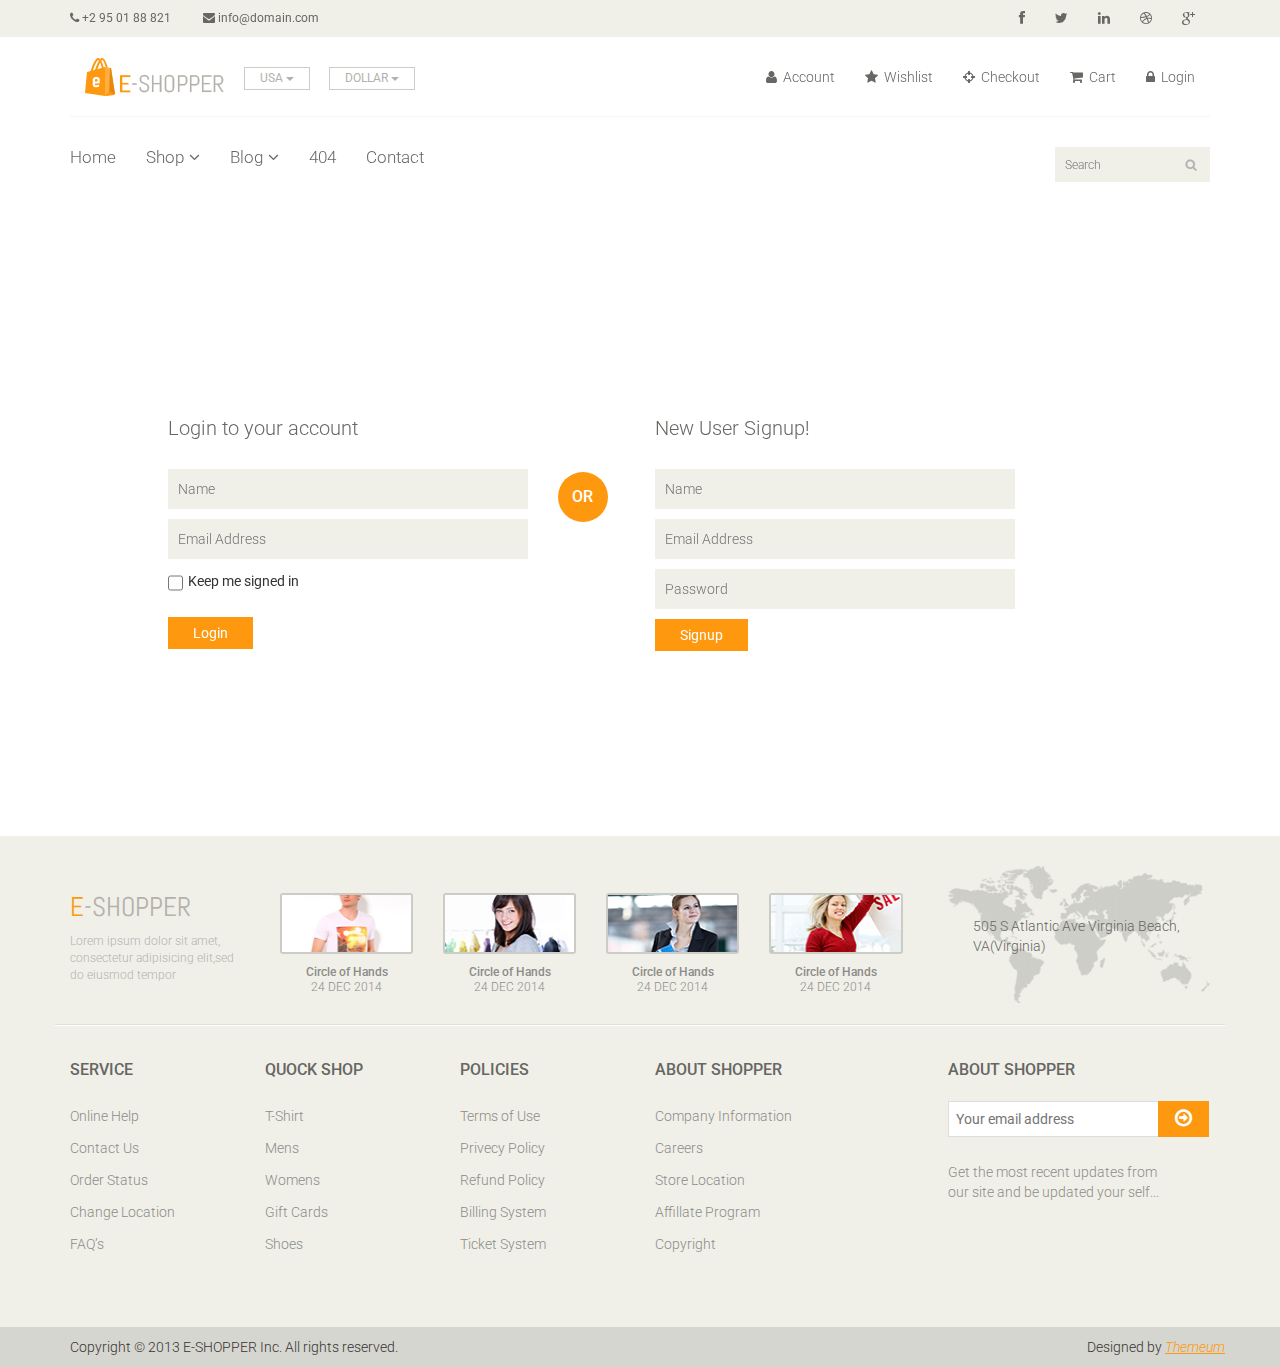
<file: Website/wwwroot/shop/login.html>
<!DOCTYPE html>
<html lang="en">
<head>
    <meta charset="utf-8">
    <meta name="viewport" content="width=device-width, initial-scale=1.0">
    <meta name="description" content="">
    <meta name="author" content="">
    <title>Login | E-Shopper</title>
    <link href="css/bootstrap.min.css" rel="stylesheet">
    <link href="css/font-awesome.min.css" rel="stylesheet">
    <link href="css/prettyPhoto.css" rel="stylesheet">
    <link href="css/price-range.css" rel="stylesheet">
    <link href="css/animate.css" rel="stylesheet">
	<link href="css/main.css" rel="stylesheet">
	<link href="css/responsive.css" rel="stylesheet">
    <!--[if lt IE 9]>
    <script src="js/html5shiv.js"></script>
    <script src="js/respond.min.js"></script>
    <![endif]-->       
    <link rel="shortcut icon" href="images/ico/favicon.ico">
    <link rel="apple-touch-icon-precomposed" sizes="144x144" href="images/ico/apple-touch-icon-144-precomposed.png">
    <link rel="apple-touch-icon-precomposed" sizes="114x114" href="images/ico/apple-touch-icon-114-precomposed.png">
    <link rel="apple-touch-icon-precomposed" sizes="72x72" href="images/ico/apple-touch-icon-72-precomposed.png">
    <link rel="apple-touch-icon-precomposed" href="images/ico/apple-touch-icon-57-precomposed.png">
</head><!--/head-->

<body>
	<header id="header"><!--header-->
		<div class="header_top"><!--header_top-->
			<div class="container">
				<div class="row">
					<div class="col-sm-6">
						<div class="contactinfo">
							<ul class="nav nav-pills">
								<li><a href=""><i class="fa fa-phone"></i> +2 95 01 88 821</a></li>
								<li><a href=""><i class="fa fa-envelope"></i> info@domain.com</a></li>
							</ul>
						</div>
					</div>
					<div class="col-sm-6">
						<div class="social-icons pull-right">
							<ul class="nav navbar-nav">
								<li><a href=""><i class="fa fa-facebook"></i></a></li>
								<li><a href=""><i class="fa fa-twitter"></i></a></li>
								<li><a href=""><i class="fa fa-linkedin"></i></a></li>
								<li><a href=""><i class="fa fa-dribbble"></i></a></li>
								<li><a href=""><i class="fa fa-google-plus"></i></a></li>
							</ul>
						</div>
					</div>
				</div>
			</div>
		</div><!--/header_top-->
		
		<div class="header-middle"><!--header-middle-->
			<div class="container">
				<div class="row">
					<div class="col-md-4 clearfix">
						<div class="logo pull-left">
							<a href="index.html"><img src="images/home/logo.png" alt="" /></a>
						</div>
						<div class="btn-group pull-right clearfix">
							<div class="btn-group">
								<button type="button" class="btn btn-default dropdown-toggle usa" data-toggle="dropdown">
									USA
									<span class="caret"></span>
								</button>
								<ul class="dropdown-menu">
									<li><a href="">Canada</a></li>
									<li><a href="">UK</a></li>
								</ul>
							</div>
							
							<div class="btn-group">
								<button type="button" class="btn btn-default dropdown-toggle usa" data-toggle="dropdown">
									DOLLAR
									<span class="caret"></span>
								</button>
								<ul class="dropdown-menu">
									<li><a href="">Canadian Dollar</a></li>
									<li><a href="">Pound</a></li>
								</ul>
							</div>
						</div>
					</div>
					<div class="col-md-8 clearfix">
						<div class="shop-menu clearfix pull-right">
							<ul class="nav navbar-nav">
								<li><a href=""><i class="fa fa-user"></i> Account</a></li>
								<li><a href=""><i class="fa fa-star"></i> Wishlist</a></li>
								<li><a href="checkout.html"><i class="fa fa-crosshairs"></i> Checkout</a></li>
								<li><a href="cart.html"><i class="fa fa-shopping-cart"></i> Cart</a></li>
								<li><a href="login.html"><i class="fa fa-lock"></i> Login</a></li>
							</ul>
						</div>
					</div>
				</div>
			</div>
		</div><!--/header-middle-->
	
		<div class="header-bottom"><!--header-bottom-->
			<div class="container">
				<div class="row">
					<div class="col-sm-9">
						<div class="navbar-header">
							<button type="button" class="navbar-toggle" data-toggle="collapse" data-target=".navbar-collapse">
								<span class="sr-only">Toggle navigation</span>
								<span class="icon-bar"></span>
								<span class="icon-bar"></span>
								<span class="icon-bar"></span>
							</button>
						</div>
						<div class="mainmenu pull-left">
							<ul class="nav navbar-nav collapse navbar-collapse">
								<li><a href="index.html">Home</a></li>
								<li class="dropdown"><a href="#">Shop<i class="fa fa-angle-down"></i></a>
                                    <ul role="menu" class="sub-menu">
                                        <li><a href="shop.html">Products</a></li>
										<li><a href="product-details.html">Product Details</a></li> 
										<li><a href="checkout.html">Checkout</a></li> 
										<li><a href="cart.html">Cart</a></li> 
										<li><a href="login.html" class="active">Login</a></li> 
                                    </ul>
                                </li> 
								<li class="dropdown"><a href="#">Blog<i class="fa fa-angle-down"></i></a>
                                    <ul role="menu" class="sub-menu">
                                        <li><a href="blog.html">Blog List</a></li>
										<li><a href="blog-single.html">Blog Single</a></li>
                                    </ul>
                                </li> 
								<li><a href="404.html">404</a></li>
								<li><a href="contact-us.html">Contact</a></li>
							</ul>
						</div>
					</div>
					<div class="col-sm-3">
						<div class="search_box pull-right">
							<input type="text" placeholder="Search"/>
						</div>
					</div>
				</div>
			</div>
		</div><!--/header-bottom-->
	</header><!--/header-->
	
	<section id="form"><!--form-->
		<div class="container">
			<div class="row">
				<div class="col-sm-4 col-sm-offset-1">
					<div class="login-form"><!--login form-->
						<h2>Login to your account</h2>
						<form action="#">
							<input type="text" placeholder="Name" />
							<input type="email" placeholder="Email Address" />
							<span>
								<input type="checkbox" class="checkbox"> 
								Keep me signed in
							</span>
							<button type="submit" class="btn btn-default">Login</button>
						</form>
					</div><!--/login form-->
				</div>
				<div class="col-sm-1">
					<h2 class="or">OR</h2>
				</div>
				<div class="col-sm-4">
					<div class="signup-form"><!--sign up form-->
						<h2>New User Signup!</h2>
						<form action="#">
							<input type="text" placeholder="Name"/>
							<input type="email" placeholder="Email Address"/>
							<input type="password" placeholder="Password"/>
							<button type="submit" class="btn btn-default">Signup</button>
						</form>
					</div><!--/sign up form-->
				</div>
			</div>
		</div>
	</section><!--/form-->
	
	
	<footer id="footer"><!--Footer-->
		<div class="footer-top">
			<div class="container">
				<div class="row">
					<div class="col-sm-2">
						<div class="companyinfo">
							<h2><span>e</span>-shopper</h2>
							<p>Lorem ipsum dolor sit amet, consectetur adipisicing elit,sed do eiusmod tempor</p>
						</div>
					</div>
					<div class="col-sm-7">
						<div class="col-sm-3">
							<div class="video-gallery text-center">
								<a href="#">
									<div class="iframe-img">
										<img src="images/home/iframe1.png" alt="" />
									</div>
									<div class="overlay-icon">
										<i class="fa fa-play-circle-o"></i>
									</div>
								</a>
								<p>Circle of Hands</p>
								<h2>24 DEC 2014</h2>
							</div>
						</div>
						
						<div class="col-sm-3">
							<div class="video-gallery text-center">
								<a href="#">
									<div class="iframe-img">
										<img src="images/home/iframe2.png" alt="" />
									</div>
									<div class="overlay-icon">
										<i class="fa fa-play-circle-o"></i>
									</div>
								</a>
								<p>Circle of Hands</p>
								<h2>24 DEC 2014</h2>
							</div>
						</div>
						
						<div class="col-sm-3">
							<div class="video-gallery text-center">
								<a href="#">
									<div class="iframe-img">
										<img src="images/home/iframe3.png" alt="" />
									</div>
									<div class="overlay-icon">
										<i class="fa fa-play-circle-o"></i>
									</div>
								</a>
								<p>Circle of Hands</p>
								<h2>24 DEC 2014</h2>
							</div>
						</div>
						
						<div class="col-sm-3">
							<div class="video-gallery text-center">
								<a href="#">
									<div class="iframe-img">
										<img src="images/home/iframe4.png" alt="" />
									</div>
									<div class="overlay-icon">
										<i class="fa fa-play-circle-o"></i>
									</div>
								</a>
								<p>Circle of Hands</p>
								<h2>24 DEC 2014</h2>
							</div>
						</div>
					</div>
					<div class="col-sm-3">
						<div class="address">
							<img src="images/home/map.png" alt="" />
							<p>505 S Atlantic Ave Virginia Beach, VA(Virginia)</p>
						</div>
					</div>
				</div>
			</div>
		</div>
		
		<div class="footer-widget">
			<div class="container">
				<div class="row">
					<div class="col-sm-2">
						<div class="single-widget">
							<h2>Service</h2>
							<ul class="nav nav-pills nav-stacked">
								<li><a href="">Online Help</a></li>
								<li><a href="">Contact Us</a></li>
								<li><a href="">Order Status</a></li>
								<li><a href="">Change Location</a></li>
								<li><a href="">FAQ’s</a></li>
							</ul>
						</div>
					</div>
					<div class="col-sm-2">
						<div class="single-widget">
							<h2>Quock Shop</h2>
							<ul class="nav nav-pills nav-stacked">
								<li><a href="">T-Shirt</a></li>
								<li><a href="">Mens</a></li>
								<li><a href="">Womens</a></li>
								<li><a href="">Gift Cards</a></li>
								<li><a href="">Shoes</a></li>
							</ul>
						</div>
					</div>
					<div class="col-sm-2">
						<div class="single-widget">
							<h2>Policies</h2>
							<ul class="nav nav-pills nav-stacked">
								<li><a href="">Terms of Use</a></li>
								<li><a href="">Privecy Policy</a></li>
								<li><a href="">Refund Policy</a></li>
								<li><a href="">Billing System</a></li>
								<li><a href="">Ticket System</a></li>
							</ul>
						</div>
					</div>
					<div class="col-sm-2">
						<div class="single-widget">
							<h2>About Shopper</h2>
							<ul class="nav nav-pills nav-stacked">
								<li><a href="">Company Information</a></li>
								<li><a href="">Careers</a></li>
								<li><a href="">Store Location</a></li>
								<li><a href="">Affillate Program</a></li>
								<li><a href="">Copyright</a></li>
							</ul>
						</div>
					</div>
					<div class="col-sm-3 col-sm-offset-1">
						<div class="single-widget">
							<h2>About Shopper</h2>
							<form action="#" class="searchform">
								<input type="text" placeholder="Your email address" />
								<button type="submit" class="btn btn-default"><i class="fa fa-arrow-circle-o-right"></i></button>
								<p>Get the most recent updates from <br />our site and be updated your self...</p>
							</form>
						</div>
					</div>
					
				</div>
			</div>
		</div>
		
		<div class="footer-bottom">
			<div class="container">
				<div class="row">
					<p class="pull-left">Copyright © 2013 E-SHOPPER Inc. All rights reserved.</p>
					<p class="pull-right">Designed by <span><a target="_blank" href="http://www.themeum.com">Themeum</a></span></p>
				</div>
			</div>
		</div>
		
	</footer><!--/Footer-->
	

  
    <script src="js/jquery.js"></script>
	<script src="js/price-range.js"></script>
    <script src="js/jquery.scrollUp.min.js"></script>
	<script src="js/bootstrap.min.js"></script>
    <script src="js/jquery.prettyPhoto.js"></script>
    <script src="js/main.js"></script>
</body>
</html>
</file>
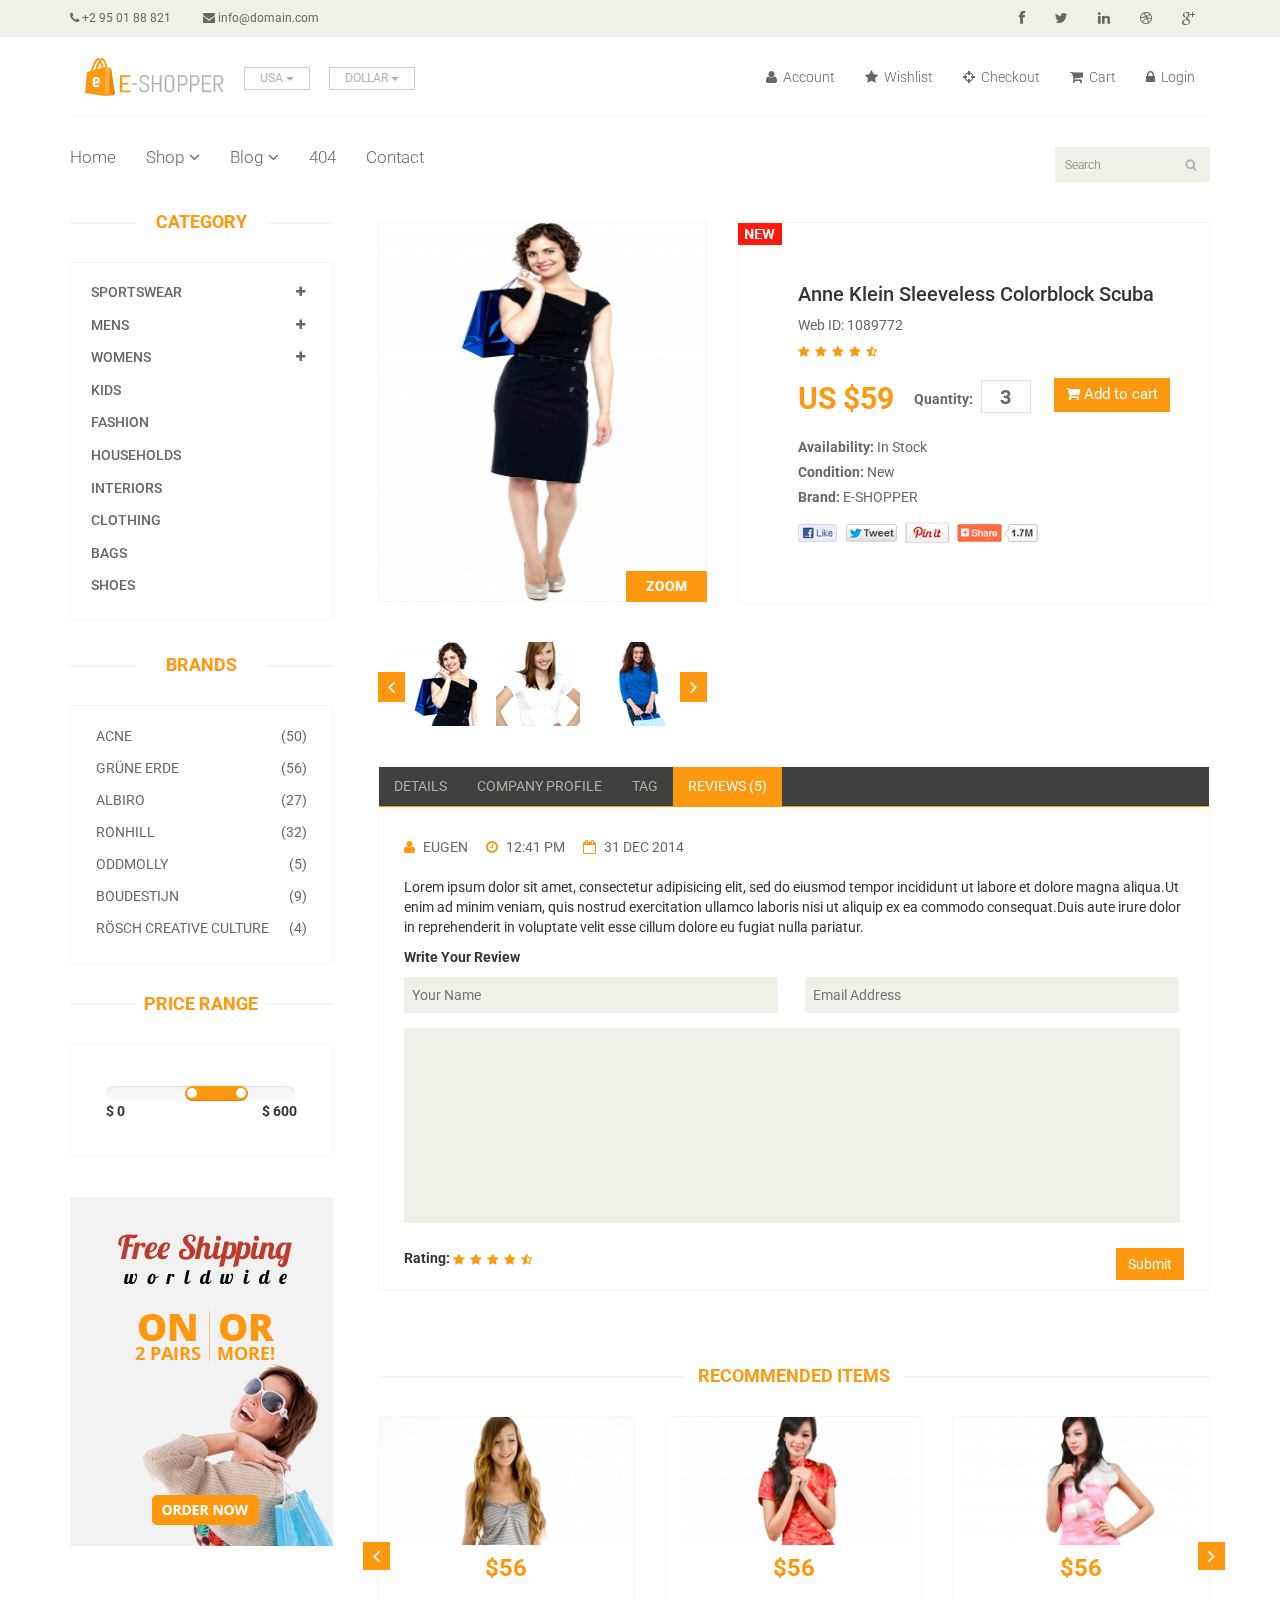
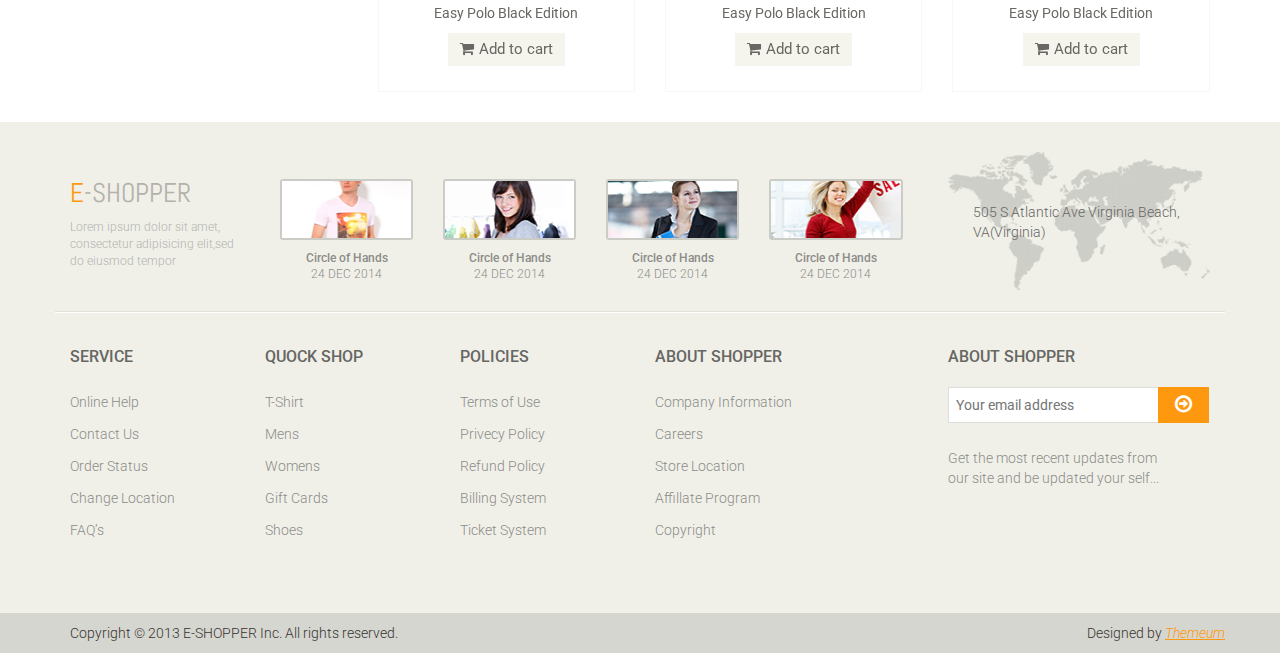
<file: Website/wwwroot/shop/product-details.html>
<!DOCTYPE html>
<html lang="en">
<head>
    <meta charset="utf-8">
    <meta name="viewport" content="width=device-width, initial-scale=1.0">
    <meta name="description" content="">
    <meta name="author" content="">
    <title>Product Details | E-Shopper</title>
    <link href="css/bootstrap.min.css" rel="stylesheet">
    <link href="css/font-awesome.min.css" rel="stylesheet">
    <link href="css/prettyPhoto.css" rel="stylesheet">
    <link href="css/price-range.css" rel="stylesheet">
    <link href="css/animate.css" rel="stylesheet">
	<link href="css/main.css" rel="stylesheet">
	<link href="css/responsive.css" rel="stylesheet">
    <!--[if lt IE 9]>
    <script src="js/html5shiv.js"></script>
    <script src="js/respond.min.js"></script>
    <![endif]-->       
    <link rel="shortcut icon" href="images/ico/favicon.ico">
    <link rel="apple-touch-icon-precomposed" sizes="144x144" href="images/ico/apple-touch-icon-144-precomposed.png">
    <link rel="apple-touch-icon-precomposed" sizes="114x114" href="images/ico/apple-touch-icon-114-precomposed.png">
    <link rel="apple-touch-icon-precomposed" sizes="72x72" href="images/ico/apple-touch-icon-72-precomposed.png">
    <link rel="apple-touch-icon-precomposed" href="images/ico/apple-touch-icon-57-precomposed.png">
</head><!--/head-->

<body>
	<header id="header"><!--header-->
		<div class="header_top"><!--header_top-->
			<div class="container">
				<div class="row">
					<div class="col-sm-6">
						<div class="contactinfo">
							<ul class="nav nav-pills">
								<li><a href=""><i class="fa fa-phone"></i> +2 95 01 88 821</a></li>
								<li><a href=""><i class="fa fa-envelope"></i> info@domain.com</a></li>
							</ul>
						</div>
					</div>
					<div class="col-sm-6">
						<div class="social-icons pull-right">
							<ul class="nav navbar-nav">
								<li><a href=""><i class="fa fa-facebook"></i></a></li>
								<li><a href=""><i class="fa fa-twitter"></i></a></li>
								<li><a href=""><i class="fa fa-linkedin"></i></a></li>
								<li><a href=""><i class="fa fa-dribbble"></i></a></li>
								<li><a href=""><i class="fa fa-google-plus"></i></a></li>
							</ul>
						</div>
					</div>
				</div>
			</div>
		</div><!--/header_top-->
		
		<div class="header-middle"><!--header-middle-->
			<div class="container">
				<div class="row">
					<div class="col-md-4 clearfix">
						<div class="logo pull-left">
							<a href="index.html"><img src="images/home/logo.png" alt="" /></a>
						</div>
						<div class="btn-group pull-right clearfix">
							<div class="btn-group">
								<button type="button" class="btn btn-default dropdown-toggle usa" data-toggle="dropdown">
									USA
									<span class="caret"></span>
								</button>
								<ul class="dropdown-menu">
									<li><a href="">Canada</a></li>
									<li><a href="">UK</a></li>
								</ul>
							</div>
							
							<div class="btn-group">
								<button type="button" class="btn btn-default dropdown-toggle usa" data-toggle="dropdown">
									DOLLAR
									<span class="caret"></span>
								</button>
								<ul class="dropdown-menu">
									<li><a href="">Canadian Dollar</a></li>
									<li><a href="">Pound</a></li>
								</ul>
							</div>
						</div>
					</div>
					<div class="col-md-8 clearfix">
						<div class="shop-menu clearfix pull-right">
							<ul class="nav navbar-nav">
								<li><a href=""><i class="fa fa-user"></i> Account</a></li>
								<li><a href=""><i class="fa fa-star"></i> Wishlist</a></li>
								<li><a href="checkout.html"><i class="fa fa-crosshairs"></i> Checkout</a></li>
								<li><a href="cart.html"><i class="fa fa-shopping-cart"></i> Cart</a></li>
								<li><a href="login.html"><i class="fa fa-lock"></i> Login</a></li>
							</ul>
						</div>
					</div>
				</div>
			</div>
		</div><!--/header-middle-->
	
		<div class="header-bottom"><!--header-bottom-->
			<div class="container">
				<div class="row">
					<div class="col-sm-9">
						<div class="navbar-header">
							<button type="button" class="navbar-toggle" data-toggle="collapse" data-target=".navbar-collapse">
								<span class="sr-only">Toggle navigation</span>
								<span class="icon-bar"></span>
								<span class="icon-bar"></span>
								<span class="icon-bar"></span>
							</button>
						</div>
						<div class="mainmenu pull-left">
							<ul class="nav navbar-nav collapse navbar-collapse">
								<li><a href="index.html">Home</a></li>
								<li class="dropdown"><a href="#">Shop<i class="fa fa-angle-down"></i></a>
                                    <ul role="menu" class="sub-menu">
                                        <li><a href="shop.html">Products</a></li>
										<li><a href="product-details.html" class="active">Product Details</a></li> 
										<li><a href="checkout.html">Checkout</a></li> 
										<li><a href="cart.html">Cart</a></li> 
										<li><a href="login.html">Login</a></li> 
                                    </ul>
                                </li> 
								<li class="dropdown"><a href="#">Blog<i class="fa fa-angle-down"></i></a>
                                    <ul role="menu" class="sub-menu">
                                        <li><a href="blog.html">Blog List</a></li>
										<li><a href="blog-single.html">Blog Single</a></li>
                                    </ul>
                                </li> 
								<li><a href="404.html">404</a></li>
								<li><a href="contact-us.html">Contact</a></li>
							</ul>
						</div>
					</div>
					<div class="col-sm-3">
						<div class="search_box pull-right">
							<input type="text" placeholder="Search"/>
						</div>
					</div>
				</div>
			</div>
		</div><!--/header-bottom-->
	</header><!--/header-->
	
	<section>
		<div class="container">
			<div class="row">
				<div class="col-sm-3">
					<div class="left-sidebar">
						<h2>Category</h2>
						<div class="panel-group category-products" id="accordian"><!--category-productsr-->
							<div class="panel panel-default">
								<div class="panel-heading">
									<h4 class="panel-title">
										<a data-toggle="collapse" data-parent="#accordian" href="#sportswear">
											<span class="badge pull-right"><i class="fa fa-plus"></i></span>
											Sportswear
										</a>
									</h4>
								</div>
								<div id="sportswear" class="panel-collapse collapse">
									<div class="panel-body">
										<ul>
											<li><a href="">Nike </a></li>
											<li><a href="">Under Armour </a></li>
											<li><a href="">Adidas </a></li>
											<li><a href="">Puma</a></li>
											<li><a href="">ASICS </a></li>
										</ul>
									</div>
								</div>
							</div>
							<div class="panel panel-default">
								<div class="panel-heading">
									<h4 class="panel-title">
										<a data-toggle="collapse" data-parent="#accordian" href="#mens">
											<span class="badge pull-right"><i class="fa fa-plus"></i></span>
											Mens
										</a>
									</h4>
								</div>
								<div id="mens" class="panel-collapse collapse">
									<div class="panel-body">
										<ul>
											<li><a href="">Fendi</a></li>
											<li><a href="">Guess</a></li>
											<li><a href="">Valentino</a></li>
											<li><a href="">Dior</a></li>
											<li><a href="">Versace</a></li>
											<li><a href="">Armani</a></li>
											<li><a href="">Prada</a></li>
											<li><a href="">Dolce and Gabbana</a></li>
											<li><a href="">Chanel</a></li>
											<li><a href="">Gucci</a></li>
										</ul>
									</div>
								</div>
							</div>
							
							<div class="panel panel-default">
								<div class="panel-heading">
									<h4 class="panel-title">
										<a data-toggle="collapse" data-parent="#accordian" href="#womens">
											<span class="badge pull-right"><i class="fa fa-plus"></i></span>
											Womens
										</a>
									</h4>
								</div>
								<div id="womens" class="panel-collapse collapse">
									<div class="panel-body">
										<ul>
											<li><a href="">Fendi</a></li>
											<li><a href="">Guess</a></li>
											<li><a href="">Valentino</a></li>
											<li><a href="">Dior</a></li>
											<li><a href="">Versace</a></li>
										</ul>
									</div>
								</div>
							</div>
							<div class="panel panel-default">
								<div class="panel-heading">
									<h4 class="panel-title"><a href="#">Kids</a></h4>
								</div>
							</div>
							<div class="panel panel-default">
								<div class="panel-heading">
									<h4 class="panel-title"><a href="#">Fashion</a></h4>
								</div>
							</div>
							<div class="panel panel-default">
								<div class="panel-heading">
									<h4 class="panel-title"><a href="#">Households</a></h4>
								</div>
							</div>
							<div class="panel panel-default">
								<div class="panel-heading">
									<h4 class="panel-title"><a href="#">Interiors</a></h4>
								</div>
							</div>
							<div class="panel panel-default">
								<div class="panel-heading">
									<h4 class="panel-title"><a href="#">Clothing</a></h4>
								</div>
							</div>
							<div class="panel panel-default">
								<div class="panel-heading">
									<h4 class="panel-title"><a href="#">Bags</a></h4>
								</div>
							</div>
							<div class="panel panel-default">
								<div class="panel-heading">
									<h4 class="panel-title"><a href="#">Shoes</a></h4>
								</div>
							</div>
						</div><!--/category-products-->
					
						<div class="brands_products"><!--brands_products-->
							<h2>Brands</h2>
							<div class="brands-name">
								<ul class="nav nav-pills nav-stacked">
									<li><a href=""> <span class="pull-right">(50)</span>Acne</a></li>
									<li><a href=""> <span class="pull-right">(56)</span>Grüne Erde</a></li>
									<li><a href=""> <span class="pull-right">(27)</span>Albiro</a></li>
									<li><a href=""> <span class="pull-right">(32)</span>Ronhill</a></li>
									<li><a href=""> <span class="pull-right">(5)</span>Oddmolly</a></li>
									<li><a href=""> <span class="pull-right">(9)</span>Boudestijn</a></li>
									<li><a href=""> <span class="pull-right">(4)</span>Rösch creative culture</a></li>
								</ul>
							</div>
						</div><!--/brands_products-->
						
						<div class="price-range"><!--price-range-->
							<h2>Price Range</h2>
							<div class="well">
								 <input type="text" class="span2" value="" data-slider-min="0" data-slider-max="600" data-slider-step="5" data-slider-value="[250,450]" id="sl2" ><br />
								 <b>$ 0</b> <b class="pull-right">$ 600</b>
							</div>
						</div><!--/price-range-->
						
						<div class="shipping text-center"><!--shipping-->
							<img src="images/home/shipping.jpg" alt="" />
						</div><!--/shipping-->
						
					</div>
				</div>
				
				<div class="col-sm-9 padding-right">
					<div class="product-details"><!--product-details-->
						<div class="col-sm-5">
							<div class="view-product">
								<img src="images/product-details/1.jpg" alt="" />
								<h3>ZOOM</h3>
							</div>
							<div id="similar-product" class="carousel slide" data-ride="carousel">
								
								  <!-- Wrapper for slides -->
								    <div class="carousel-inner">
										<div class="item active">
										  <a href=""><img src="images/product-details/similar1.jpg" alt=""></a>
										  <a href=""><img src="images/product-details/similar2.jpg" alt=""></a>
										  <a href=""><img src="images/product-details/similar3.jpg" alt=""></a>
										</div>
										<div class="item">
										  <a href=""><img src="images/product-details/similar1.jpg" alt=""></a>
										  <a href=""><img src="images/product-details/similar2.jpg" alt=""></a>
										  <a href=""><img src="images/product-details/similar3.jpg" alt=""></a>
										</div>
										<div class="item">
										  <a href=""><img src="images/product-details/similar1.jpg" alt=""></a>
										  <a href=""><img src="images/product-details/similar2.jpg" alt=""></a>
										  <a href=""><img src="images/product-details/similar3.jpg" alt=""></a>
										</div>
										
									</div>

								  <!-- Controls -->
								  <a class="left item-control" href="#similar-product" data-slide="prev">
									<i class="fa fa-angle-left"></i>
								  </a>
								  <a class="right item-control" href="#similar-product" data-slide="next">
									<i class="fa fa-angle-right"></i>
								  </a>
							</div>

						</div>
						<div class="col-sm-7">
							<div class="product-information"><!--/product-information-->
								<img src="images/product-details/new.jpg" class="newarrival" alt="" />
								<h2>Anne Klein Sleeveless Colorblock Scuba</h2>
								<p>Web ID: 1089772</p>
								<img src="images/product-details/rating.png" alt="" />
								<span>
									<span>US $59</span>
									<label>Quantity:</label>
									<input type="text" value="3" />
									<button type="button" class="btn btn-fefault cart">
										<i class="fa fa-shopping-cart"></i>
										Add to cart
									</button>
								</span>
								<p><b>Availability:</b> In Stock</p>
								<p><b>Condition:</b> New</p>
								<p><b>Brand:</b> E-SHOPPER</p>
								<a href=""><img src="images/product-details/share.png" class="share img-responsive"  alt="" /></a>
							</div><!--/product-information-->
						</div>
					</div><!--/product-details-->
					
					<div class="category-tab shop-details-tab"><!--category-tab-->
						<div class="col-sm-12">
							<ul class="nav nav-tabs">
								<li><a href="#details" data-toggle="tab">Details</a></li>
								<li><a href="#companyprofile" data-toggle="tab">Company Profile</a></li>
								<li><a href="#tag" data-toggle="tab">Tag</a></li>
								<li class="active"><a href="#reviews" data-toggle="tab">Reviews (5)</a></li>
							</ul>
						</div>
						<div class="tab-content">
							<div class="tab-pane fade" id="details" >
								<div class="col-sm-3">
									<div class="product-image-wrapper">
										<div class="single-products">
											<div class="productinfo text-center">
												<img src="images/home/gallery1.jpg" alt="" />
												<h2>$56</h2>
												<p>Easy Polo Black Edition</p>
												<button type="button" class="btn btn-default add-to-cart"><i class="fa fa-shopping-cart"></i>Add to cart</button>
											</div>
										</div>
									</div>
								</div>
								<div class="col-sm-3">
									<div class="product-image-wrapper">
										<div class="single-products">
											<div class="productinfo text-center">
												<img src="images/home/gallery2.jpg" alt="" />
												<h2>$56</h2>
												<p>Easy Polo Black Edition</p>
												<button type="button" class="btn btn-default add-to-cart"><i class="fa fa-shopping-cart"></i>Add to cart</button>
											</div>
										</div>
									</div>
								</div>
								<div class="col-sm-3">
									<div class="product-image-wrapper">
										<div class="single-products">
											<div class="productinfo text-center">
												<img src="images/home/gallery3.jpg" alt="" />
												<h2>$56</h2>
												<p>Easy Polo Black Edition</p>
												<button type="button" class="btn btn-default add-to-cart"><i class="fa fa-shopping-cart"></i>Add to cart</button>
											</div>
										</div>
									</div>
								</div>
								<div class="col-sm-3">
									<div class="product-image-wrapper">
										<div class="single-products">
											<div class="productinfo text-center">
												<img src="images/home/gallery4.jpg" alt="" />
												<h2>$56</h2>
												<p>Easy Polo Black Edition</p>
												<button type="button" class="btn btn-default add-to-cart"><i class="fa fa-shopping-cart"></i>Add to cart</button>
											</div>
										</div>
									</div>
								</div>
							</div>
							
							<div class="tab-pane fade" id="companyprofile" >
								<div class="col-sm-3">
									<div class="product-image-wrapper">
										<div class="single-products">
											<div class="productinfo text-center">
												<img src="images/home/gallery1.jpg" alt="" />
												<h2>$56</h2>
												<p>Easy Polo Black Edition</p>
												<button type="button" class="btn btn-default add-to-cart"><i class="fa fa-shopping-cart"></i>Add to cart</button>
											</div>
										</div>
									</div>
								</div>
								<div class="col-sm-3">
									<div class="product-image-wrapper">
										<div class="single-products">
											<div class="productinfo text-center">
												<img src="images/home/gallery3.jpg" alt="" />
												<h2>$56</h2>
												<p>Easy Polo Black Edition</p>
												<button type="button" class="btn btn-default add-to-cart"><i class="fa fa-shopping-cart"></i>Add to cart</button>
											</div>
										</div>
									</div>
								</div>
								<div class="col-sm-3">
									<div class="product-image-wrapper">
										<div class="single-products">
											<div class="productinfo text-center">
												<img src="images/home/gallery2.jpg" alt="" />
												<h2>$56</h2>
												<p>Easy Polo Black Edition</p>
												<button type="button" class="btn btn-default add-to-cart"><i class="fa fa-shopping-cart"></i>Add to cart</button>
											</div>
										</div>
									</div>
								</div>
								<div class="col-sm-3">
									<div class="product-image-wrapper">
										<div class="single-products">
											<div class="productinfo text-center">
												<img src="images/home/gallery4.jpg" alt="" />
												<h2>$56</h2>
												<p>Easy Polo Black Edition</p>
												<button type="button" class="btn btn-default add-to-cart"><i class="fa fa-shopping-cart"></i>Add to cart</button>
											</div>
										</div>
									</div>
								</div>
							</div>
							
							<div class="tab-pane fade" id="tag" >
								<div class="col-sm-3">
									<div class="product-image-wrapper">
										<div class="single-products">
											<div class="productinfo text-center">
												<img src="images/home/gallery1.jpg" alt="" />
												<h2>$56</h2>
												<p>Easy Polo Black Edition</p>
												<button type="button" class="btn btn-default add-to-cart"><i class="fa fa-shopping-cart"></i>Add to cart</button>
											</div>
										</div>
									</div>
								</div>
								<div class="col-sm-3">
									<div class="product-image-wrapper">
										<div class="single-products">
											<div class="productinfo text-center">
												<img src="images/home/gallery2.jpg" alt="" />
												<h2>$56</h2>
												<p>Easy Polo Black Edition</p>
												<button type="button" class="btn btn-default add-to-cart"><i class="fa fa-shopping-cart"></i>Add to cart</button>
											</div>
										</div>
									</div>
								</div>
								<div class="col-sm-3">
									<div class="product-image-wrapper">
										<div class="single-products">
											<div class="productinfo text-center">
												<img src="images/home/gallery3.jpg" alt="" />
												<h2>$56</h2>
												<p>Easy Polo Black Edition</p>
												<button type="button" class="btn btn-default add-to-cart"><i class="fa fa-shopping-cart"></i>Add to cart</button>
											</div>
										</div>
									</div>
								</div>
								<div class="col-sm-3">
									<div class="product-image-wrapper">
										<div class="single-products">
											<div class="productinfo text-center">
												<img src="images/home/gallery4.jpg" alt="" />
												<h2>$56</h2>
												<p>Easy Polo Black Edition</p>
												<button type="button" class="btn btn-default add-to-cart"><i class="fa fa-shopping-cart"></i>Add to cart</button>
											</div>
										</div>
									</div>
								</div>
							</div>
							
							<div class="tab-pane fade active in" id="reviews" >
								<div class="col-sm-12">
									<ul>
										<li><a href=""><i class="fa fa-user"></i>EUGEN</a></li>
										<li><a href=""><i class="fa fa-clock-o"></i>12:41 PM</a></li>
										<li><a href=""><i class="fa fa-calendar-o"></i>31 DEC 2014</a></li>
									</ul>
									<p>Lorem ipsum dolor sit amet, consectetur adipisicing elit, sed do eiusmod tempor incididunt ut labore et dolore magna aliqua.Ut enim ad minim veniam, quis nostrud exercitation ullamco laboris nisi ut aliquip ex ea commodo consequat.Duis aute irure dolor in reprehenderit in voluptate velit esse cillum dolore eu fugiat nulla pariatur.</p>
									<p><b>Write Your Review</b></p>
									
									<form action="#">
										<span>
											<input type="text" placeholder="Your Name"/>
											<input type="email" placeholder="Email Address"/>
										</span>
										<textarea name="" ></textarea>
										<b>Rating: </b> <img src="images/product-details/rating.png" alt="" />
										<button type="button" class="btn btn-default pull-right">
											Submit
										</button>
									</form>
								</div>
							</div>
							
						</div>
					</div><!--/category-tab-->
					
					<div class="recommended_items"><!--recommended_items-->
						<h2 class="title text-center">recommended items</h2>
						
						<div id="recommended-item-carousel" class="carousel slide" data-ride="carousel">
							<div class="carousel-inner">
								<div class="item active">	
									<div class="col-sm-4">
										<div class="product-image-wrapper">
											<div class="single-products">
												<div class="productinfo text-center">
													<img src="images/home/recommend1.jpg" alt="" />
													<h2>$56</h2>
													<p>Easy Polo Black Edition</p>
													<button type="button" class="btn btn-default add-to-cart"><i class="fa fa-shopping-cart"></i>Add to cart</button>
												</div>
											</div>
										</div>
									</div>
									<div class="col-sm-4">
										<div class="product-image-wrapper">
											<div class="single-products">
												<div class="productinfo text-center">
													<img src="images/home/recommend2.jpg" alt="" />
													<h2>$56</h2>
													<p>Easy Polo Black Edition</p>
													<button type="button" class="btn btn-default add-to-cart"><i class="fa fa-shopping-cart"></i>Add to cart</button>
												</div>
											</div>
										</div>
									</div>
									<div class="col-sm-4">
										<div class="product-image-wrapper">
											<div class="single-products">
												<div class="productinfo text-center">
													<img src="images/home/recommend3.jpg" alt="" />
													<h2>$56</h2>
													<p>Easy Polo Black Edition</p>
													<button type="button" class="btn btn-default add-to-cart"><i class="fa fa-shopping-cart"></i>Add to cart</button>
												</div>
											</div>
										</div>
									</div>
								</div>
								<div class="item">	
									<div class="col-sm-4">
										<div class="product-image-wrapper">
											<div class="single-products">
												<div class="productinfo text-center">
													<img src="images/home/recommend1.jpg" alt="" />
													<h2>$56</h2>
													<p>Easy Polo Black Edition</p>
													<button type="button" class="btn btn-default add-to-cart"><i class="fa fa-shopping-cart"></i>Add to cart</button>
												</div>
											</div>
										</div>
									</div>
									<div class="col-sm-4">
										<div class="product-image-wrapper">
											<div class="single-products">
												<div class="productinfo text-center">
													<img src="images/home/recommend2.jpg" alt="" />
													<h2>$56</h2>
													<p>Easy Polo Black Edition</p>
													<button type="button" class="btn btn-default add-to-cart"><i class="fa fa-shopping-cart"></i>Add to cart</button>
												</div>
											</div>
										</div>
									</div>
									<div class="col-sm-4">
										<div class="product-image-wrapper">
											<div class="single-products">
												<div class="productinfo text-center">
													<img src="images/home/recommend3.jpg" alt="" />
													<h2>$56</h2>
													<p>Easy Polo Black Edition</p>
													<button type="button" class="btn btn-default add-to-cart"><i class="fa fa-shopping-cart"></i>Add to cart</button>
												</div>
											</div>
										</div>
									</div>
								</div>
							</div>
							 <a class="left recommended-item-control" href="#recommended-item-carousel" data-slide="prev">
								<i class="fa fa-angle-left"></i>
							  </a>
							  <a class="right recommended-item-control" href="#recommended-item-carousel" data-slide="next">
								<i class="fa fa-angle-right"></i>
							  </a>			
						</div>
					</div><!--/recommended_items-->
					
				</div>
			</div>
		</div>
	</section>
	
	<footer id="footer"><!--Footer-->
		<div class="footer-top">
			<div class="container">
				<div class="row">
					<div class="col-sm-2">
						<div class="companyinfo">
							<h2><span>e</span>-shopper</h2>
							<p>Lorem ipsum dolor sit amet, consectetur adipisicing elit,sed do eiusmod tempor</p>
						</div>
					</div>
					<div class="col-sm-7">
						<div class="col-sm-3">
							<div class="video-gallery text-center">
								<a href="#">
									<div class="iframe-img">
										<img src="images/home/iframe1.png" alt="" />
									</div>
									<div class="overlay-icon">
										<i class="fa fa-play-circle-o"></i>
									</div>
								</a>
								<p>Circle of Hands</p>
								<h2>24 DEC 2014</h2>
							</div>
						</div>
						
						<div class="col-sm-3">
							<div class="video-gallery text-center">
								<a href="#">
									<div class="iframe-img">
										<img src="images/home/iframe2.png" alt="" />
									</div>
									<div class="overlay-icon">
										<i class="fa fa-play-circle-o"></i>
									</div>
								</a>
								<p>Circle of Hands</p>
								<h2>24 DEC 2014</h2>
							</div>
						</div>
						
						<div class="col-sm-3">
							<div class="video-gallery text-center">
								<a href="#">
									<div class="iframe-img">
										<img src="images/home/iframe3.png" alt="" />
									</div>
									<div class="overlay-icon">
										<i class="fa fa-play-circle-o"></i>
									</div>
								</a>
								<p>Circle of Hands</p>
								<h2>24 DEC 2014</h2>
							</div>
						</div>
						
						<div class="col-sm-3">
							<div class="video-gallery text-center">
								<a href="#">
									<div class="iframe-img">
										<img src="images/home/iframe4.png" alt="" />
									</div>
									<div class="overlay-icon">
										<i class="fa fa-play-circle-o"></i>
									</div>
								</a>
								<p>Circle of Hands</p>
								<h2>24 DEC 2014</h2>
							</div>
						</div>
					</div>
					<div class="col-sm-3">
						<div class="address">
							<img src="images/home/map.png" alt="" />
							<p>505 S Atlantic Ave Virginia Beach, VA(Virginia)</p>
						</div>
					</div>
				</div>
			</div>
		</div>
		
		<div class="footer-widget">
			<div class="container">
				<div class="row">
					<div class="col-sm-2">
						<div class="single-widget">
							<h2>Service</h2>
							<ul class="nav nav-pills nav-stacked">
								<li><a href="">Online Help</a></li>
								<li><a href="">Contact Us</a></li>
								<li><a href="">Order Status</a></li>
								<li><a href="">Change Location</a></li>
								<li><a href="">FAQ’s</a></li>
							</ul>
						</div>
					</div>
					<div class="col-sm-2">
						<div class="single-widget">
							<h2>Quock Shop</h2>
							<ul class="nav nav-pills nav-stacked">
								<li><a href="">T-Shirt</a></li>
								<li><a href="">Mens</a></li>
								<li><a href="">Womens</a></li>
								<li><a href="">Gift Cards</a></li>
								<li><a href="">Shoes</a></li>
							</ul>
						</div>
					</div>
					<div class="col-sm-2">
						<div class="single-widget">
							<h2>Policies</h2>
							<ul class="nav nav-pills nav-stacked">
								<li><a href="">Terms of Use</a></li>
								<li><a href="">Privecy Policy</a></li>
								<li><a href="">Refund Policy</a></li>
								<li><a href="">Billing System</a></li>
								<li><a href="">Ticket System</a></li>
							</ul>
						</div>
					</div>
					<div class="col-sm-2">
						<div class="single-widget">
							<h2>About Shopper</h2>
							<ul class="nav nav-pills nav-stacked">
								<li><a href="">Company Information</a></li>
								<li><a href="">Careers</a></li>
								<li><a href="">Store Location</a></li>
								<li><a href="">Affillate Program</a></li>
								<li><a href="">Copyright</a></li>
							</ul>
						</div>
					</div>
					<div class="col-sm-3 col-sm-offset-1">
						<div class="single-widget">
							<h2>About Shopper</h2>
							<form action="#" class="searchform">
								<input type="text" placeholder="Your email address" />
								<button type="submit" class="btn btn-default"><i class="fa fa-arrow-circle-o-right"></i></button>
								<p>Get the most recent updates from <br />our site and be updated your self...</p>
							</form>
						</div>
					</div>
					
				</div>
			</div>
		</div>
		
		<div class="footer-bottom">
			<div class="container">
				<div class="row">
					<p class="pull-left">Copyright © 2013 E-SHOPPER Inc. All rights reserved.</p>
					<p class="pull-right">Designed by <span><a target="_blank" href="http://www.themeum.com">Themeum</a></span></p>
				</div>
			</div>
		</div>
		
	</footer><!--/Footer-->
	

  
    <script src="js/jquery.js"></script>
	<script src="js/price-range.js"></script>
    <script src="js/jquery.scrollUp.min.js"></script>
	<script src="js/bootstrap.min.js"></script>
    <script src="js/jquery.prettyPhoto.js"></script>
    <script src="js/main.js"></script>
</body>
</html>
</file>
<file: main.css>
.box input[type="text"], .box input[type="password"] {
  margin: 30px auto;
}

.box input[type="submit"] {
  padding: 14px 40px;
}
</file>
<file: common.css>
body {
  font-family: sans-serif;
  background: #D3D3D3;
}
.box {
  width: 300px;
  padding: 40px;
  position: absolute;
  top:50%;
  left: 50%;
  transform: translate(-50%, -50%);
  background: #191919;
  border-radius: 20px;
  opacity: 0.8;
  text-align: center;
}
.box h1 {
  color: white;
  text-transform: uppercase;
  font-weight: 100;
  font-size: 1.4em;
}
.box input[type="text"], .box input[type="password"] {
  background: none;
  display: block;
  text-align: center;
  border: 2px solid #373ACD;
  padding: 14px 10px;
  width: 230px;
  outline: none;
  color: white;
  font-size: 0.9em;
  border-radius: 25px;
}
.box input[type="text"]:focus, .box input[type="password"]:focus {
  width: 270px;
  transition: 0.50s;
  border-color: #7A0FEB;
}
.box input[type="text"]:focus::placeholder, .box input[type="password"]:focus::placeholder {
  color: transparent;
}
.box input[type="submit"] {
  border: 0;
  background: none;
  display: block;
  margin: 35px auto;
  text-align: center;
  border: 2px solid #373ACD;
  outline: none;
  color: white;
  border-radius: 25px;
  cursor: pointer;
}
.box input[type="submit"]:hover {
  background: #7A0FEB;
  transition: 0.35s;
  border: 2px solid #440ABD;
}
.question {
  color: white;
}
a {
  color: #8A28F0;
  text-decoration: none;
}
a:hover {
  color: #9743EF;
  transition: 0.25s;
}
</file>
<file: Website/wwwroot/shop/css/prettyPhoto.css>
div.pp_default .pp_top,div.pp_default .pp_top .pp_middle,div.pp_default .pp_top .pp_left,div.pp_default .pp_top .pp_right,div.pp_default .pp_bottom,div.pp_default .pp_bottom .pp_left,div.pp_default .pp_bottom .pp_middle,div.pp_default .pp_bottom .pp_right{height:13px}
div.pp_default .pp_top .pp_left{background:url(../images/prettyPhoto/default/sprite.png) -78px -93px no-repeat}
div.pp_default .pp_top .pp_middle{background:url(../images/prettyPhoto/default/sprite_x.png) top left repeat-x}
div.pp_default .pp_top .pp_right{background:url(../images/prettyPhoto/default/sprite.png) -112px -93px no-repeat}
div.pp_default .pp_content .ppt{color:#f8f8f8}
div.pp_default .pp_content_container .pp_left{background:url(../images/prettyPhoto/default/sprite_y.png) -7px 0 repeat-y;padding-left:13px}
div.pp_default .pp_content_container .pp_right{background:url(../images/prettyPhoto/default/sprite_y.png) top right repeat-y;padding-right:13px}
div.pp_default .pp_next:hover{background:url(../images/prettyPhoto/default/sprite_next.png) center right no-repeat;cursor:pointer}
div.pp_default .pp_previous:hover{background:url(../images/prettyPhoto/default/sprite_prev.png) center left no-repeat;cursor:pointer}
div.pp_default .pp_expand{background:url(../images/prettyPhoto/default/sprite.png) 0 -29px no-repeat;cursor:pointer;width:28px;height:28px}
div.pp_default .pp_expand:hover{background:url(../images/prettyPhoto/default/sprite.png) 0 -56px no-repeat;cursor:pointer}
div.pp_default .pp_contract{background:url(../images/prettyPhoto/default/sprite.png) 0 -84px no-repeat;cursor:pointer;width:28px;height:28px}
div.pp_default .pp_contract:hover{background:url(../images/prettyPhoto/default/sprite.png) 0 -113px no-repeat;cursor:pointer}
div.pp_default .pp_close{width:30px;height:30px;background:url(../images/prettyPhoto/default/sprite.png) 2px 1px no-repeat;cursor:pointer}
div.pp_default .pp_gallery ul li a{background:url(../images/prettyPhoto/default/default_thumb.png) center center #f8f8f8;border:1px solid #aaa}
div.pp_default .pp_social{margin-top:7px}
div.pp_default .pp_gallery a.pp_arrow_previous,div.pp_default .pp_gallery a.pp_arrow_next{position:static;left:auto}
div.pp_default .pp_nav .pp_play,div.pp_default .pp_nav .pp_pause{background:url(../images/prettyPhoto/default/sprite.png) -51px 1px no-repeat;height:30px;width:30px}
div.pp_default .pp_nav .pp_pause{background-position:-51px -29px}
div.pp_default a.pp_arrow_previous,div.pp_default a.pp_arrow_next{background:url(../images/prettyPhoto/default/sprite.png) -31px -3px no-repeat;height:20px;width:20px;margin:4px 0 0}
div.pp_default a.pp_arrow_next{left:52px;background-position:-82px -3px}
div.pp_default .pp_content_container .pp_details{margin-top:5px}
div.pp_default .pp_nav{clear:none;height:30px;width:110px;position:relative}
div.pp_default .pp_nav .currentTextHolder{font-family:Georgia;font-style:italic;color:#999;font-size:11px;left:75px;line-height:25px;position:absolute;top:2px;margin:0;padding:0 0 0 10px}
div.pp_default .pp_close:hover,div.pp_default .pp_nav .pp_play:hover,div.pp_default .pp_nav .pp_pause:hover,div.pp_default .pp_arrow_next:hover,div.pp_default .pp_arrow_previous:hover{opacity:0.7}
div.pp_default .pp_description{font-size:11px;font-weight:700;line-height:14px;margin:5px 50px 5px 0}
div.pp_default .pp_bottom .pp_left{background:url(../images/prettyPhoto/default/sprite.png) -78px -127px no-repeat}
div.pp_default .pp_bottom .pp_middle{background:url(../images/prettyPhoto/default/sprite_x.png) bottom left repeat-x}
div.pp_default .pp_bottom .pp_right{background:url(../images/prettyPhoto/default/sprite.png) -112px -127px no-repeat}
div.pp_default .pp_loaderIcon{background:url(../images/prettyPhoto/default/loader.gif) center center no-repeat}
div.light_rounded .pp_top .pp_left{background:url(../images/prettyPhoto/light_rounded/sprite.png) -88px -53px no-repeat}
div.light_rounded .pp_top .pp_right{background:url(../images/prettyPhoto/light_rounded/sprite.png) -110px -53px no-repeat}
div.light_rounded .pp_next:hover{background:url(../images/prettyPhoto/light_rounded/btnNext.png) center right no-repeat;cursor:pointer}
div.light_rounded .pp_previous:hover{background:url(../images/prettyPhoto/light_rounded/btnPrevious.png) center left no-repeat;cursor:pointer}
div.light_rounded .pp_expand{background:url(../images/prettyPhoto/light_rounded/sprite.png) -31px -26px no-repeat;cursor:pointer}
div.light_rounded .pp_expand:hover{background:url(../images/prettyPhoto/light_rounded/sprite.png) -31px -47px no-repeat;cursor:pointer}
div.light_rounded .pp_contract{background:url(../images/prettyPhoto/light_rounded/sprite.png) 0 -26px no-repeat;cursor:pointer}
div.light_rounded .pp_contract:hover{background:url(../images/prettyPhoto/light_rounded/sprite.png) 0 -47px no-repeat;cursor:pointer}
div.light_rounded .pp_close{width:75px;height:22px;background:url(../images/prettyPhoto/light_rounded/sprite.png) -1px -1px no-repeat;cursor:pointer}
div.light_rounded .pp_nav .pp_play{background:url(../images/prettyPhoto/light_rounded/sprite.png) -1px -100px no-repeat;height:15px;width:14px}
div.light_rounded .pp_nav .pp_pause{background:url(../images/prettyPhoto/light_rounded/sprite.png) -24px -100px no-repeat;height:15px;width:14px}
div.light_rounded .pp_arrow_previous{background:url(../images/prettyPhoto/light_rounded/sprite.png) 0 -71px no-repeat}
div.light_rounded .pp_arrow_next{background:url(../images/prettyPhoto/light_rounded/sprite.png) -22px -71px no-repeat}
div.light_rounded .pp_bottom .pp_left{background:url(../images/prettyPhoto/light_rounded/sprite.png) -88px -80px no-repeat}
div.light_rounded .pp_bottom .pp_right{background:url(../images/prettyPhoto/light_rounded/sprite.png) -110px -80px no-repeat}
div.dark_rounded .pp_top .pp_left{background:url(../images/prettyPhoto/dark_rounded/sprite.png) -88px -53px no-repeat}
div.dark_rounded .pp_top .pp_right{background:url(../images/prettyPhoto/dark_rounded/sprite.png) -110px -53px no-repeat}
div.dark_rounded .pp_content_container .pp_left{background:url(../images/prettyPhoto/dark_rounded/contentPattern.png) top left repeat-y}
div.dark_rounded .pp_content_container .pp_right{background:url(../images/prettyPhoto/dark_rounded/contentPattern.png) top right repeat-y}
div.dark_rounded .pp_next:hover{background:url(../images/prettyPhoto/dark_rounded/btnNext.png) center right no-repeat;cursor:pointer}
div.dark_rounded .pp_previous:hover{background:url(../images/prettyPhoto/dark_rounded/btnPrevious.png) center left no-repeat;cursor:pointer}
div.dark_rounded .pp_expand{background:url(../images/prettyPhoto/dark_rounded/sprite.png) -31px -26px no-repeat;cursor:pointer}
div.dark_rounded .pp_expand:hover{background:url(../images/prettyPhoto/dark_rounded/sprite.png) -31px -47px no-repeat;cursor:pointer}
div.dark_rounded .pp_contract{background:url(../images/prettyPhoto/dark_rounded/sprite.png) 0 -26px no-repeat;cursor:pointer}
div.dark_rounded .pp_contract:hover{background:url(../images/prettyPhoto/dark_rounded/sprite.png) 0 -47px no-repeat;cursor:pointer}
div.dark_rounded .pp_close{width:75px;height:22px;background:url(../images/prettyPhoto/dark_rounded/sprite.png) -1px -1px no-repeat;cursor:pointer}
div.dark_rounded .pp_description{margin-right:85px;color:#fff}
div.dark_rounded .pp_nav .pp_play{background:url(../images/prettyPhoto/dark_rounded/sprite.png) -1px -100px no-repeat;height:15px;width:14px}
div.dark_rounded .pp_nav .pp_pause{background:url(../images/prettyPhoto/dark_rounded/sprite.png) -24px -100px no-repeat;height:15px;width:14px}
div.dark_rounded .pp_arrow_previous{background:url(../images/prettyPhoto/dark_rounded/sprite.png) 0 -71px no-repeat}
div.dark_rounded .pp_arrow_next{background:url(../images/prettyPhoto/dark_rounded/sprite.png) -22px -71px no-repeat}
div.dark_rounded .pp_bottom .pp_left{background:url(../images/prettyPhoto/dark_rounded/sprite.png) -88px -80px no-repeat}
div.dark_rounded .pp_bottom .pp_right{background:url(../images/prettyPhoto/dark_rounded/sprite.png) -110px -80px no-repeat}
div.dark_rounded .pp_loaderIcon{background:url(../images/prettyPhoto/dark_rounded/loader.gif) center center no-repeat}
div.dark_square .pp_left,div.dark_square .pp_middle,div.dark_square .pp_right,div.dark_square .pp_content{background:#000}
div.dark_square .pp_description{color:#fff;margin:0 85px 0 0}
div.dark_square .pp_loaderIcon{background:url(../images/prettyPhoto/dark_square/loader.gif) center center no-repeat}
div.dark_square .pp_expand{background:url(../images/prettyPhoto/dark_square/sprite.png) -31px -26px no-repeat;cursor:pointer}
div.dark_square .pp_expand:hover{background:url(../images/prettyPhoto/dark_square/sprite.png) -31px -47px no-repeat;cursor:pointer}
div.dark_square .pp_contract{background:url(../images/prettyPhoto/dark_square/sprite.png) 0 -26px no-repeat;cursor:pointer}
div.dark_square .pp_contract:hover{background:url(../images/prettyPhoto/dark_square/sprite.png) 0 -47px no-repeat;cursor:pointer}
div.dark_square .pp_close{width:75px;height:22px;background:url(../images/prettyPhoto/dark_square/sprite.png) -1px -1px no-repeat;cursor:pointer}
div.dark_square .pp_nav{clear:none}
div.dark_square .pp_nav .pp_play{background:url(../images/prettyPhoto/dark_square/sprite.png) -1px -100px no-repeat;height:15px;width:14px}
div.dark_square .pp_nav .pp_pause{background:url(../images/prettyPhoto/dark_square/sprite.png) -24px -100px no-repeat;height:15px;width:14px}
div.dark_square .pp_arrow_previous{background:url(../images/prettyPhoto/dark_square/sprite.png) 0 -71px no-repeat}
div.dark_square .pp_arrow_next{background:url(../images/prettyPhoto/dark_square/sprite.png) -22px -71px no-repeat}
div.dark_square .pp_next:hover{background:url(../images/prettyPhoto/dark_square/btnNext.png) center right no-repeat;cursor:pointer}
div.dark_square .pp_previous:hover{background:url(../images/prettyPhoto/dark_square/btnPrevious.png) center left no-repeat;cursor:pointer}
div.light_square .pp_expand{background:url(../images/prettyPhoto/light_square/sprite.png) -31px -26px no-repeat;cursor:pointer}
div.light_square .pp_expand:hover{background:url(../images/prettyPhoto/light_square/sprite.png) -31px -47px no-repeat;cursor:pointer}
div.light_square .pp_contract{background:url(../images/prettyPhoto/light_square/sprite.png) 0 -26px no-repeat;cursor:pointer}
div.light_square .pp_contract:hover{background:url(../images/prettyPhoto/light_square/sprite.png) 0 -47px no-repeat;cursor:pointer}
div.light_square .pp_close{width:75px;height:22px;background:url(../images/prettyPhoto/light_square/sprite.png) -1px -1px no-repeat;cursor:pointer}
div.light_square .pp_nav .pp_play{background:url(../images/prettyPhoto/light_square/sprite.png) -1px -100px no-repeat;height:15px;width:14px}
div.light_square .pp_nav .pp_pause{background:url(../images/prettyPhoto/light_square/sprite.png) -24px -100px no-repeat;height:15px;width:14px}
div.light_square .pp_arrow_previous{background:url(../images/prettyPhoto/light_square/sprite.png) 0 -71px no-repeat}
div.light_square .pp_arrow_next{background:url(../images/prettyPhoto/light_square/sprite.png) -22px -71px no-repeat}
div.light_square .pp_next:hover{background:url(../images/prettyPhoto/light_square/btnNext.png) center right no-repeat;cursor:pointer}
div.light_square .pp_previous:hover{background:url(../images/prettyPhoto/light_square/btnPrevious.png) center left no-repeat;cursor:pointer}
div.facebook .pp_top .pp_left{background:url(../images/prettyPhoto/facebook/sprite.png) -88px -53px no-repeat}
div.facebook .pp_top .pp_middle{background:url(../images/prettyPhoto/facebook/contentPatternTop.png) top left repeat-x}
div.facebook .pp_top .pp_right{background:url(../images/prettyPhoto/facebook/sprite.png) -110px -53px no-repeat}
div.facebook .pp_content_container .pp_left{background:url(../images/prettyPhoto/facebook/contentPatternLeft.png) top left repeat-y}
div.facebook .pp_content_container .pp_right{background:url(../images/prettyPhoto/facebook/contentPatternRight.png) top right repeat-y}
div.facebook .pp_expand{background:url(../images/prettyPhoto/facebook/sprite.png) -31px -26px no-repeat;cursor:pointer}
div.facebook .pp_expand:hover{background:url(../images/prettyPhoto/facebook/sprite.png) -31px -47px no-repeat;cursor:pointer}
div.facebook .pp_contract{background:url(../images/prettyPhoto/facebook/sprite.png) 0 -26px no-repeat;cursor:pointer}
div.facebook .pp_contract:hover{background:url(../images/prettyPhoto/facebook/sprite.png) 0 -47px no-repeat;cursor:pointer}
div.facebook .pp_close{width:22px;height:22px;background:url(../images/prettyPhoto/facebook/sprite.png) -1px -1px no-repeat;cursor:pointer}
div.facebook .pp_description{margin:0 37px 0 0}
div.facebook .pp_loaderIcon{background:url(../images/prettyPhoto/facebook/loader.gif) center center no-repeat}
div.facebook .pp_arrow_previous{background:url(../images/prettyPhoto/facebook/sprite.png) 0 -71px no-repeat;height:22px;margin-top:0;width:22px}
div.facebook .pp_arrow_previous.disabled{background-position:0 -96px;cursor:default}
div.facebook .pp_arrow_next{background:url(../images/prettyPhoto/facebook/sprite.png) -32px -71px no-repeat;height:22px;margin-top:0;width:22px}
div.facebook .pp_arrow_next.disabled{background-position:-32px -96px;cursor:default}
div.facebook .pp_nav{margin-top:0}
div.facebook .pp_nav p{font-size:15px;padding:0 3px 0 4px}
div.facebook .pp_nav .pp_play{background:url(../images/prettyPhoto/facebook/sprite.png) -1px -123px no-repeat;height:22px;width:22px}
div.facebook .pp_nav .pp_pause{background:url(../images/prettyPhoto/facebook/sprite.png) -32px -123px no-repeat;height:22px;width:22px}
div.facebook .pp_next:hover{background:url(../images/prettyPhoto/facebook/btnNext.png) center right no-repeat;cursor:pointer}
div.facebook .pp_previous:hover{background:url(../images/prettyPhoto/facebook/btnPrevious.png) center left no-repeat;cursor:pointer}
div.facebook .pp_bottom .pp_left{background:url(../images/prettyPhoto/facebook/sprite.png) -88px -80px no-repeat}
div.facebook .pp_bottom .pp_middle{background:url(../images/prettyPhoto/facebook/contentPatternBottom.png) top left repeat-x}
div.facebook .pp_bottom .pp_right{background:url(../images/prettyPhoto/facebook/sprite.png) -110px -80px no-repeat}
div.pp_pic_holder a:focus{outline:none}
div.pp_overlay{background:#000;display:none;left:0;position:absolute;top:0;width:100%;z-index:9500}
div.pp_pic_holder{display:none;position:absolute;width:100px;z-index:10000}
.pp_content{height:40px;min-width:40px}
* html .pp_content{width:40px}
.pp_content_container{position:relative;text-align:left;width:100%}
.pp_content_container .pp_left{padding-left:20px}
.pp_content_container .pp_right{padding-right:20px}
.pp_content_container .pp_details{float:left;margin:10px 0 2px}
.pp_description{display:none;margin:0}
.pp_social{float:left;margin:0}
.pp_social .facebook{float:left;margin-left:5px;width:55px;overflow:hidden}
.pp_social .twitter{float:left}
.pp_nav{clear:right;float:left;margin:3px 10px 0 0}
.pp_nav p{float:left;white-space:nowrap;margin:2px 4px}
.pp_nav .pp_play,.pp_nav .pp_pause{float:left;margin-right:4px;text-indent:-10000px}
a.pp_arrow_previous,a.pp_arrow_next{display:block;float:left;height:15px;margin-top:3px;overflow:hidden;text-indent:-10000px;width:14px}
.pp_hoverContainer{position:absolute;top:0;width:100%;z-index:2000}
.pp_gallery{display:none;left:50%;margin-top:-50px;position:absolute;z-index:10000}
.pp_gallery div{float:left;overflow:hidden;position:relative}
.pp_gallery ul{float:left;height:35px;position:relative;white-space:nowrap;margin:0 0 0 5px;padding:0}
.pp_gallery ul a{border:1px rgba(0,0,0,0.5) solid;display:block;float:left;height:33px;overflow:hidden}
.pp_gallery ul a img{border:0}
.pp_gallery li{display:block;float:left;margin:0 5px 0 0;padding:0}
.pp_gallery li.default a{background:url(../images/prettyPhoto/facebook/default_thumbnail.gif) 0 0 no-repeat;display:block;height:33px;width:50px}
.pp_gallery .pp_arrow_previous,.pp_gallery .pp_arrow_next{margin-top:7px!important}
a.pp_next{background:url(../images/prettyPhoto/light_rounded/btnNext.png) 10000px 10000px no-repeat;display:block;float:right;height:100%;text-indent:-10000px;width:49%}
a.pp_previous{background:url(../images/prettyPhoto/light_rounded/btnNext.png) 10000px 10000px no-repeat;display:block;float:left;height:100%;text-indent:-10000px;width:49%}
a.pp_expand,a.pp_contract{cursor:pointer;display:none;height:20px;position:absolute;right:30px;text-indent:-10000px;top:10px;width:20px;z-index:20000}
a.pp_close{position:absolute;right:0;top:0;display:block;line-height:22px;text-indent:-10000px}
.pp_loaderIcon{display:block;height:24px;left:50%;position:absolute;top:50%;width:24px;margin:-12px 0 0 -12px}
#pp_full_res{line-height:1!important}
#pp_full_res .pp_inline{text-align:left}
#pp_full_res .pp_inline p{margin:0 0 15px}
div.ppt{color:#fff;display:none;font-size:17px;z-index:9999;margin:0 0 5px 15px}
div.pp_default .pp_content,div.light_rounded .pp_content{background-color:#fff}
div.pp_default #pp_full_res .pp_inline,div.light_rounded .pp_content .ppt,div.light_rounded #pp_full_res .pp_inline,div.light_square .pp_content .ppt,div.light_square #pp_full_res .pp_inline,div.facebook .pp_content .ppt,div.facebook #pp_full_res .pp_inline{color:#000}
div.pp_default .pp_gallery ul li a:hover,div.pp_default .pp_gallery ul li.selected a,.pp_gallery ul a:hover,.pp_gallery li.selected a{border-color:#fff}
div.pp_default .pp_details,div.light_rounded .pp_details,div.dark_rounded .pp_details,div.dark_square .pp_details,div.light_square .pp_details,div.facebook .pp_details{position:relative}
div.light_rounded .pp_top .pp_middle,div.light_rounded .pp_content_container .pp_left,div.light_rounded .pp_content_container .pp_right,div.light_rounded .pp_bottom .pp_middle,div.light_square .pp_left,div.light_square .pp_middle,div.light_square .pp_right,div.light_square .pp_content,div.facebook .pp_content{background:#fff}
div.light_rounded .pp_description,div.light_square .pp_description{margin-right:85px}
div.light_rounded .pp_gallery a.pp_arrow_previous,div.light_rounded .pp_gallery a.pp_arrow_next,div.dark_rounded .pp_gallery a.pp_arrow_previous,div.dark_rounded .pp_gallery a.pp_arrow_next,div.dark_square .pp_gallery a.pp_arrow_previous,div.dark_square .pp_gallery a.pp_arrow_next,div.light_square .pp_gallery a.pp_arrow_previous,div.light_square .pp_gallery a.pp_arrow_next{margin-top:12px!important}
div.light_rounded .pp_arrow_previous.disabled,div.dark_rounded .pp_arrow_previous.disabled,div.dark_square .pp_arrow_previous.disabled,div.light_square .pp_arrow_previous.disabled{background-position:0 -87px;cursor:default}
div.light_rounded .pp_arrow_next.disabled,div.dark_rounded .pp_arrow_next.disabled,div.dark_square .pp_arrow_next.disabled,div.light_square .pp_arrow_next.disabled{background-position:-22px -87px;cursor:default}
div.light_rounded .pp_loaderIcon,div.light_square .pp_loaderIcon{background:url(../images/prettyPhoto/light_rounded/loader.gif) center center no-repeat}
div.dark_rounded .pp_top .pp_middle,div.dark_rounded .pp_content,div.dark_rounded .pp_bottom .pp_middle{background:url(../images/prettyPhoto/dark_rounded/contentPattern.png) top left repeat}
div.dark_rounded .currentTextHolder,div.dark_square .currentTextHolder{color:#c4c4c4}
div.dark_rounded #pp_full_res .pp_inline,div.dark_square #pp_full_res .pp_inline{color:#fff}
.pp_top,.pp_bottom{height:20px;position:relative}
* html .pp_top,* html .pp_bottom{padding:0 20px}
.pp_top .pp_left,.pp_bottom .pp_left{height:20px;left:0;position:absolute;width:20px}
.pp_top .pp_middle,.pp_bottom .pp_middle{height:20px;left:20px;position:absolute;right:20px}
* html .pp_top .pp_middle,* html .pp_bottom .pp_middle{left:0;position:static}
.pp_top .pp_right,.pp_bottom .pp_right{height:20px;left:auto;position:absolute;right:0;top:0;width:20px}
.pp_fade,.pp_gallery li.default a img{display:none}
</file>
<file: Website/wwwroot/shop/css/main.css>
﻿/*************************
*******Typography******
**************************/

@import url(http://fonts.googleapis.com/css?family=Roboto:400,300,400italic,500,700,100);
@import url(http://fonts.googleapis.com/css?family=Open+Sans:400,800,300,600,700);
@import url(http://fonts.googleapis.com/css?family=Abel);
body {
    font-family: 'Roboto', sans-serif;
    position: relative;
    font-weight: 400px;
}

ul li {
    list-style: none;
}

a:hover {
    outline: none;
    text-decoration: none;
}

a:focus {
    outline: none;
    outline-offset: 0;
}

a {
    -webkit-transition: 300ms;
    transition: 300ms;
}

h1,
h2,
h3,
h4,
h5,
h6 {
    font-family: 'Roboto', sans-serif;
}

.btn:hover,
.btn:focus {
    outline: none;
    -webkit-box-shadow: none;
    box-shadow: none;
}

.navbar-toggle {
    background-color: #000;
}

a#scrollUp {
    bottom: 0px;
    right: 10px;
    padding: 5px 10px;
    background: #FE980F;
    color: #FFF;
    -webkit-animation: bounce 2s ease infinite;
    animation: bounce 2s ease infinite;
}

a#scrollUp i {
    font-size: 30px;
}


/*************************
*******Header CSS******
**************************/

.header_top {
    background: none repeat scroll 0 0 #F0F0E9;
}

.contactinfo ul li:first-child {
    margin-left: -15px;
}

.contactinfo ul li a {
    font-size: 12px;
    color: #696763;
    font-family: 'Roboto', sans-serif;
}

.contactinfo ul li a:hover {
    background: inherit;
}

.social-icons ul li a {
    border: 0 none;
    border-radius: 0;
    color: #696763;
    padding: 0px;
}

.social-icons ul li {
    display: inline-block;
}

.social-icons ul li a i {
    padding: 11px 15px;
    transition: all 0.9s ease 0s;
    -moz-transition: all 0.9s ease 0s;
    -webkit-transition: all 0.9s ease 0s;
    -o-transition: all 0.9s ease 0s;
}

.social-icons ul li a i:hover {
    color: #fff;
    transition: all 0.9s ease 0s;
    -moz-transition: all 0.9s ease 0s;
    -webkit-transition: all 0.9s ease 0s;
    -o-transition: all 0.9s ease 0s;
}

.fa-facebook:hover {
    background: #0083C9;
}

.fa-twitter:hover {
    background: #5BBCEC;
}

.fa-linkedin:hover {
    background: #FF4518;
}

.fa-dribbble:hover {
    background: #90C9DC;
}

.fa-google-plus:hover {
    background: #CE3C2D;
}

.header-middle .container .row {
    border-bottom: 1px solid #f5f5f5;
    margin-left: 0;
    margin-right: 0;
    padding-bottom: 20px;
    padding-top: 20px;
}

.header-middle .container .row .col-sm-4 {
    padding-left: 0;
}

.header-middle .container .row .col-sm-8 {
    padding-right: 0;
}

.usa {
    border-radius: 0;
    color: #B4B1AB;
    font-size: 12px;
    margin-right: 20px;
    padding: 2px 15px;
    margin-top: 10px;
}

.usa:hover {
    background: #FE980F;
    color: #fff;
    border-color: #FE980F;
}

.usa:active,
.usa.active {
    background: none repeat scroll 0 0 #FE980F;
    -webkit-box-shadow: inherit;
    box-shadow: inherit;
    outline: 0 none;
}

.btn-group.open .dropdown-toggle {
    background: rgba(0, 0, 0, 0);
    -webkit-box-shadow: none;
    box-shadow: none;
}

.dropdown-menu li a:hover,
.dropdown-menu li a:focus {
    background-color: #FE980F;
    color: #FFFFFF;
    font-family: 'Roboto', sans-serif;
    text-decoration: none;
}

.shop-menu ul li {
    display: inline-block;
    padding-left: 15px;
    padding-right: 15px;
}

.shop-menu ul li:last-child {
    padding-right: 0;
}

.shop-menu ul li a {
    background: #FFFFFF;
    color: #696763;
    font-family: 'Roboto', sans-serif;
    font-size: 14px;
    font-weight: 300;
    padding: 0;
    padding-right: 0;
    margin-top: 10px;
}

.shop-menu ul li a i {
    margin-right: 3px;
}

.shop-menu ul li a:hover {
    color: #fe980f;
    background: #fff;
}

.header-bottom {
    padding-bottom: 30px;
    padding-top: 30px;
}

.navbar-collapse.collapse {
    padding-left: 0;
}

.mainmenu ul li {
    padding-right: 15px;
    padding-left: 15px;
}

.mainmenu ul li:first-child {
    padding-left: 0px;
}

.mainmenu ul li a {
    color: #696763;
    font-family: 'Roboto', sans-serif;
    font-size: 17px;
    font-weight: 300;
    padding: 0;
    padding-bottom: 10px;
}

.mainmenu ul li a:hover,
.mainmenu ul li a.active,
.shop-menu ul li a.active {
    background: none;
    color: #fdb45e;
}

.search_box input {
    background: #F0F0E9;
    border: medium none;
    color: #B2B2B2;
    font-family: 'roboto';
    font-size: 12px;
    font-weight: 300;
    height: 35px;
    outline: medium none;
    padding-left: 10px;
    width: 155px;
    background-image: url(../images/home/searchicon.png);
    background-repeat: no-repeat;
    background-position: 130px;
}


/*  Dropdown menu*/

.navbar-header .navbar-toggle .icon-bar {
    background-color: #fff;
}

.nav.navbar-nav>li:hover>ul.sub-menu {
    display: block;
    -webkit-animation: fadeInUp 400ms;
    animation: fadeInUp 400ms;
}

ul.sub-menu {
    position: absolute;
    top: 30px;
    left: 0;
    background: rgba(0, 0, 0, 0.6);
    list-style: none;
    padding: 0;
    margin: 0;
    width: 220px;
    -webkit-box-shadow: 0 3px 3px rgba(0, 0, 0, 0.1);
    box-shadow: 0 3px 3px rgba(0, 0, 0, 0.1);
    display: none;
    z-index: 999;
}

.dropdown ul.sub-menu li .active {
    color: #FDB45E;
    padding-left: 0;
}

.navbar-nav li ul.sub-menu li {
    padding: 10px 20px 0;
}

.navbar-nav li ul.sub-menu li:last-child {
    padding-bottom: 20px;
}

.navbar-nav li ul.sub-menu li a {
    color: #fff;
}

.navbar-nav li ul.sub-menu li a:hover {
    color: #FDB45E;
}

.fa-angle-down {
    padding-left: 5px;
}

@-webkit-keyframes fadeInUp {
    0% {
        opacity: 0;
        -webkit-transform: translateY(20px);
        transform: translateY(20px);
    }
    100% {
        opacity: 1;
        -webkit-transform: translateY(0);
        transform: translateY(0);
    }
}


/*************************
*******Footer CSS******
**************************/

#footer {
    background: #F0F0E9;
}

.footer-top .container {
    border-bottom: 1px solid #E0E0DA;
    padding-bottom: 20px;
}

.companyinfo {
    margin-top: 57px;
}

.companyinfo h2 {
    color: #B4B1AB;
    font-family: abel;
    font-size: 27px;
    text-transform: uppercase;
}

.companyinfo h2 span {
    color: #FE980F;
}

.companyinfo p {
    color: #B3B3AD;
    font-family: 'Roboto', sans-serif;
    font-size: 12px;
    font-weight: 300;
}

.footer-top .col-sm-3 {
    overflow: hidden;
}

.video-gallery {
    margin-top: 57px;
    position: inherit;
}

.video-gallery a img {
    height: 100%;
    width: 100%;
}

.iframe-img {
    position: relative;
    display: block;
    height: 61px;
    margin-bottom: 10px;
    border: 2px solid #CCCCC6;
    border-radius: 3px;
}

.overlay-icon {
    position: absolute;
    top: 0;
    width: 100%;
    height: 61px;
    background: #FE980F;
    border-radius: 3px;
    color: #FFF;
    font-size: 20px;
    line-height: 0;
    display: block;
    opacity: 0;
    -webkit-transition: 300ms;
    transition: 300ms;
}

.overlay-icon i {
    position: relative;
    top: 50%;
    margin-top: -20px;
}

.video-gallery a:hover .overlay-icon {
    opacity: 1;
}

.video-gallery p {
    color: #8C8C88;
    font-family: 'Roboto', sans-serif;
    font-size: 12px;
    font-weight: 500;
    margin-bottom: 0px;
}

.video-gallery h2 {
    color: #8c8c88;
    font-family: 'Roboto', sans-serif;
    font-size: 12px;
    font-weight: 300;
    text-transform: uppercase;
    margin-top: 0px;
}

.address {
    margin-top: 30px;
    position: relative;
    overflow: hidden;
}

.address img {
    width: 100%;
}

.address p {
    color: #666663;
    font-family: 'Roboto', sans-serif;
    font-size: 14px;
    font-weight: 300;
    left: 25px;
    position: absolute;
    top: 50px;
}

.footer-widget {
    margin-bottom: 68px;
}

.footer-widget .container {
    border-top: 1px solid #FFFFFF;
    padding-top: 15px;
}

.single-widget h2 {
    color: #666663;
    font-family: 'Roboto', sans-serif;
    font-size: 16px;
    font-weight: 500;
    margin-bottom: 22px;
    text-transform: uppercase;
}

.single-widget h2 i {
    margin-right: 15px;
}

.single-widget ul li a {
    color: #8C8C88;
    font-family: 'Roboto', sans-serif;
    font-size: 14px;
    font-weight: 300;
    padding: 5px 0;
}

.single-widget ul li a i {
    margin-right: 18px;
}

.single-widget ul li a:hover {
    background: none;
    color: #FE980F;
}

.searchform input {
    border: 1px solid #DDDDDD;
    color: #CCCCC6;
    font-family: 'Roboto', sans-serif;
    font-size: 14px;
    margin-top: 0;
    outline: medium none;
    padding: 7px;
    width: 212px;
}

.searchform button {
    background: #FE980F;
    border: medium none;
    border-radius: 0;
    margin-left: -5px;
    margin-top: -3px;
    padding: 7px 17px;
}

.searchform button i {
    color: #FFFFFF;
    font-size: 20px;
}

.searchform button:hover,
.searchform button:focus {
    background-color: #FE980F;
}

.searchform p {
    color: #8C8C88;
    font-family: 'Roboto', sans-serif;
    font-size: 14px;
    font-weight: 300;
    margin-top: 25px;
}

.footer-bottom {
    background: #D6D6D0;
    padding-top: 10px;
}

.footer-bottom p {
    color: #363432;
    font-family: 'Roboto', sans-serif;
    font-weight: 300;
    margin-left: 15px;
}

.footer-bottom p span a {
    color: #FE980F;
    font-style: italic;
    text-decoration: underline;
}


/*************************
******* Home ******
**************************/

#slider {
    padding-bottom: 45px;
}

.carousel-indicators li {
    background: #C4C4BE;
}

.carousel-indicators li.active {
    background: #FE980F;
}

.item {
    padding-left: 100px;
}

.pricing {
    position: absolute;
    right: 40%;
    top: 52%;
}

.girl {
    margin-left: 0;
}

.item h1 {
    color: #B4B1AB;
    font-family: abel;
    font-size: 48px;
    margin-top: 115px;
}

.item h1 span {
    color: #FE980F;
}

.item h2 {
    color: #363432;
    font-family: 'Roboto', sans-serif;
    font-size: 28px;
    font-weight: 700;
    margin-bottom: 22px;
    margin-top: 10px;
}

.item p {
    color: #363432;
    font-size: 16px;
    font-weight: 300;
    font-family: 'Roboto', sans-serif;
}

.get {
    background: #FE980F;
    border: 0 none;
    border-radius: 0;
    color: #FFFFFF;
    font-family: 'Roboto', sans-serif;
    font-size: 16px;
    font-weight: 300;
    margin-top: 23px;
}

.item button:hover {
    background: #FE980F;
}

.control-carousel {
    position: absolute;
    top: 50%;
    font-size: 60px;
    color: #C2C2C1;
}

.control-carousel:hover {
    color: #FE980F;
}

.right {
    right: 0;
}

.category-products {
    border: 1px solid #F7F7F0;
    margin-bottom: 35px;
    padding-bottom: 20px;
    padding-top: 15px;
}

.left-sidebar h2,
.brands_products h2 {
    color: #FE980F;
    font-family: 'Roboto', sans-serif;
    font-size: 18px;
    font-weight: 700;
    margin: 0 auto 30px;
    text-align: center;
    text-transform: uppercase;
    position: relative;
    z-index: 3;
}

.left-sidebar h2:after,
h2.title:after {
    content: " ";
    position: absolute;
    border: 1px solid #f5f5f5;
    bottom: 8px;
    left: 0;
    width: 100%;
    height: 0;
    z-index: -2;
}

.left-sidebar h2:before {
    content: " ";
    position: absolute;
    background: #fff;
    bottom: -6px;
    width: 130px;
    height: 30px;
    z-index: -1;
    left: 50%;
    margin-left: -65px;
}

h2.title:before {
    content: " ";
    position: absolute;
    background: #fff;
    bottom: -6px;
    width: 220px;
    height: 30px;
    z-index: -1;
    left: 50%;
    margin-left: -110px;
}

.category-products .panel {
    background-color: #FFFFFF;
    border: 0px;
    border-radius: 0px;
    -webkit-box-shadow: none;
    box-shadow: none;
    margin-bottom: 0px;
}

.category-products .panel-default .panel-heading {
    background-color: #FFFFFF;
    border: 0 none;
    color: #FFFFFF;
    padding: 5px 20px;
}

.category-products .panel-default .panel-heading .panel-title a {
    color: #696763;
    font-family: 'Roboto', sans-serif;
    font-size: 14px;
    text-decoration: none;
    text-transform: uppercase;
}

.panel-group .panel-heading+.panel-collapse .panel-body {
    border-top: 0 none;
}

.category-products .badge {
    background: none;
    border-radius: 10px;
    color: #696763;
    display: inline-block;
    font-size: 12px;
    font-weight: bold;
    line-height: 1;
    min-width: 10px;
    padding: 3px 7px;
    text-align: center;
    vertical-align: baseline;
    white-space: nowrap;
}

.panel-body ul {
    padding-left: 20px;
}

.panel-body ul li a {
    color: #696763;
    font-family: 'Roboto', sans-serif;
    font-size: 12px;
    text-transform: uppercase;
}

.brands-name {
    border: 1px solid #F7F7F0;
    padding-bottom: 20px;
    padding-top: 15px;
}

.brands-name .nav-stacked li a {
    background-color: #FFFFFF;
    color: #696763;
    font-family: 'Roboto', sans-serif;
    font-size: 14px;
    padding: 5px 25px;
    text-decoration: none;
    text-transform: uppercase;
}

.brands-name .nav-stacked li a:hover {
    background-color: #fff;
    color: #696763;
}

.shipping {
    background-color: #F2F2F2;
    margin-top: 40px;
    overflow: hidden;
    padding-top: 20px;
    position: relative;
}

.price-range {
    margin-top: 30px;
}

.well {
    background-color: #FFFFFF;
    border: 1px solid #F7F7F0;
    border-radius: 4px;
    -webkit-box-shadow: none;
    box-shadow: none;
    margin-bottom: 20px;
    min-height: 20px;
    padding: 35px;
}

.tooltip-inner {
    background-color: #FE980F;
    border-radius: 4px;
    color: #FFFFFF;
    max-width: 200px;
    padding: 3px 8px;
    text-align: center;
    text-decoration: none;
}

.tooltip.top .tooltip-arrow {
    border-top-color: #FE980F;
    border-width: 5px 5px 0;
    bottom: 0;
    left: 50%;
    margin-left: -5px;
}

.padding-right {
    padding-right: 0;
}

.features_items {
    overflow: hidden;
}

h2.title {
    color: #FE980F;
    font-family: 'Roboto', sans-serif;
    font-size: 18px;
    font-weight: 700;
    margin: 0 15px;
    text-transform: uppercase;
    margin-bottom: 30px;
    position: relative;
}

.product-image-wrapper {
    border: 1px solid #F7F7F5;
    overflow: hidden;
    margin-bottom: 30px;
}

.single-products {
    position: relative;
}

.new,
.sale {
    position: absolute;
    top: 0;
    right: 0;
}

.productinfo h2 {
    color: #FE980F;
    font-family: 'Roboto', sans-serif;
    font-size: 24px;
    font-weight: 700;
}

.product-overlay h2 {
    color: #fff;
    font-family: 'Roboto', sans-serif;
    font-size: 24px;
    font-weight: 700;
}

.productinfo p {
    font-family: 'Roboto', sans-serif;
    font-size: 14px;
    font-weight: 400;
    color: #696763;
}

.productinfo img {
    width: 100%;
}

.productinfo {
    position: relative;
}

.product-overlay {
    background: rgba(254, 152, 15, .8);
    top: 0;
    display: none;
    height: 0;
    position: absolute;
    -webkit-transition: height 500ms ease 0s;
    transition: height 500ms ease 0s;
    width: 100%;
    display: block;
}

.single-products:hover .product-overlay {
    display: block;
    height: 100%;
}

.product-overlay .overlay-content {
    bottom: 0;
    position: absolute;
    bottom: 0;
    text-align: center;
    width: 100%;
}

.product-overlay .add-to-cart {
    background: #fff;
    border: 0 none;
    border-radius: 0;
    color: #FE980F;
    font-family: 'Roboto', sans-serif;
    font-size: 15px;
    margin-bottom: 25px;
}

.product-overlay .add-to-cart:hover {
    background: #fff;
    color: #FE980F;
}

.product-overlay p {
    font-family: 'Roboto', sans-serif;
    font-size: 14px;
    font-weight: 400;
    color: #fff;
}

.add-to-cart {
    background: #F5F5ED;
    border: 0 none;
    border-radius: 0;
    color: #696763;
    font-family: 'Roboto', sans-serif;
    font-size: 15px;
    margin-bottom: 25px;
}

.add-to-cart:hover {
    background: #FE980F;
    border: 0 none;
    border-radius: 0;
    color: #FFFFFF;
}

.add-to {
    margin-bottom: 10px;
}

.add-to-cart i {
    margin-right: 5px;
}

.add-to-cart:hover {
    background: #FE980F;
    color: #FFFFFF;
}

.choose {
    border-top: 1px solid #F7F7F0;
}

.choose ul li a {
    color: #B3AFA8;
    font-family: 'Roboto', sans-serif;
    font-size: 13px;
    padding-left: 0;
    padding-right: 0;
}

.choose ul li a i {
    margin-right: 5px;
}

.choose ul li a:hover {
    background: none;
    color: #FE980F;
}

.category-tab {
    overflow: hidden;
}

.category-tab ul {
    background: #40403E;
    border-bottom: 1px solid #FE980F;
    list-style: none outside none;
    margin: 0 0 30px;
    padding: 0;
    width: 100%;
}

.category-tab ul li a {
    border: 0 none;
    border-radius: 0;
    color: #B3AFA8;
    display: block;
    font-family: 'Roboto', sans-serif;
    font-size: 14px;
    text-transform: uppercase;
}

.category-tab ul li a:hover {
    background: #FE980F;
    color: #fff;
}

.nav-tabs li.active a,
.nav-tabs li.active a:hover,
.nav-tabs li.active a:focus {
    -moz-border-bottom-colors: none;
    -moz-border-left-colors: none;
    -moz-border-right-colors: none;
    -moz-border-top-colors: none;
    background-color: #FE980F;
    border: 0px;
    color: #FFFFFF;
    cursor: default;
    margin-right: 0;
    margin-left: 0;
}

.nav-tabs li a {
    border: 1px solid rgba(0, 0, 0, 0);
    border-radius: 4px 4px 0 0;
    line-height: 1.42857;
    margin-right: 0;
}

.recommended_items {
    overflow: hidden;
}

#recommended-item-carousel .carousel-inner .item {
    padding-left: 0;
}

.recommended-item-control {
    position: absolute;
    top: 41%;
}

.recommended-item-control i {
    background: none repeat scroll 0 0 #FE980F;
    color: #FFFFFF;
    font-size: 20px;
    padding: 4px 10px;
}

.recommended-item-control i:hover {
    background: #ccccc6;
}

.recommended_items h2 {}

.our_partners {
    overflow: hidden;
}

.our_partners ul {
    background: #F7F7F0;
    margin-bottom: 50px;
}

.our_partners ul li a:hover {
    background: none;
}


/*************************
*******Shop CSS******
**************************/

#advertisement {
    padding-bottom: 45px;
}

#advertisement img {
    width: 100%;
}

.pagination {
    display: inline-block;
    margin-bottom: 25px;
    margin-top: 0;
    padding-left: 15px;
}

.pagination li:first-child a,
.pagination li:first-child span {
    border-bottom-left-radius: 0;
    border-top-left-radius: 0;
    margin-left: 0;
}

.pagination li:last-child a,
.pagination li:last-child span {
    border-bottom-right-radius: 0;
    border-top-right-radius: 0;
}

.pagination .active a,
.pagination .active span,
.pagination .active a:hover,
.pagination .active span:hover,
.pagination .active a:focus,
.pagination .active span:focus {
    background-color: #FE980F;
    border-color: #FE980F;
    color: #FFFFFF;
    cursor: default;
    z-index: 2;
}

.pagination li a,
.pagination li span {
    background-color: #f0f0e9;
    border: 0;
    float: left;
    line-height: 1.42857;
    margin-left: -1px;
    padding: 6px 12px;
    position: relative;
    text-decoration: none;
    margin-right: 5px;
    color: #000;
}

.pagination li a:hover {
    background: #FE980F;
    color: #fff;
}


/*************************
*******Product Details CSS******
**************************/

.product-details {
    overflow: hidden;
}

#similar-product {
    margin-top: 40px;
}

#reviews {
    padding-left: 25px;
    padding-right: 25px;
}

.product-details {
    margin-bottom: 40px;
    overflow: hidden;
    margin-top: 10px;
}

.view-product {
    position: relative;
}

.view-product img {
    border: 1px solid #F7F7F0;
    height: 380px;
    width: 100%;
}

.view-product h3 {
    background: #FE980F;
    bottom: 0;
    color: #FFFFFF;
    font-family: 'Roboto', sans-serif;
    font-size: 14px;
    font-weight: 700;
    margin-bottom: 0;
    padding: 8px 20px;
    position: absolute;
    right: 0;
}

#similar-product .carousel-inner .item {
    padding-left: 0px;
}

#similar-product .carousel-inner .item img {
    display: inline-block;
    margin-left: 15px;
}

.item-control {
    position: absolute;
    top: 35%;
}

.item-control i {
    background: #FE980F;
    color: #FFFFFF;
    font-size: 20px;
    padding: 5px 10px;
}

.item-control i:hover {
    background: #ccccc6;
}

.product-information {
    border: 1px solid #F7F7F0;
    overflow: hidden;
    padding-bottom: 60px;
    padding-left: 60px;
    padding-top: 60px;
    position: relative;
}

.newarrival {
    position: absolute;
    top: 0;
    left: 0
}

.product-information h2 {
    color: #363432;
    font-family: 'Roboto', sans-serif;
    font-size: 20px;
    margin-top: 0;
}

.product-information p {
    color: #696763;
    font-family: 'Roboto', sans-serif;
    margin-bottom: 5px;
}

.product-information span {
    display: inline-block;
    margin-bottom: 8px;
    margin-top: 18px;
}

.product-information span span {
    color: #FE980F;
    float: left;
    font-family: 'Roboto', sans-serif;
    font-size: 30px;
    font-weight: 700;
    margin-right: 20px;
    margin-top: 0px;
}

.product-information span input {
    border: 1px solid #DEDEDC;
    color: #696763;
    font-family: 'Roboto', sans-serif;
    font-size: 20px;
    font-weight: 700;
    height: 33px;
    outline: medium none;
    text-align: center;
    width: 50px;
}

.product-information span label {
    color: #696763;
    font-family: 'Roboto', sans-serif;
    font-weight: 700;
    margin-right: 5px;
}

.share {
    margin-top: 15px;
}

.cart {
    background: #FE980F;
    border: 0 none;
    border-radius: 0;
    color: #FFFFFF;
    font-family: 'Roboto', sans-serif;
    font-size: 15px;
    margin-bottom: 10px;
    margin-left: 20px;
}

.shop-details-tab {
    border: 1px solid #F7F7F0;
    margin-bottom: 75px;
    margin-left: 15px;
    margin-right: 15px;
    padding-bottom: 10px;
}

.shop-details-tab .col-sm-12 {
    padding-left: 0;
    padding-right: 0;
}

#reviews ul {
    background: #FFFFFF;
    border: 0 none;
    list-style: none outside none;
    margin: 0 0 20px;
    padding: 0;
}

#reviews ul li {
    display: inline-block;
}

#reviews ul li a {
    color: #696763;
    display: block;
    font-family: 'Roboto', sans-serif;
    font-size: 14px;
    padding-right: 15px;
}

#reviews ul li a i {
    color: #FE980F;
    padding-right: 8px;
}

#reviews ul li a:hover {
    background: #fff;
    color: #FE980F;
}

#reviews p {
    color: #363432;
}

#reviews form span {
    display: block;
}

#reviews form span input {
    background: #F0F0E9;
    border: 0 none;
    color: #A6A6A1;
    font-family: 'Roboto', sans-serif;
    font-size: 14px;
    outline: medium none;
    padding: 8px;
    width: 48%;
}

#reviews form span input:last-child {
    margin-left: 3%;
}

#reviews textarea {
    background: #F0F0E9;
    border: medium none;
    color: #A6A6A1;
    height: 195px;
    margin-bottom: 25px;
    margin-top: 15px;
    outline: medium none;
    padding-left: 10px;
    padding-top: 15px;
    resize: none;
    width: 99.5%;
}

#reviews button {
    background: #FE980F;
    border: 0 none;
    border-radius: 0;
    color: #FFFFFF;
    font-family: 'Roboto', sans-serif;
    font-size: 14px;
}


/*************************
*******404 CSS******
**************************/

.logo-404 {
    margin-top: 60px;
}

.content-404 {
    margin-bottom: 60px;
}

.content-404 h1 {
    color: #363432;
    font-family: 'Roboto', sans-serif;
    font-size: 41px;
    font-weight: 300;
}

.content-404 img {
    margin: 0 auto;
}

.content-404 p {
    color: #363432;
    font-family: 'Roboto', sans-serif;
    font-size: 18px;
}

.content-404 h2 {
    margin-top: 50px;
}

.content-404 h2 a {
    background: #FE980F;
    color: #FFFFFF;
    font-family: 'Roboto', sans-serif;
    font-size: 44px;
    font-weight: 300;
    padding: 8px 40px;
}


/*************************
*******login page CSS******
**************************/

#form {
    display: block;
    margin-bottom: 185px;
    margin-top: 185px;
    overflow: hidden;
}

.login-form {}

.signup-form {}

.login-form h2,
.signup-form h2 {
    color: #696763;
    font-family: 'Roboto', sans-serif;
    font-size: 20px;
    font-weight: 300;
    margin-bottom: 30px;
}

.login-form form input,
.signup-form form input {
    background: #F0F0E9;
    border: medium none;
    color: #696763;
    display: block;
    font-family: 'Roboto', sans-serif;
    font-size: 14px;
    font-weight: 300;
    height: 40px;
    margin-bottom: 10px;
    outline: medium none;
    padding-left: 10px;
    width: 100%;
}

.login-form form span {
    line-height: 25px;
}

.login-form form span input {
    width: 15px;
    float: left;
    height: 15px;
    margin-right: 5px;
}

.login-form form button {
    margin-top: 23px;
}

.login-form form button,
.signup-form form button {
    background: #FE980F;
    border: medium none;
    border-radius: 0;
    color: #FFFFFF;
    display: block;
    font-family: 'Roboto', sans-serif;
    padding: 6px 25px;
}

.login-form label {}

.login-form label input {
    border: medium none;
    display: inline-block;
    height: 0;
    margin-bottom: 0;
    outline: medium none;
    padding-left: 0;
}

.or {
    background: #FE980F;
    border-radius: 40px;
    color: #FFFFFF;
    font-family: 'Roboto', sans-serif;
    font-size: 16px;
    height: 50px;
    line-height: 50px;
    margin-top: 75px;
    text-align: center;
    width: 50px;
}


/*************************
*******Cart CSS******
**************************/

#do_action {
    margin-bottom: 50px;
}

.breadcrumbs {
    position: relative;
}

.breadcrumbs .breadcrumb {
    background: transparent;
    margin-bottom: 75px;
    padding-left: 0;
}

.breadcrumbs .breadcrumb li a {
    background: #FE980F;
    color: #FFFFFF;
    padding: 3px 7px;
}

.breadcrumbs .breadcrumb li a:after {
    content: "";
    height: auto;
    width: auto;
    border-width: 8px;
    border-style: solid;
    border-color: transparent transparent transparent #FE980F;
    position: absolute;
    top: 11px;
    left: 48px;
}

.breadcrumbs .breadcrumb>li+li:before {
    content: " ";
}

#cart_items .cart_info {
    border: 1px solid #E6E4DF;
    margin-bottom: 50px
}

#cart_items .cart_info .cart_menu {
    background: #FE980F;
    color: #fff;
    font-size: 16px;
    font-family: 'Roboto', sans-serif;
    font-weight: normal;
}

#cart_items .cart_info .table.table-condensed thead tr {
    height: 51px;
}

#cart_items .cart_info .table.table-condensed tr {
    border-bottom: 1px solid#F7F7F0
}

#cart_items .cart_info .table.table-condensed tr:last-child {
    border-bottom: 0
}

.cart_info table tr td {
    border-top: 0 none;
    vertical-align: inherit;
    margin-right: 5px;
}

#cart_items .cart_info .image {
    padding-left: 30px;
}

#cart_items .cart_info .cart_description h4 {
    margin-bottom: 0
}

#cart_items .cart_info .cart_description h4 a {
    color: #363432;
    font-family: 'Roboto', sans-serif;
    font-size: 20px;
    font-weight: normal;
}

#cart_items .cart_info .cart_description p {
    color: #696763
}

#cart_items .cart_info .cart_price p {
    color: #696763;
    font-size: 18px
}

#cart_items .cart_info .cart_total_price {
    color: #FE980F;
    font-size: 24px;
}

.cart_product {
    display: block;
    /*  margin: 15px -70px 10px 25px;*/
}

.cart_quantity_button a {
    background: #F0F0E9;
    color: #696763;
    display: inline-block;
    font-size: 16px;
    height: 28px;
    overflow: hidden;
    text-align: center;
    width: 35px;
    float: left;
    line-height: 28px;
}

.cart_quantity_input {
    color: #696763;
    float: left;
    font-size: 16px;
    text-align: center;
    font-family: 'Roboto', sans-serif;
}

.cart_delete {
    display: block;
    margin-right: -12px;
    overflow: hidden;
}

.cart_delete a {
    background: #F0F0E9;
    color: #FFFFFF;
    padding: 5px 7px;
    font-size: 16px
}

.cart_delete a:hover {
    background: #FE980F
}

.bg h2.title {
    margin-right: 0;
    margin-left: 0;
    margin-top: 0;
}

.heading h3 {
    color: #363432;
    font-size: 20px;
    font-family: 'Roboto', sans-serif;
}

.heading p {
    color: #434343;
    font-size: 16px;
    font-weight: 300;
}

#do_action .total_area {
    padding-bottom: 18px !important;
}

#do_action .total_area,
#do_action .chose_area {
    border: 1px solid #E6E4DF;
    color: #696763;
    padding: 30px 25px 30px 0;
    margin-bottom: 80px;
}

.total_area span {
    float: right;
}

.total_area ul li {
    background: #E6E4DF;
    color: #696763;
    margin-top: 10px;
    padding: 7px 20px;
}

.user_option label {
    color: #696763;
    font-weight: normal;
    margin-left: 10px;
}

.user_info {
    display: block;
    margin-bottom: 15px;
    margin-top: 20px;
    overflow: hidden;
}

.user_info label {
    color: #696763;
    display: block;
    font-size: 15px;
    font-weight: normal;
}

.user_info .single_field {
    width: 31%
}

.user_info .single_field.zip-field input {
    background: transparent;
    border: 1px solid#F0F0E9
}

.user_info>li {
    float: left;
    margin-right: 10px
}

.user_info>li>span {}

.user_info input,
select,
textarea {
    background: #F0F0E9;
    border: 0;
    color: #696763;
    padding: 5px;
    width: 100%;
    border-radius: 0;
    resize: none
}

.user_info select:focus {
    border: 0
}

.chose_area .update {
    margin-left: 40px;
}

.update,
.check_out {
    background: #FE980F;
    border-radius: 0;
    color: #FFFFFF;
    margin-top: 18px;
    border: none;
    padding: 5px 15px;
}

.update {
    margin-left: 40px;
}

.check_out {
    margin-left: 20px
}


/*************************
*******checkout CSS******
**************************/

.step-one {
    margin-bottom: -10px
}

.register-req,
.step-one .heading {
    background: none repeat scroll 0 0 #F0F0E9;
    color: #363432;
    font-size: 20px;
    margin-bottom: 35px;
    padding: 10px 25px;
    font-family: 'Roboto', sans-serif;
}

.checkout-options {
    padding-left: 20px
}

.checkout-options h3 {
    color: #363432;
    font-size: 20px;
    margin-bottom: 0;
    font-weight: normal;
    font-family: 'Roboto', sans-serif;
}

.checkout-options p {
    color: #434343;
    font-weight: 300;
    margin-bottom: 25px;
}

.checkout-options .nav li {
    float: left;
    margin-right: 45px;
    color: #696763;
    font-size: 18px;
    font-family: 'Roboto', sans-serif;
    font-weight: normal;
}

.checkout-options .nav label {
    font-weight: normal;
}

.checkout-options .nav li a {
    color: #FE980F;
    font-size: 18px;
    font-weight: normal;
    padding: 0
}

.checkout-options .nav li a:hover {
    background: inherit;
}

.checkout-options .nav i {
    margin-right: 10px;
    border-radius: 50%;
    padding: 5px;
    background: #FE980F;
    color: #fff;
    font-size: 14px;
    padding: 2px 3px;
}

.register-req {
    font-size: 14px;
    font-weight: 300;
    padding: 15px 20px;
    margin-top: 35px;
}

.register-req p {
    margin-bottom: 0
}

.shopper-info p,
.bill-to p,
.order-message p {
    color: #696763;
    font-size: 20px;
    font-weight: 300
}

.shopper-info .btn-primary {
    background: #FE980F;
    border: 0 none;
    border-radius: 0;
    margin-right: 15px;
    margin-top: 20px;
}

.form-two,
.form-one {
    float: left;
    width: 47%
}

.shopper-info>form>input,
.form-two>form>select,
.form-two>form>input,
.form-one>form>input {
    background: #F0F0E9;
    border: 0 none;
    margin-bottom: 10px;
    padding: 10px;
    width: 100%;
    font-weight: 300
}

.form-two>form>select {
    padding: 10px 5px
}

.form-two {
    margin-left: 5%
}

.order-message textarea {
    font-size: 12px;
    height: 335px;
    margin-bottom: 20px;
    padding: 15px 20px;
}

.order-message label {
    font-weight: 300;
    color: #696763;
    font-family: 'Roboto', sans-serif;
    margin-left: 10px;
    font-size: 14px
}

.review-payment h2 {
    color: #696763;
    font-size: 20px;
    font-weight: 300;
    margin-top: 45px;
    margin-bottom: 20px
}

.payment-options {
    margin-bottom: 125px;
    margin-top: -25px
}

.payment-options span label {
    color: #696763;
    font-size: 14px;
    font-weight: 300;
    margin-right: 30px;
}

#cart_items .cart_info .table.table-condensed.total-result {
    margin-bottom: 10px;
    margin-top: 35px;
    color: #696763
}

#cart_items .cart_info .table.table-condensed.total-result tr {
    border-bottom: 0
}

#cart_items .cart_info .table.table-condensed.total-result span {
    color: #FE980F;
    font-weight: 700;
    font-size: 16px
}

#cart_items .cart_info .table.table-condensed.total-result .shipping-cost {
    border-bottom: 1px solid #F7F7F0;
}


/*************************
*******Blog CSS******
**************************/

.blog-post-area .single-blog-post h3 {
    color: #696763;
    font-size: 16px;
    font-family: 'Roboto', sans-serif;
    text-transform: uppercase;
    font-weight: 500;
    margin-bottom: 17px;
}

.single-blog-post>a {}

.blog-post-area .single-blog-post a img {
    border: 1px solid #F7F7F0;
    width: 100%;
    margin-bottom: 30px
}

.blog-post-area .single-blog-post p {
    color: #363432
}

.blog-post-area .post-meta {
    display: block;
    margin-bottom: 25px;
    overflow: hidden;
}

.blog-post-area .post-meta ul {
    padding: 0;
    display: inline;
}

.blog-post-area .post-meta ul li {
    background: #F0F0E9;
    float: left;
    margin-right: 10px;
    padding: 0 5px;
    font-size: 11px;
    color: #393b3b;
    position: relative;
}

.blog-post-area .post-meta ul li i {
    background: #FE980F;
    color: #FFFFFF;
    margin-left: -4px;
    margin-right: 7px;
    padding: 4px 7px;
}

.sinlge-post-meta li i:after,
.blog-post-area .post-meta ul li i:after {
    content: "";
    position: absolute;
    width: auto;
    height: auto;
    border-color: transparent transparent transparent #FE980F;
    border-width: 4px;
    border-style: solid;
    top: 6px;
    left: 24px
}

.blog-post-area .post-meta ul span {
    float: right;
    color: #FE980F
}

.post-meta span {
    float: right;
}

.post-meta span i {
    color: #FE980F
}

.blog-post-area .single-blog-post .btn-primary {
    background: #FE980F;
    border: medium none;
    border-radius: 0;
    color: #FFFFFF;
    margin-top: 17px;
}

.pagination-area {
    margin-bottom: 45px;
    margin-top: 45px
}

.pagination-area .pagination li a {
    background: #F0F0E9;
    border: 0 none;
    border-radius: 0;
    color: #696763;
    margin-right: 5px;
    padding: 4px 12px;
}

.pagination-area .pagination li a:hover,
.pagination-area .pagination li .active {
    background: #FE980F;
    color: #fff
}


/*************************
*******Blog Single CSS******
**************************/

.pager-area {
    overflow: hidden;
}

.pager-area .pager li a {
    background: #F0F0E9;
    border: 0 none;
    border-radius: 0;
    color: #696763;
    font-size: 12px;
    font-weight: 700;
    padding: 4px;
    text-transform: uppercase;
    width: 57px;
}

.pager-area .pager li a:hover {
    background: #FE980F;
    color: #fff
}

.rating-area {
    border: 1px solid #F7F7F0;
    display: block;
    overflow: hidden;
}

.rating-area ul li {
    float: left;
    padding: 5px;
    font-size: 12px
}

.rating-area .ratings {
    float: left;
    padding-left: 0;
    margin-bottom: 0
}

.rating-area .ratings li i {
    color: #CCCCCC
}

.rating-area .rate-this {
    color: #363432;
    font-size: 12px;
    font-weight: 700;
    text-transform: uppercase;
}

.rating-area .ratings .color,
.rating-area .color {
    color: #FE980F
}

.rating-area .tag {
    float: right;
    margin-bottom: 0;
    margin-right: 10px;
}

.rating-area .tag li {
    padding: 5px 2px;
}

.rating-area .tag li span {
    color: #363432;
}

.socials-share {
    margin-bottom: 30px;
    margin-top: 18px;
}

.commnets .media-object {
    margin-right: 15px;
    width: 100%;
}

.commnets {
    border: 1px solid #F7F7F0;
    padding: 18px 18px 18px 0;
    margin-bottom: 50px
}

.commnets .pull-left {
    margin-right: 22px
}

.commnets p,
.response-area p,
.replay-box p {
    font-size: 12px
}

.media-heading {
    color: #363432;
    font-size: 14px;
    font-weight: 700;
    font-family: 'Roboto', sans-serif;
    margin-bottom: 15px
}

.blog-socials {
    margin-bottom: -9px;
    margin-top: 14px;
}

.blog-socials ul {
    padding-left: 0;
    overflow: hidden;
    float: left;
}

.blog-socials .btn.btn-primary {
    margin-top: 0;
}

.blog-socials ul li {
    float: left;
    height: 17px;
    margin-right: 5px;
    text-align: center;
    width: 17px;
}

.blog-socials ul li a {
    color: #393B3B;
    display: block;
    font-size: 10px;
    padding: 1px;
    background: #F0F0E9;
}

.blog-socials ul li a:hover {
    color: #fff;
    background: #FE980F
}

.media-list .btn-primary,
.commnets .btn-primary {
    background: #FC9A11;
    border: 0 none;
    border-radius: 0;
    color: #FFFFFF;
    float: left;
    font-size: 10px;
    padding: 1px 7px;
    text-transform: uppercase;
}

.response-area h2 {
    color: #363432;
    font-size: 20px;
    font-weight: 700;
}

.response-area .media {
    border: 1px solid #F7F7F0;
    padding: 18px 18px 18px 0;
    margin-bottom: 27px
}

.response-area .media img {
    height: 102px;
    width: 100%;
}

.response-area .media .pull-left {
    margin-right: 25px
}

.response-area .second-media {
    margin-left: 5%;
    width: 95%;
}

.sinlge-post-meta {
    overflow: hidden;
    padding-left: 0;
    margin-bottom: 15px
}

.sinlge-post-meta li {
    background: #F0F0E9;
    color: #363432;
    float: left;
    font-size: 10px;
    font-weight: 700;
    margin-right: 10px;
    padding: 0 10px 0 0;
    position: relative;
    text-transform: uppercase;
}

.sinlge-post-meta li i {
    background: #FE980F;
    color: #FFFFFF;
    margin-right: 10px;
    padding: 8px 10px;
}

.sinlge-post-meta li i:after {
    top: 7px;
    border-width: 6px;
    left: 27px;
}

.replay-box {
    margin-bottom: 107px;
    margin-top: 55px;
}

.replay-box h2 {
    font-weight: 700;
    font-size: 20px;
    color: #363432;
    margin-top: 0;
    margin-bottom: 45px
}

.replay-box label {
    background: #FE980F;
    color: #FFFFFF;
    margin-bottom: 15px;
    padding: 3px 15px;
    float: left;
    font-weight: 400;
}

.replay-box span {
    color: #FE980F;
    float: right;
    font-weight: 700;
    margin-top: 21px;
}

.replay-box form input {
    border: 1px solid #F7F7F0;
    color: #ADB2B2;
    font-size: 12px;
    margin-bottom: 22px;
    padding: 8px;
    width: 100%;
}

.replay-box form input:hover,
.text-area textarea:hover {
    border: 1px solid #FE980F;
}

.text-area {
    margin-top: 66px
}

.text-area textarea {
    background: transparent;
    border: 1px solid#F7F7F0
}

.btn.btn-primary {
    background: #FE980F;
    border: 0 none;
    border-radius: 0;
    margin-top: 16px;
}

.blank-arrow {
    position: relative;
}

.blank-arrow label:after {
    content: "";
    position: absolute;
    width: auto;
    height: auto;
    border-style: solid;
    border-width: 8px;
    border-color: #FE980F transparent transparent transparent;
    top: 25px;
    left: 5px
}


/*************************
******* Contact CSS ********
**************************/

.contact-map {
    width: 100%;
    height: 385px;
    margin-bottom: 70px
}

.contact-info .heading,
.contact-form .heading {
    text-transform: capitalize;
}

.contact-form .form-group {
    margin-bottom: 20px;
}

#contact-page .form-control::-moz-placeholder {
    color: #8D8D8D;
}

#contact-page .form-control {
    background-color: #fff;
    border: 1px solid #ddd;
    color: #696763;
    height: 46px;
    padding: 6px 12px;
    width: 100%;
    font-size: 16px;
    border-radius: 4px;
    -webkit-box-shadow: inherit;
    box-shadow: inherit;
}

#contact-page #message {
    height: 160px;
    resize: none;
}

#main-contact-form .btn-primary {
    margin-bottom: 15px;
    margin-top: 20px;
}

#contact-page .form-control:focus,
#contact-page .form-control:hover {
    -webkit-box-shadow: inherit;
    box-shadow: inherit;
    border-color: #FDB45E;
}

#contact-page .contact-info {
    padding: 0 20px;
}

#contact-page .contact-info address {
    margin-bottom: 40px;
    margin-top: -5px;
}

#contact-page .contact-info p {
    margin-bottom: 0;
    color: #696763;
    font-size: 16px;
    line-height: 25px;
}

.social-networks {
    overflow: hidden;
    text-align: center;
}

.social-networks ul {
    margin-top: -5px;
    padding: 0;
    display: inline-block;
}

.social-networks ul li {
    float: left;
    text-decoration: none;
    list-style: none;
    margin-right: 20px;
}

.social-networks ul li:last-child {
    margin-right: 0;
}

.social-networks ul li a {
    color: #999;
    font-size: 25px;
}

.contact-info .social-networks ul li a i {
    background: none;
}

.contact-info .social-networks ul li a:hover {
    color: #FE980F;
}
</file>
<file: Website/wwwroot/shop/css/responsive.css>
/* lg */

@media (min-width: 1200px) {}


/* md */

@media (min-width: 992px) and (max-width: 1199px) {
    .header-middle .btn-group .btn {
        padding-left: 8px;
        padding-right: 8px;
    }
    .usa {
        margin-right: 0;
    }
    .shipping img {
        width: 100%;
    }
    .searchform input {
        width: 160px;
    }
    .product-information span span {
        width: 100%;
    }
    #similar-product .carousel-inner .item img {
        width: 65px;
    }
    #cart_items .cart_info .cart_description h4,
    #cart_items .cart_info .cart_description p {
        text-align: center;
    }
}


/* sm */

@media (min-width: 768px) and (max-width: 991px) {
    .shop-menu{
        display: block;
        width: 100%;
        text-align: center;
    }
    .shop-menu ul{
        display: inline-block;
        float: none;
    }
    .shop-menu ul li a {
        padding-left: 0;
    }
    #slider-carousel .item {
        padding-left: 30px;
    }
    .item h2 {
        font-size: 24px;
    }
    .girl {
        margin-left: 0;
    }
    .pricing {
        width: 100px;
    }
    .shipping img {
        width: 100%;
    }
    .slider.slider-horizontal {
        width: 100% !important;
    }
    .tab-pane .col-sm-3,
    .features_items .col-sm-4 {
        width: 50%;
    }
    .footer-widget .col-sm-2 {
        width: 33%;
        display: inline-block;
        margin-bottom: 50px;
    }
    .footer-widget .col-sm-3 {
        display: inline-block;
        width: 40%;
    }
    #similar-product .carousel-inner .item img {
        width: 60px;
        margin-left: 0;
    }
    .product-information span span {
        display: block;
        width: 100%;
    }
    .product-information .cart {
        margin-left: 0;
        margin-top: 15px;
    }
    .item-control i {
        font-size: 12px;
        padding: 5px 6px;
    }
    #cart_items .cart_info .cart_description h4,
    #cart_items .cart_info .cart_description p {
        text-align: center;
    }
    .companyinfo h2 {
        font-size: 20px;
    }
    .address {
        margin-top: 48px;
        margin-left: 20px;
    }
    .address p {
        font-size: 12px;
        top: 5px;
    }
}


/* xs */

@media (max-width: 767px) {
    #cart_items .cart_info table{
        min-width: 600px;
    }
    #cart_items .cart_info .cart_description h4 a{
        font-style: 15px;
    }
    #cart_items .cart_info .cart_description p{
        font-size: 12px;
    }
    .mainmenu ul li:first-child{
        padding-left: 15px;
    }
    #form{
        margin-top: 10px;
    }
    .shop-menu{
        display: block;
        width: 100%;
        text-align: center;
    }
    .shop-menu ul{
        display: inline-block;
        float: none;
    }
    .header_top .col-sm-6:first-child {
        display: inline-block;
        float: left;
    }
    .header_top .col-sm-6:last-child {
        display: inline-block;
        float: right;
    }
    .header-middle .col-sm-4 {
        display: inline-block;
        overflow: inherit;
        width: 100%;
    }
    .social-icons ul li a i {
        padding: 8px 10px;
    }
    .shop-menu.pull-right {
        float: none !important;
    }
    .shop-menu .nav.navbar-nav {
        margin-left: -30px;
    }
    .header-bottom .col-sm-9 {
        display: inline-block;
        width: 100%;
    }
    .mainmenu {
        width: 100%;
    }
    .mainmenu ul li {
        background: rgba(0, 0, 0, 0.5);
        padding-top: 15px;
        padding-bottom: 0;
    }
    .mainmenu ul li:last-child {
        padding-bottom: 15px;
    }
    .mainmenu ul li a {
        color: #fff;
    }
    .navbar-collapse.in {
        overflow: inherit;
    }
    .mainmenu ul li a.active {
        padding-left: 15px;
    }
    .dropdown .fa-angle-down {
        display: none;
    }
    ul.sub-menu {
        position: relative;
        width: auto;
        display: block;
        background: transparent;
        -webkit-box-shadow: none;
        box-shadow: none;
        top: 0;
    }
    .sub-menu li {
        background: transparent;
    }
    .mainmenu .navbar-nav li ul.sub-menu li {
        background: transparent;
        padding-bottom: 0;
    }
    .nav.navbar-nav>li:hover>ul.sub-menu {
        -webkit-animation: none;
        animation: none;
        -webkit-box-shadow: none;
        box-shadow: none;
    }
    .header-bottom {
        position: relative;
    }
    .header-bottom .col-sm-3 {
        display: inline-block;
        position: absolute;
        left: 0;
        top: 38px;
    }
    #slider-carousel .item {
        padding-left: 0;
    }
    .shipping {
        margin-bottom: 25px;
    }
    .pricing {
        width: 100px;
    }
    .footer-top .col-sm-7 .col-sm-3 {
        width: 50%;
        float: left;
    }
    .footer-widget .col-sm-2 {
        width: 28%;
        display: -webkit-box;
        display: -ms-flexbox;
        display: flex;
        margin-bottom: 50px;
        margin-top: 0;
        float: left;
        margin-left: 30px;
    }
    .companyinfo {
        text-align: center;
    }
    .footer-widget .col-sm-3 {
        display: inline-block;
    }
    .single-widget {}
    .product-information span {
        display: block;
    }
    #similar-product {
        margin-bottom: 40px;
    }
    .well {
        display: inline-block;
    }
}


/* XS Portrait */

@media (max-width: 480px) {
    .bill-to{
        margin-top: 10px;
    }
    .form-two, .form-one{
        width: 100%;
        margin-left: 0;
    }
    .header-middle .dropdown-menu{
        text-align: left;
    }
    .header-middle .dropdown-menu{
        min-width: 0;;
    }
    .header-middle .logo + div{
        text-align: center;
        display: block;
    }
    .header-middle .btn-group>.btn-group{
        float: none;
    }
    .contactinfo {
        text-align: center;
    }
    .contactinfo ul li a {
        padding-right: 15px;
        padding-left: 0;
    }
    .social-icons.pull-right {
        float: none !important;
        text-align: center;
    }
    .btn-group.pull-right,
    .footer-bottom .pull-left,
    .footer-bottom .pull-right,
    .mainmenu.pull-left,
    .media.commnets .pull-left,
    .media-list .pull-left {
        float: none !important;
    }
    .header_top .col-sm-6:first-child {
        display: block;
        float: none;
    }
    .header_top .col-sm-6:last-child {
        display: block;
        float: none;
    }
    .contactinfo .nav.nav-pills,
    .social-icons .nav.navbar-nav {
        display: inline-block;
    }
    .logo {
        text-align: center;
        width: 100%;
    }
    .shop-menu ul li {
        padding: 0 5px;
    }
    .header-middle .col-sm-4 {
        text-align: center;
        overflow: inherit;
    }
    .shop-menu .nav.navbar-nav {
        margin-left: 0;
    }
    .btn-group>.btn-group:last-child>.btn:first-child {
        margin-right: 0;
    }
    .header-bottom .col-sm-9 {
        display: inline-block;
        width: 100%;
    }
    .mainmenu {
        width: 100%;
    }
    .mainmenu ul li {
        background: rgba(0, 0, 0, 0.5);
        padding-top: 15px;
        padding-bottom: 0;
    }
    .mainmenu ul li:last-child {
        padding-bottom: 15px;
    }
    .mainmenu ul li a {
        color: #FFF;
        padding-bottom: 0;
    }
    .navbar-collapse.in {
        overflow: inherit;
    }
    .mainmenu ul li a.active {
        padding-left: 15px;
    }
    .dropdown .fa-angle-down {
        display: none;
    }
    ul.sub-menu {
        position: relative;
        width: auto;
        display: block;
        background: transparent;
        -webkit-box-shadow: none;
        box-shadow: none;
        top: 0;
    }
    .mainmenu .navbar-nav li ul.sub-menu li {
        background: transparent;
        padding-bottom: 0;
    }
    .nav.navbar-nav>li:hover>ul.sub-menu {
        -webkit-animation: none;
        animation: none;
        -webkit-box-shadow: none;
        box-shadow: none;
    }
    .item {
        padding-left: 0;
    }
    .item h1 {
        font-size: 30px;
        margin-top: 0;
    }
    .item h2 {
        font-size: 20px;
    }
    .pricing {
        width: 70px;
    }
    .category-tab ul li a {
        font-size: 12px;
    }
    .companyinfo h2,
    .companyinfo p {
        text-align: center;
    }
    .video-gallery {
        margin-top: 30px;
    }
    .footer-bottom p {
        font-size: 13px;
        text-align: center;
    }
    .footer-widget .col-sm-2 {
        width: 50%;
        display: -webkit-box;
        display: -ms-flexbox;
        display: flex;
        margin-bottom: 50px;
        margin-top: 0;
        float: left;
        padding-right: 0;
        padding-left: 30px;
        margin-left: 0;
    }
    .single-widget {
        padding-left: 0;
    }
    .features_items {
        margin-top: 30px;
    }
    .category-tab .nav-tabs li {
        float: none;
    }
    #similar-product .carousel-inner .item img {
        margin-left: 4px;
    }
    .product-information {
        margin-top: 40px;
    }
    #reviews p,
    .blog-post-area .single-blog-post p {
        text-align: justify;
    }
    #reviews form span input {
        width: 100%;
        margin-bottom: 20px;
    }
    #reviews form span input:last-child {
        margin-left: 0;
    }
    .blog-post-area .single-blog-post h3 {
        font-size: 14px;
    }
    .blog-post-area .post-meta ul li {
        margin-right: 7px;
    }
    .shipping {
        margin-bottom: 20px;
    }
    .commnets {
        padding: 0;
    }
    .content-404 h1 {
        font-size: 30px;
    }
    .content-404 h2 a {
        font-size: 20px;
    }
    .order-message {
        display: inline-block;
    }
    .response-area .media img {
        width: auto;
    }
    .sinlge-post-meta li {
        margin-bottom: 10px;
    }
    .product-information {
        padding-left: 0;
        text-align: center;
    }
    .product-information span span {
        float: none;
    }
}
</file>
<file: admin.css>
body {
    background: url(https://w-dog.ru/wallpapers/15/18/292177934449143/seryj-linii-fon.jpg) fixed;
	  font-family: sans-serif;
}
.blocks {
	  display: flex;
	  position: relative;
    top:50%;
    left: 50%;
    transform: translate(-50%, 150px);
	  width: 70%;
	  height: auto;
	  background: #222;
	  flex-direction: column;
	  margin: 0;
	  padding: 0;
}
.block{
	  display: flex;
	  min-height: 80px;
    color: white;
    text-transform: uppercase;
    border-radius: .125em;
    background: #262626;
    justify-content: center;
    align-items: center;
    cursor: pointer;
    margin: 1px;
}
.create-category:hover, 
.design-manage:hover,
.rules-manage:hover,
.open-categories:hover,
.show-all:hover,
.hide-all:hover{
	  background: #1B1B1B;
	  transition: 0.8s;
}

.block::after{
    content:'';
    position: absolute;
    z-index: -1;
    top: -.225em;
    left: -.225em;
    width: calc(100% + .45em);
    height: calc(100% + .45em);
    border-radius: .25em;
    background-image: linear-gradient(45deg,#9910AD, #9114D2, #8514D2, #2414D2, #1452D2);
    background-size: 200%;
    animation: animateborder 3s ease infinite;
}

.block:hover::after{
    animation-play-state: running;
}

@keyframes animateborder {
    0% {
        background-position: 0%;
    }
    50% {
        background-position: 100%;
    }
    100% {
        background-position: 0%;
    }
}

.hide-all {
   display: none;
}

.hidden-wrapper {
   flex-direction: column;
   display: none;
   background: #262626;
   height: auto;
   padding: 20px;
}

.visible {
   display: flex;
}

.unvisible {
   display: none;
}
.block-inside {
   display: flex;
   margin: 0;
   border-bottom: 1px solid #999;
   color: white;
   font-weight: 100;
   font-size: 0.9em;
   text-transform: uppercase;
}
.btn {
  border: none;
  background: #282828;
  color: white;
  margin: 8px;
  cursor: pointer;
  font-size: 0.9em;
}
.btn:hover {
  background: #1E1E1E;
  color: white;
}
.btn:focus {
    outline: none;
}
</file>
<file: main2.css>
.box input[type="text"], .box input[type="password"] {
  margin: 20px auto;
}

.box input[type="submit"] {
  padding: 14px 30px;

}
</file>
<file: login.css>
.box input[type="text"], .box input[type="password"] {
  margin: 30px auto;
}

.box input[type="submit"] {
  padding: 14px 35px;
}
.field-validation-valid {
	color: #8F0507;
	font-size: 0.9em;
	font-weight: 600;
}

input [type="checkbox"] {
	position: absolute;
}
.remember-me {
	color: #F8F8FC;
	font-size: 0.9em;
	cursor:default;
}
</file>
<file: register.css>
.box input[type="text"], .box input[type="password"] {
  margin: 20px auto;
}

.box input[type="submit"] {
  padding: 14px 30px;

}
.field-validation-valid {
	color: #8F0507;
	font-size: 0.8em;
	font-weight: 700;
}
</file>
<file: successfully.css>
body {
  font-family: sans-serif;
  background: #D3D3D3;
}

.box {
  width: 300px;
  height: 300px;
  padding: 40px;
  position: absolute;
  top:50%;
  left: 50%;
  transform: translate(-50%, -50%);
  background: #191919;
  border-radius: 20px;
  opacity: 0.8;
  text-align: center;
}
.box h1 {
  color: white;
  text-transform: uppercase;
  font-weight: 100;
  font-size: 1.4em;
}
.image {
  width: 100px;
  height: 100px;
  background-image: url('check-mark.png');
  background-repeat: no-repeat;
  background-size: contain;
  position: absolute;
  top:50%;
  left: 50%;
  transform: translate(-50%, -50%);
  opacity: 0.8;
}
.box input[type="submit"] {
  border: 0;
  background: none;
  display: block;
  margin: 160px auto;
  padding: 10px 15px;
  text-align: center;
  border: 2px solid #373ACD;
  outline: none;
  color: white;
  border-radius: 25px;
  cursor: pointer;
  font-size: 1em;
}
.box input[type="submit"]:hover {
  background: #7A0FEB;
  transition: 0.35s;
  border: 2px solid #440ABD;
}
</file>
<file: Website/wwwroot/shop/css/price-range.css>
/*!
 * Slider for Bootstrap
 *
 * Copyright 2012 Stefan Petre
 * Licensed under the Apache License v2.0
 * http://www.apache.org/licenses/LICENSE-2.0
 *
 */
.slider {
  display: inline-block;
  vertical-align: middle;
  position: relative;
}
.slider.slider-horizontal {
  width: 210px;
  height: 20px;
}
.slider.slider-horizontal .slider-track {
  height: 15px;
  left: 0;
  margin-top: -5px;
  top: 50%;
  width: 100%;
}
.slider.slider-horizontal .slider-selection {
  height: 100%;
  top: 0;
  bottom: 0;
}
.slider.slider-horizontal .slider-handle {
  margin-left: -12px;
  margin-top: 2px;
}

.left-round{
  margin-left:2px !important;
}

.slider.slider-horizontal .slider-handle.triangle {
  border-width: 0 10px 10px 10px;
  width: 0;
  height: 0;
  border-bottom-color: #0480be;
  margin-top: 0;
}
.slider.slider-vertical {
  height: 210px;
  width: 20px;
}
.slider.slider-vertical .slider-track {
  width: 10px;
  height: 100%;
  margin-left: -5px;
  left: 50%;
  top: 0;
}
.slider.slider-vertical .slider-selection {
  width: 100%;
  left: 0;
  top: 0;
  bottom: 0;
}
.slider.slider-vertical .slider-handle {
  margin-left: -5px;
  margin-top: -10px;
}
.slider.slider-vertical .slider-handle.triangle {
  border-width: 10px 0 10px 10px;
  width: 1px;
  height: 1px;
  border-left-color: #0480be;
  margin-left: 0;
}
.slider input {
  display: none;
}
.slider .tooltip-inner {
  white-space: nowrap;
}
.slider-track {
  position: absolute;
  cursor: pointer;
  background-color: #f7f7f7;
  background-image: -moz-linear-gradient(top, #f5f5f5, #f9f9f9);
  background-image: -webkit-gradient(linear, 0 0, 0 100%, from(#f5f5f5), to(#f9f9f9));
  background-image: -webkit-linear-gradient(top, #f5f5f5, #f9f9f9);
  background-image: -o-linear-gradient(top, #f5f5f5, #f9f9f9);
  background-image: linear-gradient(to bottom, #f5f5f5, #f9f9f9);
  background-repeat: repeat-x;
  filter: progid:DXImageTransform.Microsoft.gradient(startColorstr='#fff5f5f5', endColorstr='#fff9f9f9', GradientType=0);
  -webkit-box-shadow: inset 0 1px 2px rgba(0, 0, 0, 0.1);
  -moz-box-shadow: inset 0 1px 2px rgba(0, 0, 0, 0.1);
  box-shadow: inset 0 1px 2px rgba(0, 0, 0, 0.1);
  -webkit-border-radius: 15px;
  -moz-border-radius: 15px;
  border-radius: 15px;
}

.slider-selection {
  -moz-box-sizing: border-box;
  background: none repeat scroll 0 0 #FE980F;
  border-radius: 15px;
  box-shadow: 0 -1px 0 rgba(0, 0, 0, 0.15) inset;
  position: absolute;
}

.slider-handle {
  background: #fff;
  box-shadow:none;
  height: 10px;
  opacity: 1;
  position: absolute;
  width: 10px;
}

.slider-handle.round {
  -webkit-border-radius: 20px;
  -moz-border-radius: 20px;
  border-radius: 20px;
}
.slider-handle.triangle {
  background: transparent none;
}
</file>
